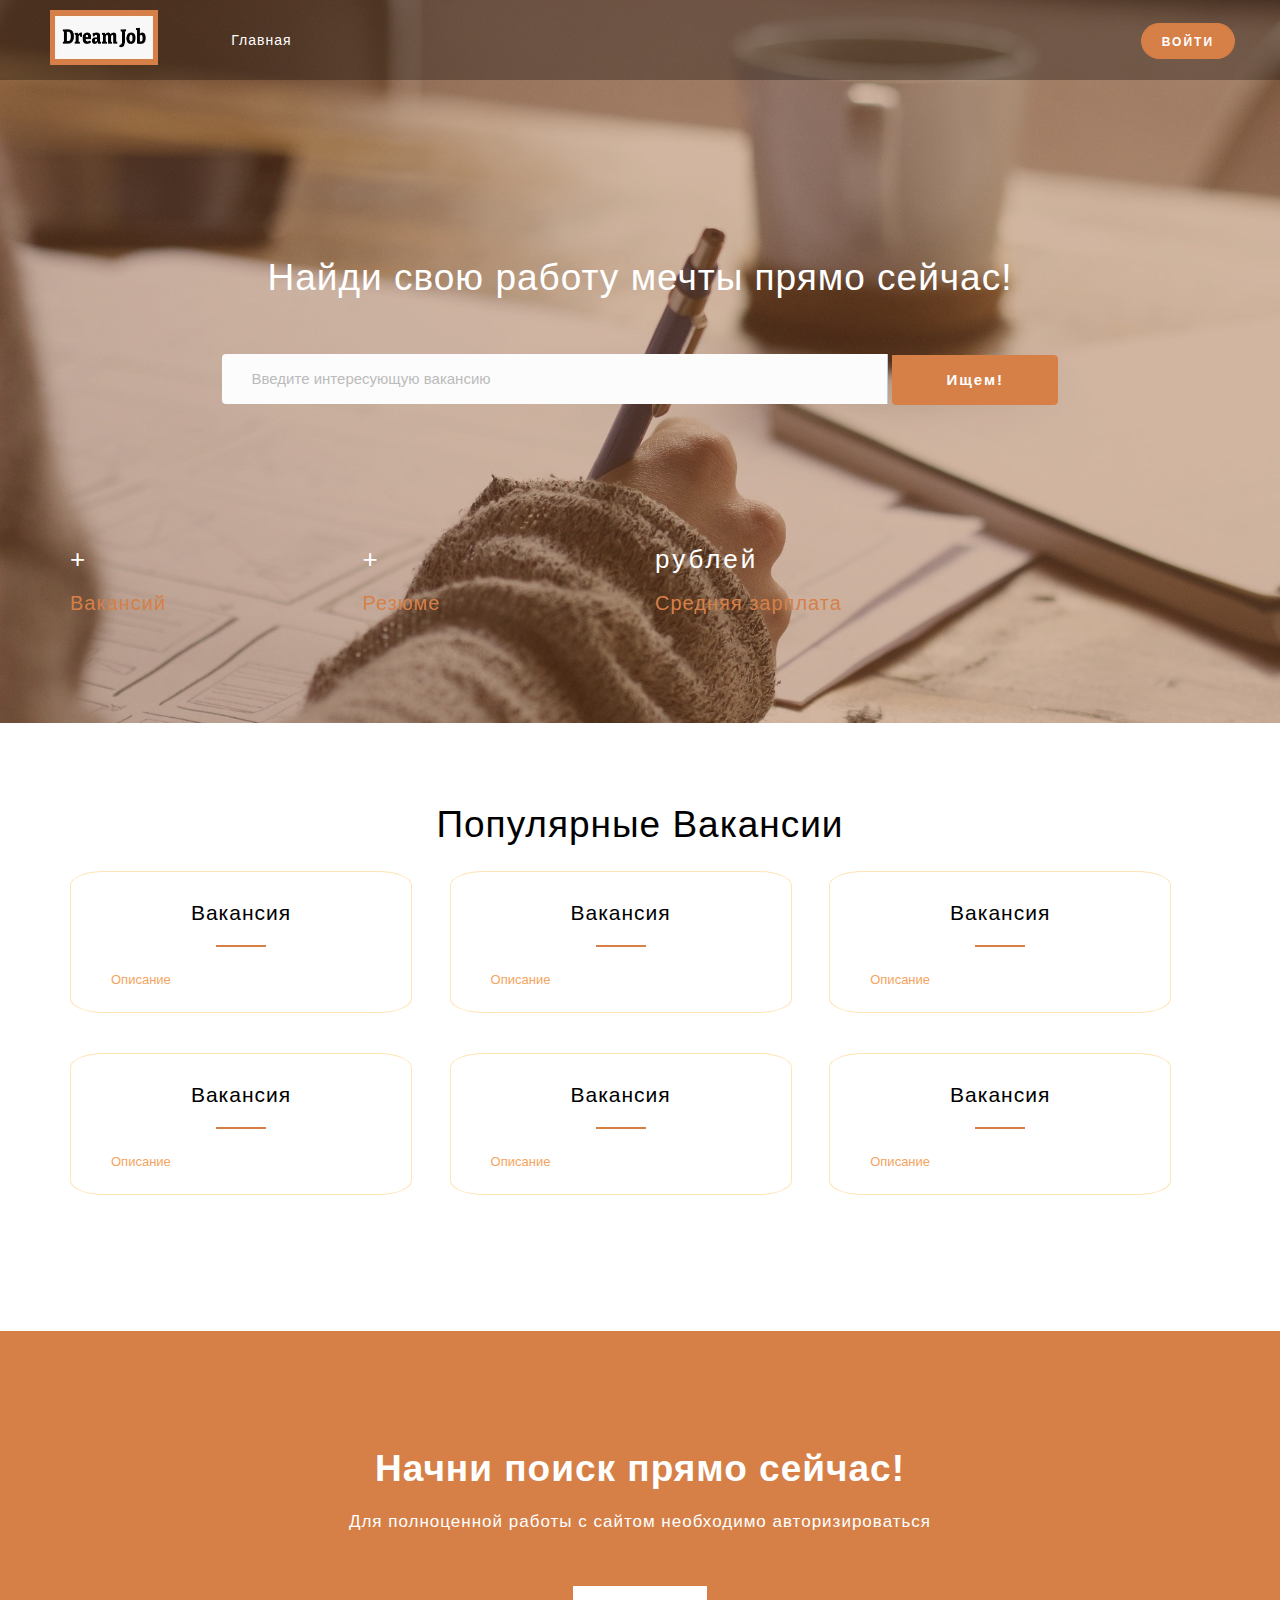
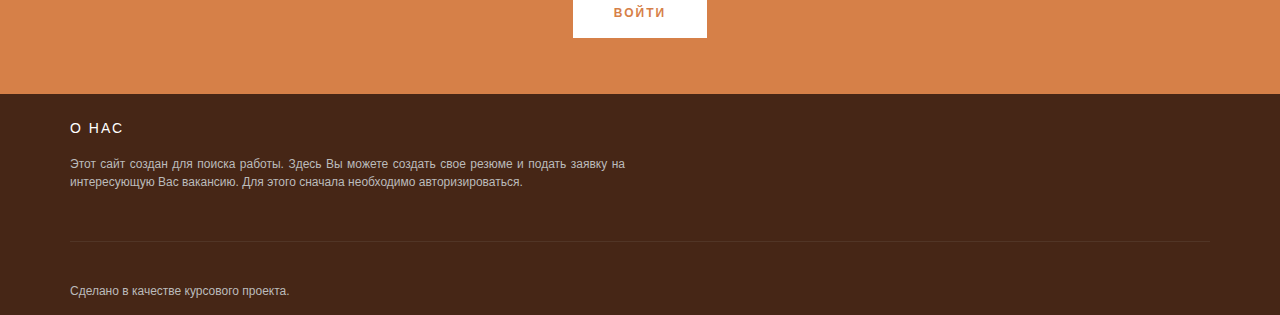
<file: index.html>
<!DOCTYPE html>
<html lang="ru">
  <head>
    <meta charset="utf-8">
    <meta http-equiv="X-UA-Compatible" content="IE=edge">
    <meta name="viewport" content="width=device-width, initial-scale=1">
    <meta name="keywords" content="">

    <title>Dream Job</title>

    <!-- Styles -->
    <link href="css/style.css" rel="stylesheet">

    <!-- Favicons -->
    <link rel="icon" href="img/favicon.png">
  </head>

  <body class="nav-on-header">

    <!-- Navigation bar -->
    <nav class="navbar">
      <div class="container">

        <!-- Logo -->
        <div class="pull-left">
          <div class="logo-wrapper">
            <a class="logo-alt" href="index.html"><img src="img/logo.jpg" alt="logo-alt"></a>
          </div>

        </div>
        <!-- END Logo -->

        <!-- User account -->
        <div class="pull-right user-login">
          <a class="btn btn-sm btn-primary" href="login.html">Войти</a>
        </div>
        <!-- END User account -->

        <!-- Navigation menu -->
        <ul class="nav-menu">
          <li>
            <a class="active" href="index.html">Главная</a>
          </li> 
        <!-- END Navigation menu -->

      </div>
    </nav>
    <!-- END Navigation bar -->


    <!-- Site header -->
    <header class="site-header size-lg text-center" style="background-image: url(img/baner.jpg)">
      <div class="container">
        <div class="col-xs-12">
          <br><br>
          <h2>Найди свою работу мечты прямо сейчас!</h2>
          <br><br><br>
          <form class="header-job-search">
            <div class="input-keyword">
              <input type="text" class="form-control" placeholder="Введите интересующую вакансию">
            </div>

            <div class="btn-search">
              <button class="btn btn-primary" type="submit">Ищем!</button>
            </div>
          </form>
        </div>
		
		<div class="row">
            <div class="counter col-md-3 col-sm-6">
              <p><span data-from="0" data-to="1000"></span>+</p>
              <h6>Вакансий</h6>
            </div>

            <div class="counter col-md-3 col-sm-6">
              <p><span data-from="0" data-to="1000"></span>+</p>
              <h6>Резюме</h6>
            </div>

            <div class="counter col-md-3 col-sm-6">
              <p><span data-from="0" data-to="100000"></span>рублей</p>
              <h6>Средняя зарплата</h6>
            </div>
          </div>
      </div>
    </header>
    <!-- END Site header -->


    <!-- Main container -->
    <main>

<!-- Categories -->
      <section class="bg-alt">
        <div class="container">
          <header class="section-header">
            <h2>Популярные вакансии</h2>
          </header>

          <div class="category-grid">
            <a href="#">
              <h6>Вакансия</h6>
              <p>Описание</p>
            </a>

            <a href="#">
              <h6>Вакансия</h6>
              <p>Описание</p>
            </a>

            <a href="#">
              <h6>Вакансия</h6>
              <p>Описание</p>
            </a>

            <a href="#">
              <h6>Вакансия</h6>
              <p>Описание</p>
            </a>

            <a href="#">
              <h6>Вакансия</h6>
              <p>Описание</p>
            </a>

            <a href="#">
              <h6>Вакансия</h6>
              <p>Описание</p>
            </a> 
          </div>
        </div>
      </section>
      <!-- END Categories -->

      <!-- Newsletter -->
      <section class="bg-img text-center" style="background-color: rgb(214, 128, 72)">
        <div class="container">
          <h2><strong>Начни поиск прямо сейчас!</strong></h2>
          <h6 class="font-alt">Для полноценной работы с сайтом необходимо авторизироваться</h6>
          <br><br>
          <form class="form-enter" action="#">
            <div class="input-group">
              <span class="input-group-btn">
                <a class="btn btn-success btn-lg" href="login.html">Войти</a>
              </span>
            </div>
          </form>
        </div>
      </section>
      <!-- END Newsletter -->


    </main>
    <!-- END Main container -->


    <!-- Site footer -->
    <footer class="site-footer">
      <!-- Top section -->
      <div class="container">
        <div class="row">
          <div class="col-sm-12 col-md-6">
            <h6>О нас</h6>
            <p class="text-justify">Этот сайт создан для поиска работы. Здесь Вы можете создать свое резюме и подать заявку на интересующую Вас вакансию. Для этого сначала необходимо авторизироваться.</p>
          </div>
        </div>

        <hr>
      </div>
      <!-- END Top section -->

      <!-- Bottom section -->
      <div class="container">
        <div class="row">
          <div class="col-md-8 col-sm-6 col-xs-12">
            <p class="copyright-text">Сделано в качестве курсового проекта.</p>
          </div>
        </div>
      </div>
      <!-- END Bottom section -->
    </footer>
    <!-- END Site footer -->


    <!-- Back to top button -->
    <a id="scroll-up" href="#">^</a>
    <!-- END Back to top button -->

    <!-- Scripts -->
    <script src="js/app.min.js"></script>
  </body>
</html>
</file>
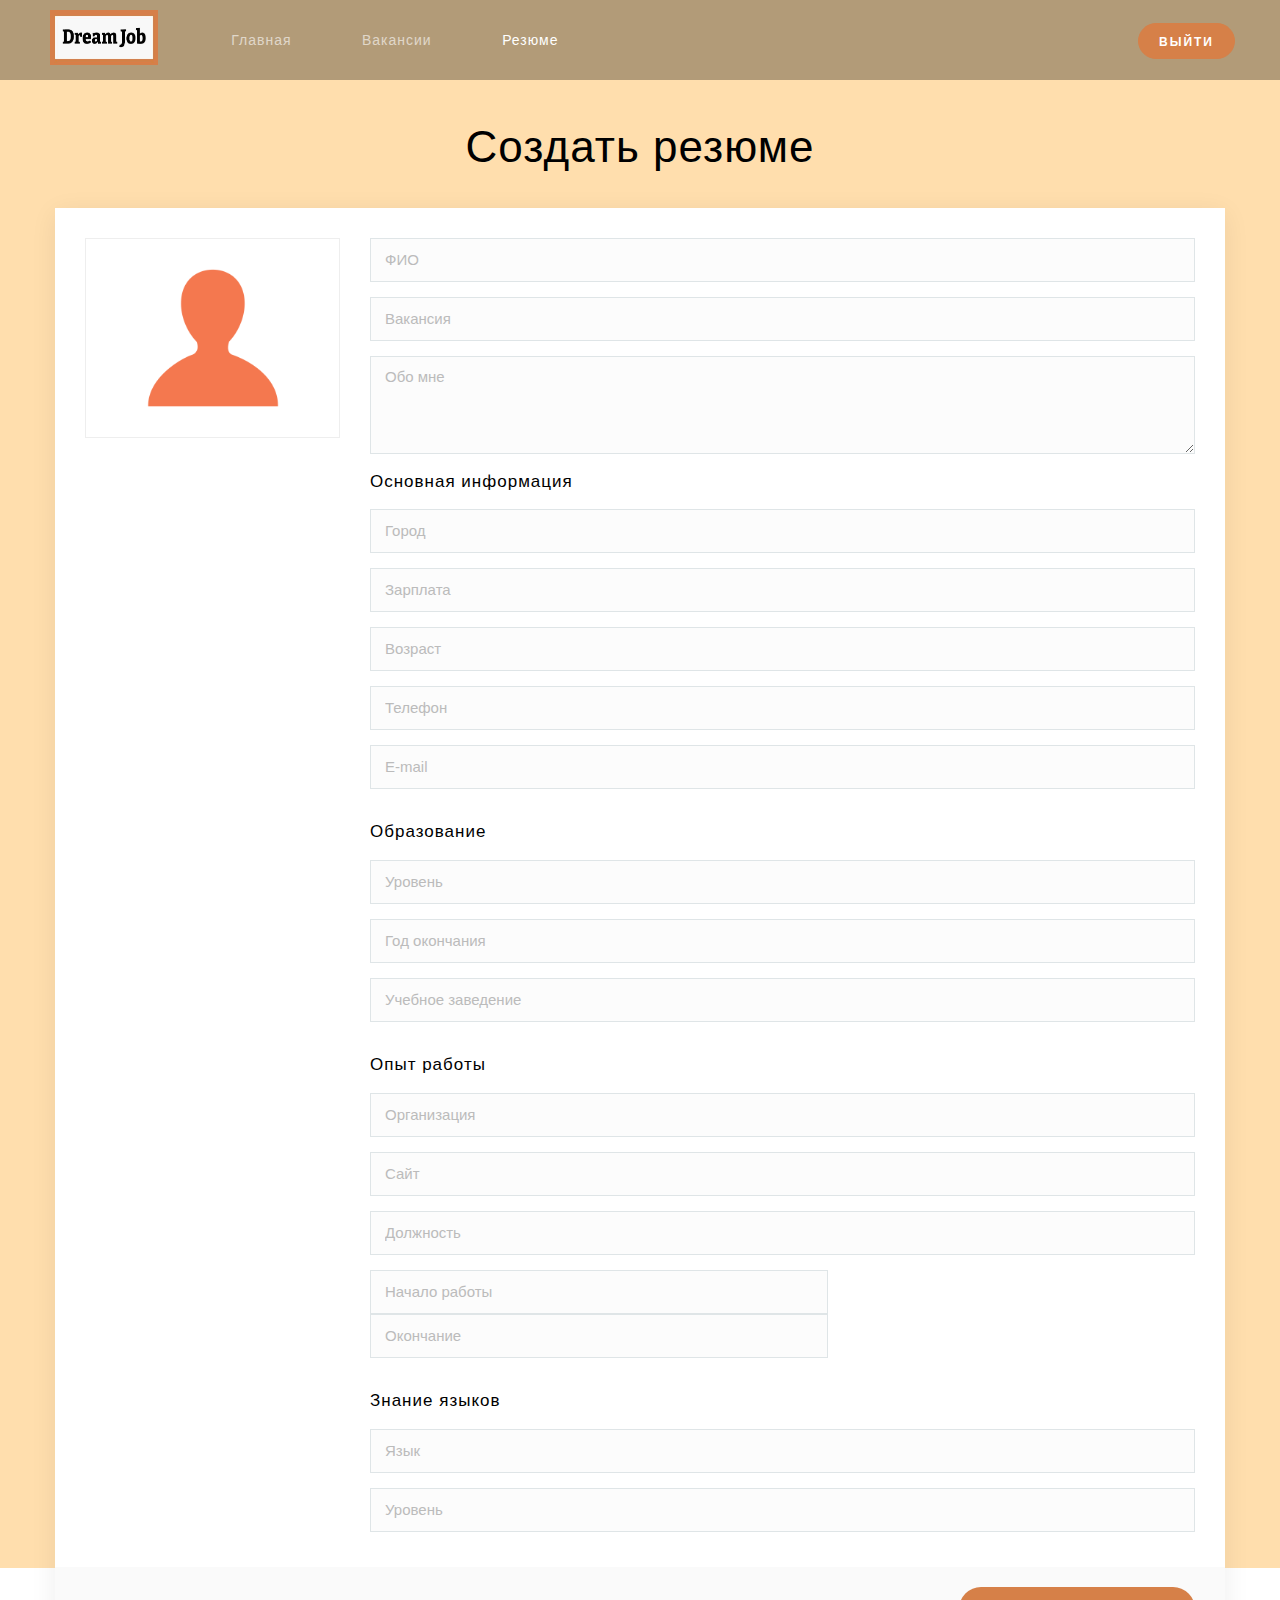
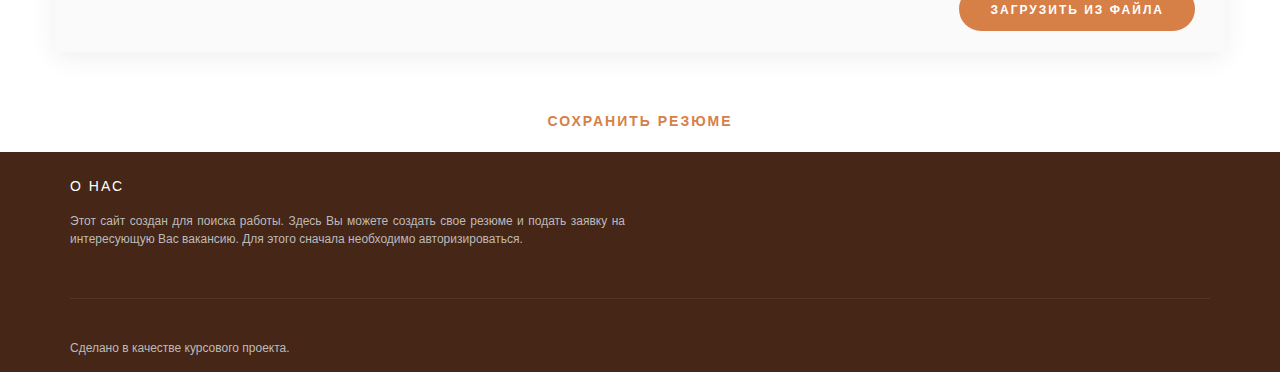
<file: createResume.html>
<!DOCTYPE html>
<html lang="ru">
  <head>
    <meta charset="utf-8">
    <meta http-equiv="X-UA-Compatible" content="IE=edge">
    <meta name="viewport" content="width=device-width, initial-scale=1">
    <meta name="keywords" content="">
	<title>Создать резюме</title>
    <link href="css/style.css" rel="stylesheet">
    <link rel="icon" href="img/favicon.png">
  </head>
  <body class="nav-on-header bg-alt">
    <nav class="navbar">
      <div class="container">
        <div class="pull-left">
          <div class="logo-wrapper">
            <a class="logo-alt" href="index.html"><img src="img/logo.jpg" alt="logo-alt"></a>
          </div>

        </div>
        <div class="pull-right user-login">
          <a class="btn btn-sm btn-primary" href="index.html">Выйти</a>
        </div>
        <ul class="nav-menu">
          <li>
            <a href="index.html">Главная</a>
          </li>
          <li>
            <a href="vacancies.html">Вакансии</a>
          </li>
          <li>
            <a class="active" href="#">Резюме</a>
            <ul>
              <li><a href="createResume.html">Создать резюме</a></li>
              <li><a href="myResume.html">Мои резюме</a></li>
            </ul>
          </li>
      </div>
    </nav>

    <form action="#">
      <header class="page-header">
        <div class="container page-name">
          <h1 class="text-center">Создать резюме</h1>
        </div>

        <div class="container">
          <div class="row">
            <div class="col-xs-12 col-sm-3">
              <div class="form-group">
                <input type="file" class="dropify" data-default-file="img/avatar.png">
              </div>
            </div>

            <div class="col-xs-12 col-sm-9">
              <div class="form-group">
                <input type="text" class="form-control" placeholder="ФИО">
              </div>
              
              <div class="form-group">
                <input type="text" class="form-control" placeholder="Вакансия">
              </div>

              <div class="form-group">
                <textarea class="form-control" rows="3" placeholder="Обо мне"></textarea>
              </div>
              <h6><font color="black">Основная информация</font></h6>
              <div class="row">
                <div class="form-group col-xs-12 ">
                    <input type="text" class="form-control" placeholder="Город">
                </div>
                <div class="form-group col-xs-12">
                    <input type="text" class="form-control" placeholder="Зарплата">
                </div>
                <div class="form-group col-xs-12">
                    <input type="text" class="form-control" placeholder="Возраст">
                </div>
                <div class="form-group col-xs-12">
                    <input type="text" class="form-control" placeholder="Телефон">
                </div>
                <div class="form-group col-xs-12">
                    <input type="text" class="form-control" placeholder="E-mail">
                </div>
              </div>
			  <h6><font color="black">Образование</font></h6>
              <div class="row">
                <div class="form-group col-xs-12 ">
                    <input type="text" class="form-control" placeholder="Уровень">
                </div>
                <div class="form-group col-xs-12">
                    <input type="text" class="form-control" placeholder="Год окончания">
                </div>
                <div class="form-group col-xs-12">
                    <input type="text" class="form-control" placeholder="Учебное заведение">
                </div>
              </div>
			  <h6><font color="black">Опыт работы</font></h6>
              <div class="row">
                <div class="form-group col-xs-12 ">
                    <input type="text" class="form-control" placeholder="Организация">
                </div>
                <div class="form-group col-xs-12">
                    <input type="text" class="form-control" placeholder="Сайт">
                </div>
                <div class="form-group col-xs-12">
                    <input type="text" class="form-control" placeholder="Должность">
                </div>
				<div class="form-group col-xs-12">
                    <div class="input-group">
                        <input type="text" class="form-control" placeholder="Начало работы">
                        <input type="text" class="form-control" placeholder="Окончание">
                    </div>
                </div>
              </div>
			  <h6><font color="black">Знание языков</font></h6>
              <div class="row">
                <div class="form-group col-xs-12 ">
                    <input type="text" class="form-control" placeholder="Язык">
                </div>
                <div class="form-group col-xs-12">
                    <input type="text" class="form-control" placeholder="Уровень">
                </div>
              </div>
            </div>
          </div>
          <div class="button-group">
            <div class="action-buttons">
              <div class="upload-button">
                <button class="btn  btn-download">Загрузить из файла</button>
                <input type="file">
              </div>
            </div>
          </div>
		  
        </div>		
      </header>
	  
      <main>
		<div style='text-align:center'>
			<button class="btn btn-success btn-xl btn-round"><a  style='color:#d68048' href="myResume.html" >Сохранить резюме</a></button>
		</div>
      </main>
    </form>

    <footer class="site-footer">
      <div class="container">
        <div class="row">
          <div class="col-sm-12 col-md-6">
            <h6>О нас</h6>
            <p class="text-justify">Этот сайт создан для поиска работы. Здесь Вы можете создать свое резюме и подать заявку на интересующую Вас вакансию. Для этого сначала необходимо авторизироваться.</p>
          </div>
        </div>

        <hr>
      </div>
      <div class="container">
        <div class="row">
          <div class="col-md-8 col-sm-6 col-xs-12">
            <p class="copyright-text">Сделано в качестве курсового проекта.</p>
          </div>
        </div>
      </div>
    </footer>
    <a id="scroll-up" href="#">^</a>
    <script src="js/app.min.js"></script>
  </body>
</html>
</file>
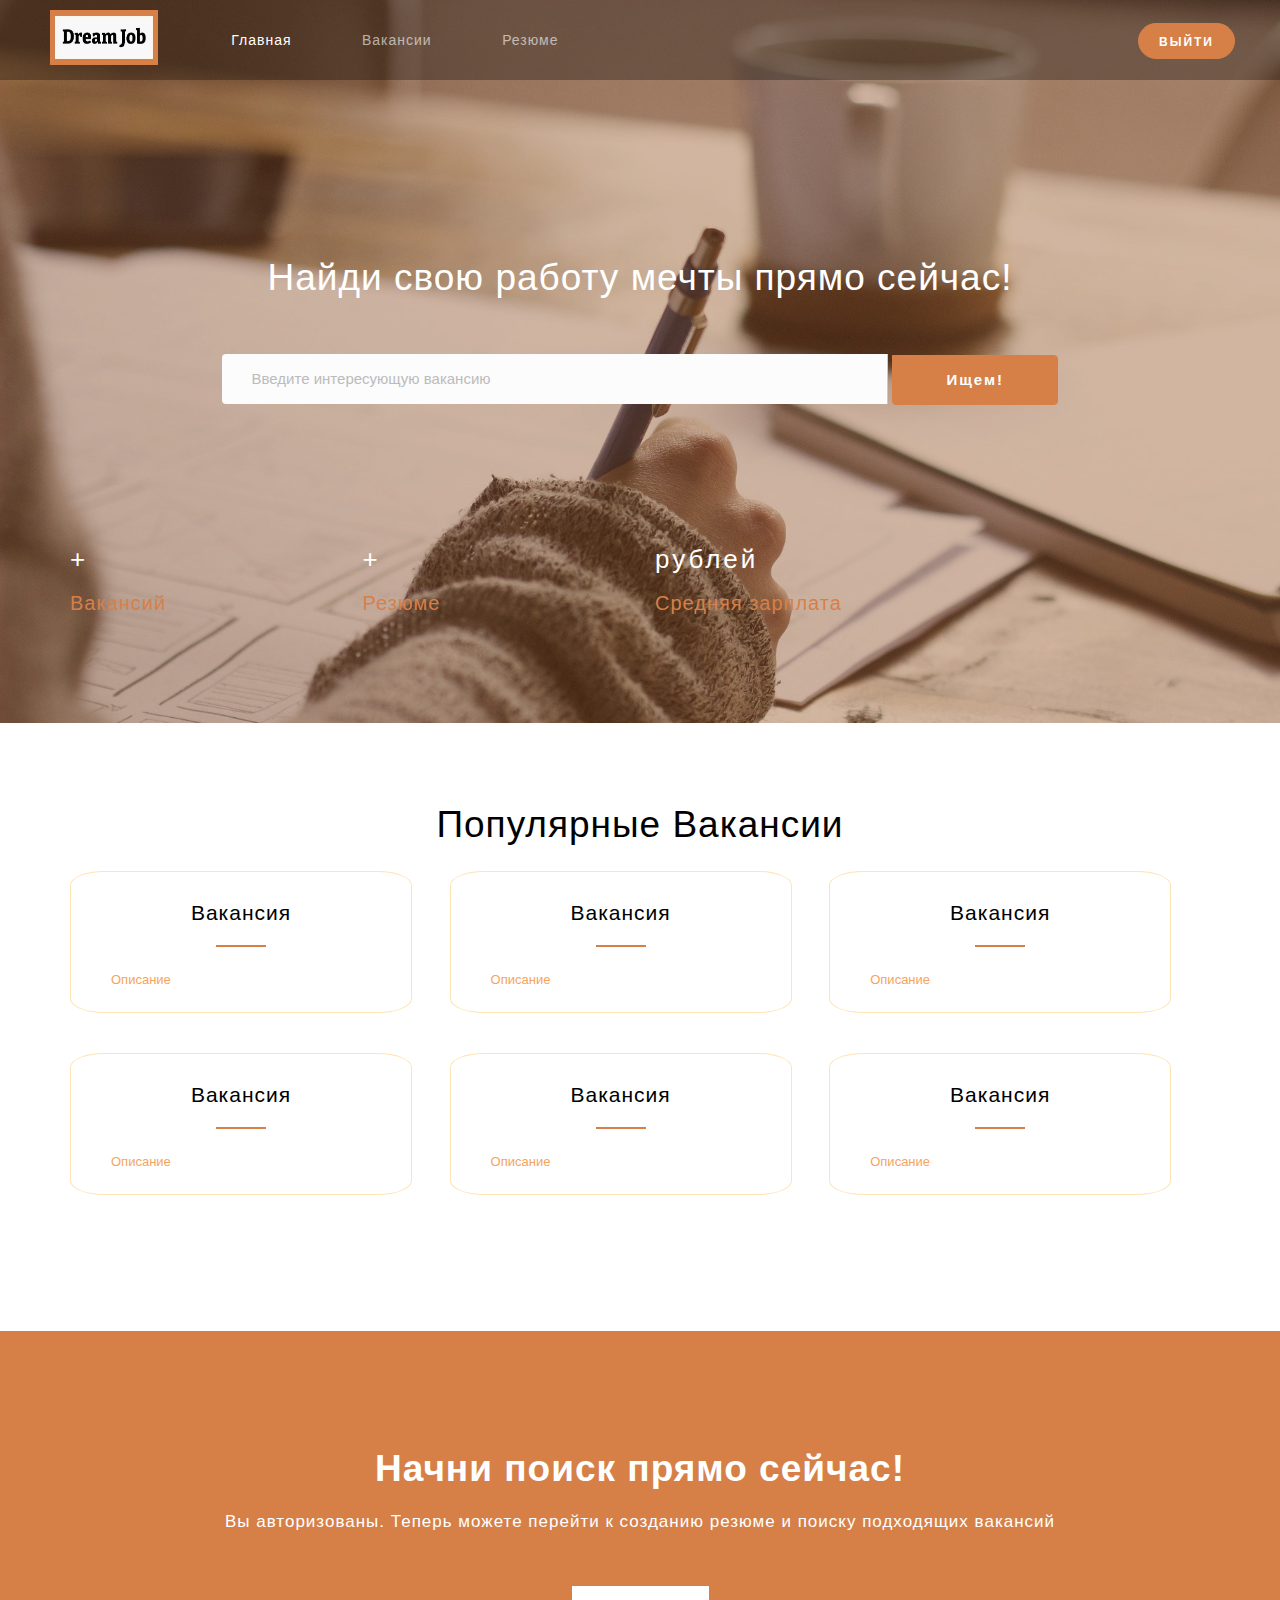
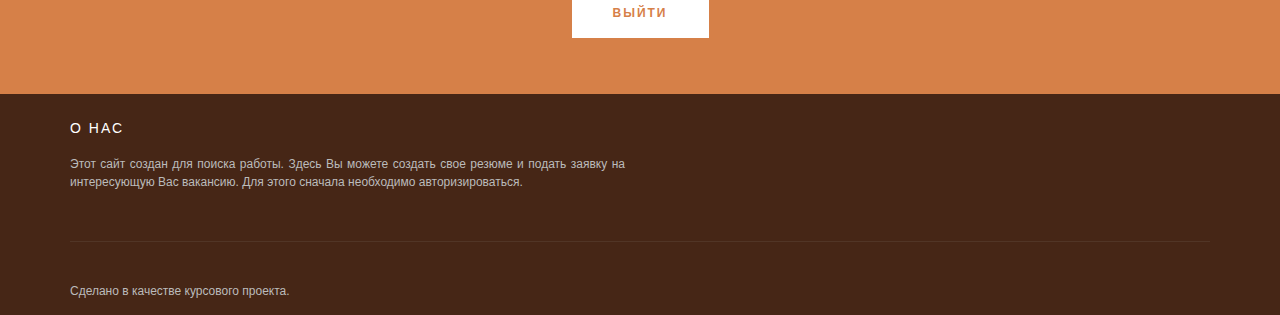
<file: index1.html>
<!DOCTYPE html>
<html lang="ru">
  <head>
    <meta charset="utf-8">
    <meta http-equiv="X-UA-Compatible" content="IE=edge">
    <meta name="viewport" content="width=device-width, initial-scale=1">
    <meta name="keywords" content="">
    <title>Dream Job</title>
    <link href="css/style.css" rel="stylesheet">
    <link rel="icon" href="img/favicon.png">
  </head>

  <body class="nav-on-header">
    <nav class="navbar">
      <div class="container">

        <div class="pull-left">
          <div class="logo-wrapper">
            <a class="logo-alt" href="index.html"><img src="img/logo.jpg" alt="logo-alt"></a>
          </div>
        </div>

        <div class="pull-right user-login">
          <a class="btn btn-sm btn-primary" href="index.html">Выйти</a>
        </div>

        <ul class="nav-menu">
          <li>
            <a class="active" href="index.html">Главная</a>
          </li>
          <li>
            <a href="vacancies.html">Вакансии</a>
          </li>
          <li>
            <a href="#">Резюме</a>
            <ul>
              <li><a href="createResume.html">Создать резюме</a></li>
              <li><a href="myResume.html">Мои резюме</a></li>
            </ul>
          </li>
      </div>
    </nav>

    <header class="site-header size-lg text-center" style="background-image: url(img/baner.jpg)">
      <div class="container">
        <div class="col-xs-12">
          <br><br>
          <h2>Найди свою работу мечты прямо сейчас!</h2>
          <br><br><br>
          <form class="header-job-search">
            <div class="input-keyword">
              <input type="text" class="form-control" placeholder="Введите интересующую вакансию">
            </div>

            <div class="btn-search">
              <button class="btn btn-primary" type="submit">Ищем!</button>
            </div>
          </form>
        </div>
		
		<div class="row">
            <div class="counter col-md-3 col-sm-6">
              <p><span data-from="0" data-to="1000"></span>+</p>
              <h6>Вакансий</h6>
            </div>

            <div class="counter col-md-3 col-sm-6">
              <p><span data-from="0" data-to="100"></span>+</p>
              <h6>Резюме</h6>
            </div>

            <div class="counter col-md-3 col-sm-6">
              <p><span data-from="0" data-to="10000"></span>рублей</p>
              <h6>Средняя зарплата</h6>
            </div>
          </div>
		
      </div>
    </header>
    <main>
      <section class="bg-alt">
        <div class="container">
          <header class="section-header">
            <h2>Популярные вакансии</h2>
          </header>

          <div class="category-grid">
            <a href="#">
              <h6>Вакансия</h6>
              <p>Описание</p>
            </a>

            <a href="#">
              <h6>Вакансия</h6>
              <p>Описание</p>
            </a>

            <a href="#">
              <h6>Вакансия</h6>
              <p>Описание</p>
            </a>

            <a href="#">
              <h6>Вакансия</h6>
              <p>Описание</p>
            </a>

            <a href="#">
              <h6>Вакансия</h6>
              <p>Описание</p>
            </a>

            <a href="#">
              <h6>Вакансия</h6>
              <p>Описание</p>
            </a> 
          </div>

        </div>
      </section>
      <section class="bg-img text-center" style="background-color: rgb(214, 128, 72)">
        <div class="container">
          <h2><strong>Начни поиск прямо сейчас!</strong></h2>
          <h6 class="font-alt">Вы авторизованы. Теперь можете перейти к созданию резюме и поиску подходящих вакансий</h6>
          <br><br>
          <form class="form-enter" action="#">
            <div class="input-group">
              <span class="input-group-btn">
                <a class="btn btn-success btn-lg" href="index.html">Выйти</a>
              </span>
            </div>
          </form>
        </div>
      </section>
    </main>
    <footer class="site-footer">
      <div class="container">
        <div class="row">
          <div class="col-sm-12 col-md-6">
            <h6>О нас</h6>
            <p class="text-justify">Этот сайт создан для поиска работы. Здесь Вы можете создать свое резюме и подать заявку на интересующую Вас вакансию. Для этого сначала необходимо авторизироваться.</p>
          </div>
        </div>

        <hr>
      </div>
      <div class="container">
        <div class="row">
          <div class="col-md-8 col-sm-6 col-xs-12">
            <p class="copyright-text">Сделано в качестве курсового проекта.</p>
          </div>
        </div>
      </div>
    </footer>
    <a id="scroll-up" href="#">^</a>
    <script src="js/app.min.js"></script>
  </body>
</html>
</file>
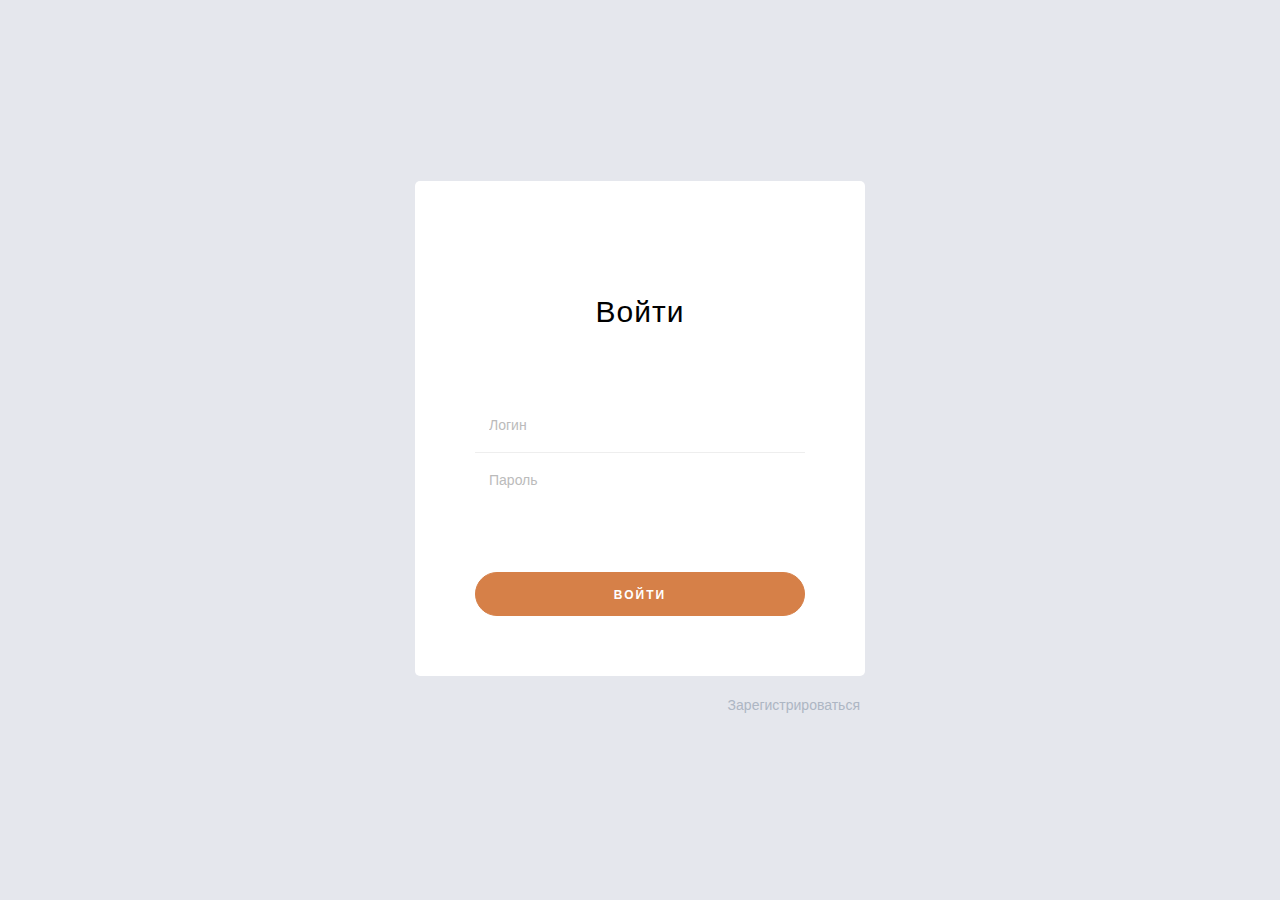
<file: login.html>
<!DOCTYPE html>
<html lang="ru">
  <head>
    <meta charset="utf-8">
    <meta http-equiv="X-UA-Compatible" content="IE=edge">
    <meta name="viewport" content="width=device-width, initial-scale=1">
    <meta name="keywords" content="">
    <title>Вход</title>
    <link href="css/style.css" rel="stylesheet">
    <link rel="icon" href="img/favicon.png">
  </head>
  <body class="login-page">

    <main>
      <div class="login-block">
        <h1>Войти</h1>
        <form action="#">
          <div class="form-group">
            <div class="input-group">
              <input type="text" class="form-control" placeholder="Логин">
            </div>
          </div>
          
          <hr class="hr-xs">
          <div class="form-group">
            <div class="input-group">
              <input type="password" class="form-control" placeholder="Пароль">
            </div>
          </div>
          <a class="btn btn-primary btn-block" href="index1.html">Войти</a>
        </form>
      </div>
      <div class="login-links">
        <a class="pull-right" href="register.html">Зарегистрироваться</a>
      </div>
    </main>
    <script src="js/app.min.js"></script>
  </body>
</html>
</file>
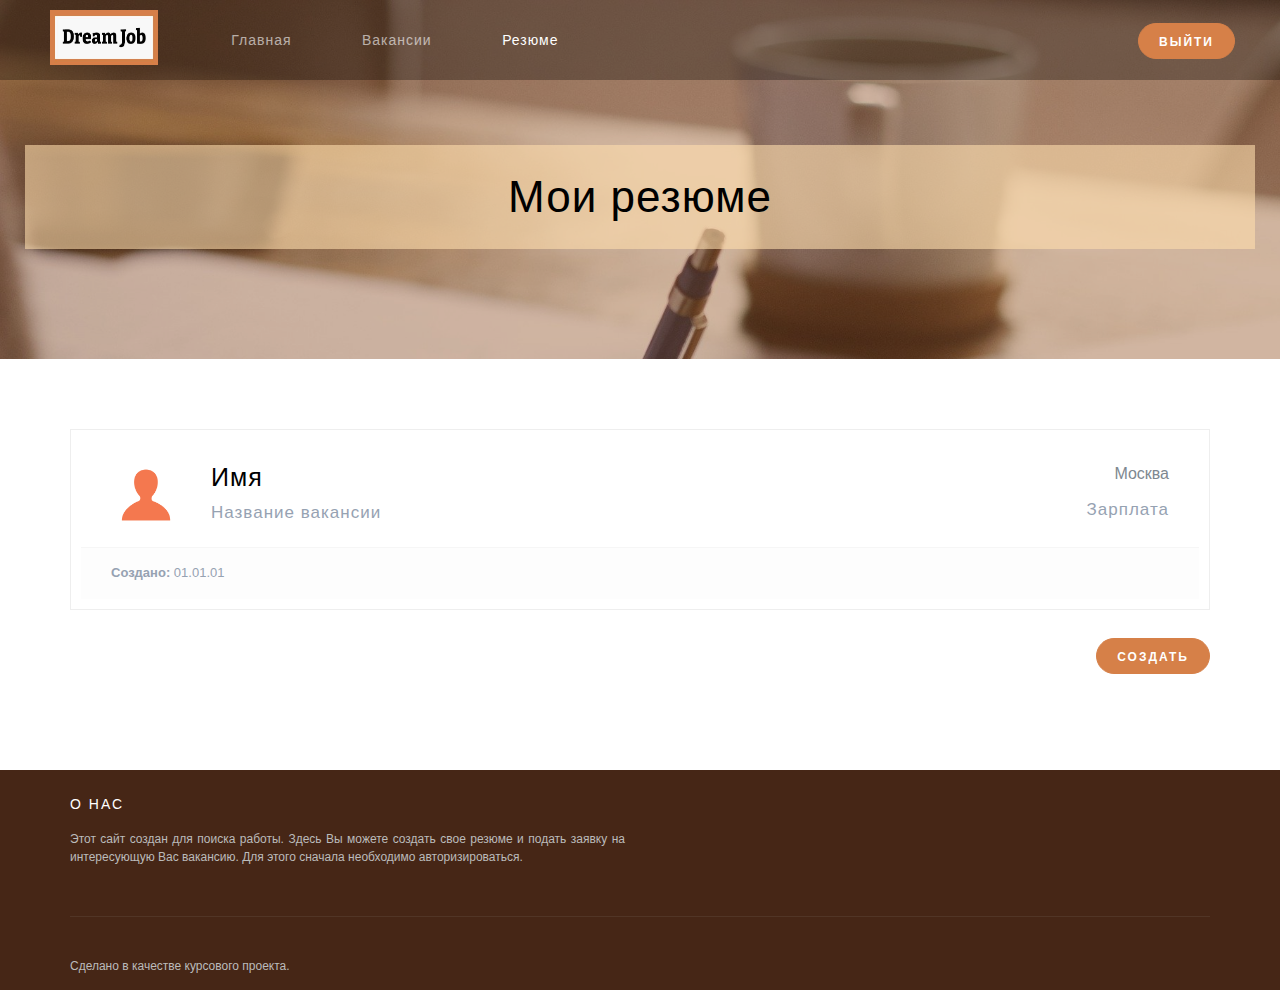
<file: myResume.html>
<!DOCTYPE html>
<html lang="ru">
  <head>
    <meta charset="utf-8">
    <meta http-equiv="X-UA-Compatible" content="IE=edge">
    <meta name="viewport" content="width=device-width, initial-scale=1">
    <meta name="keywords" content="">
    <title>Мои резюме</title>
    <link href="css/style.css" rel="stylesheet">
    <link rel="icon" href="img/favicon.png">
  </head>
  <body class="nav-on-header bg-alt">
    <nav class="navbar">
      <div class="container">

        <div class="pull-left">
          <div class="logo-wrapper">
            <a class="logo-alt" href="index.html"><img src="img/logo.jpg" alt="logo-alt"></a>
          </div>

        </div>

        <div class="pull-right user-login">
          <a class="btn btn-sm btn-primary" href="index.html">Выйти</a>
        </div>

        <ul class="nav-menu">
          <li>
            <a href="index.html">Главная</a>
          </li>
          <li>
            <a href="vacancies.html">Вакансии</a>
          </li>
          <li>
            <a class="active" href="#">Резюме</a>
            <ul>
              <li><a href="createResume.html">Создать резюме</a></li>
              <li><a href="myResume.html">Мои резюме</a></li>
            </ul>
          </li>
      </div>
    </nav>

    <header class="page-header-resume bg-img size-lg" style="background-image: url(img/baner.jpg)">
      <div class="container-resume no-shadow-resume">
        <h1 class="text-center">Мои резюме</h1>
      </div>
    </header>

    <main>
      <section class="no-padding-top bg-alt">
        <div class="container">
          <div class="row">

            <div class="col-xs-12">
              <div class="item-block">
                <header>
                  <a href="#"><img class="resume-avatar" src="img/avatar.png" alt=""></a>
                  <div class="hgroup">
                    <h4>Имя</h4>
                    <h5>Название вакансии</h5>
                  </div>
                  <div class="header-meta">
                    <p>Москва</p>
                    <h5>Зарплата</h5>
                  </div>
                </header>

                <footer>
                  <p class="status"><strong>Создано:</strong> 01.01.01</p>

                  <div class="action-btn">
                    <a class="btn-action" href="#">Скачать</a>
                    <a class="btn-action" href="#">Редактировать</a>
                    <a class="btn-del" href="#">Удалить</a>
                  </div>
                </footer>
              </div>
            </div>			
			
			 <div class="col-xs-12 text-right">
              <br>
              <a class="btn btn-primary btn-sm" href="createResume.html">Создать</a>
            </div>
          </div>
        </div>
      </section>
    </main>

    <footer class="site-footer">
      <div class="container">
        <div class="row">
          <div class="col-sm-12 col-md-6">
            <h6>О нас</h6>
            <p class="text-justify">Этот сайт создан для поиска работы. Здесь Вы можете создать свое резюме и подать заявку на интересующую Вас вакансию. Для этого сначала необходимо авторизироваться.</p>
          </div>
        </div>

        <hr>
      </div>

      <div class="container">
        <div class="row">
          <div class="col-md-8 col-sm-6 col-xs-12">
            <p class="copyright-text">Сделано в качестве курсового проекта.</p>
          </div>
        </div>
      </div>
    </footer>
    <a id="scroll-up" href="#">^</a>
    <script src="js/app.min.js"></script>
  </body>
</html>
</file>
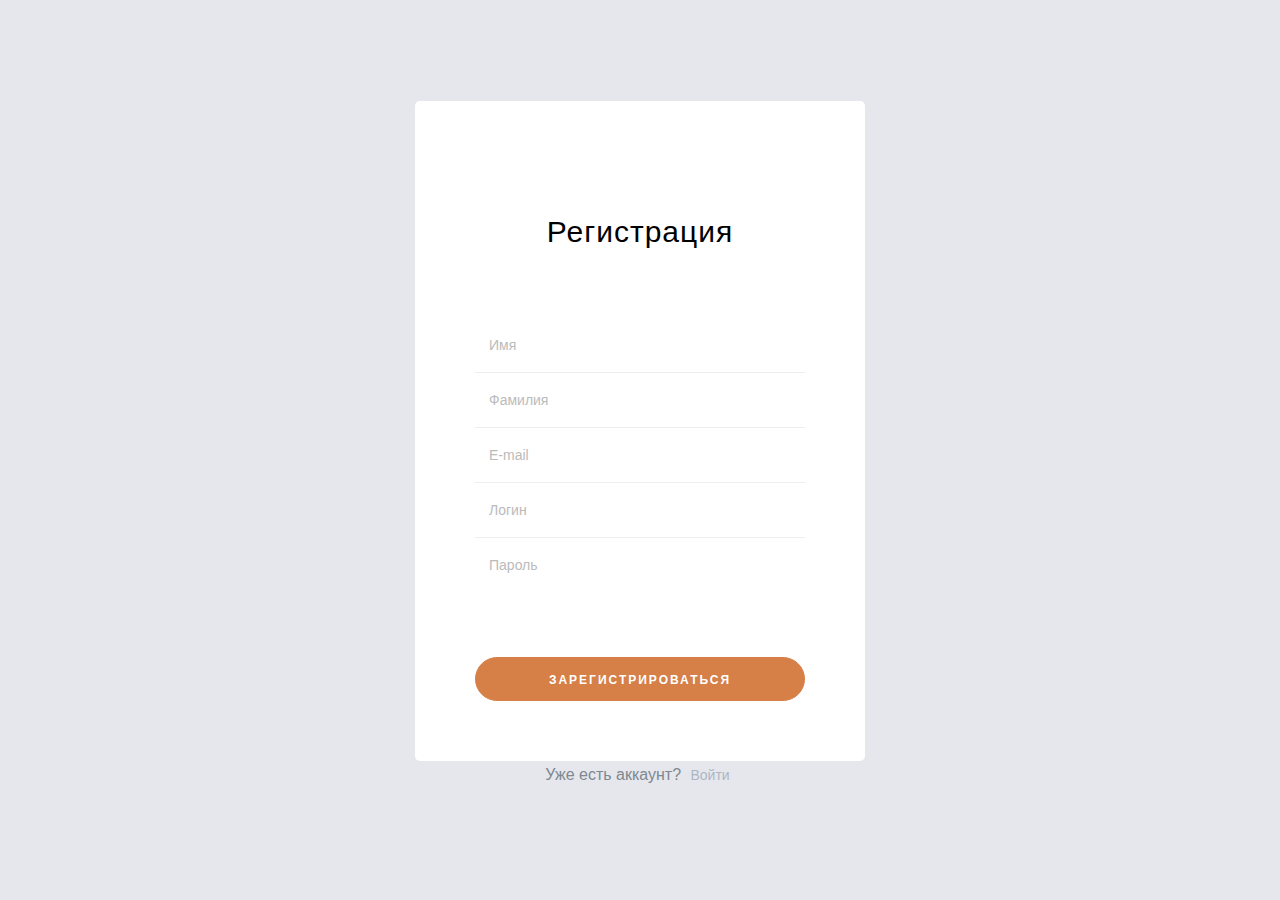
<file: register.html>
<!DOCTYPE html>
<html lang="ru">
  <head>
    <meta charset="utf-8">
    <meta http-equiv="X-UA-Compatible" content="IE=edge">
    <meta name="viewport" content="width=device-width, initial-scale=1">
    <meta name="keywords" content="">

    <title>Регистрация</title>
    <link href="css/style.css" rel="stylesheet">
    <link rel="icon" href="img/favicon.png">
  </head>

  <body class="login-page">
    <main>

      <div class="login-block">
        <h1>Регистрация</h1>

        <form action="#">
          <div class="form-group">
            <div class="input-group">
              <input type="text" class="form-control" placeholder="Имя">
            </div>
          </div>
		  
		  <hr class="hr-xs">
          <div class="form-group">
            <div class="input-group">
              <input type="text" class="form-control" placeholder="Фамилия">
            </div>
          </div>
          
          <hr class="hr-xs">
          <div class="form-group">
            <div class="input-group">
              <input type="text" class="form-control" placeholder="E-mail">
            </div>
          </div>
		  
		  <hr class="hr-xs">
          <div class="form-group">
            <div class="input-group">
              <input type="text" class="form-control" placeholder="Логин">
            </div>
          </div>
          
          <hr class="hr-xs">
          <div class="form-group">
            <div class="input-group">
              <input type="password" class="form-control" placeholder="Пароль">
            </div>
         </div>
          <a class="btn btn-primary btn-block" href="login.html">Зарегистрироваться</a>
        </form>
      </div>
      <div class="login-links">
        <p class="text-center">Уже есть аккаунт? <a class="txt-brand" href="login.html">Войти</a></p>
      </div>
    </main>
    <script src="js/app.min.js"></script>
  </body>
</html>
</file>
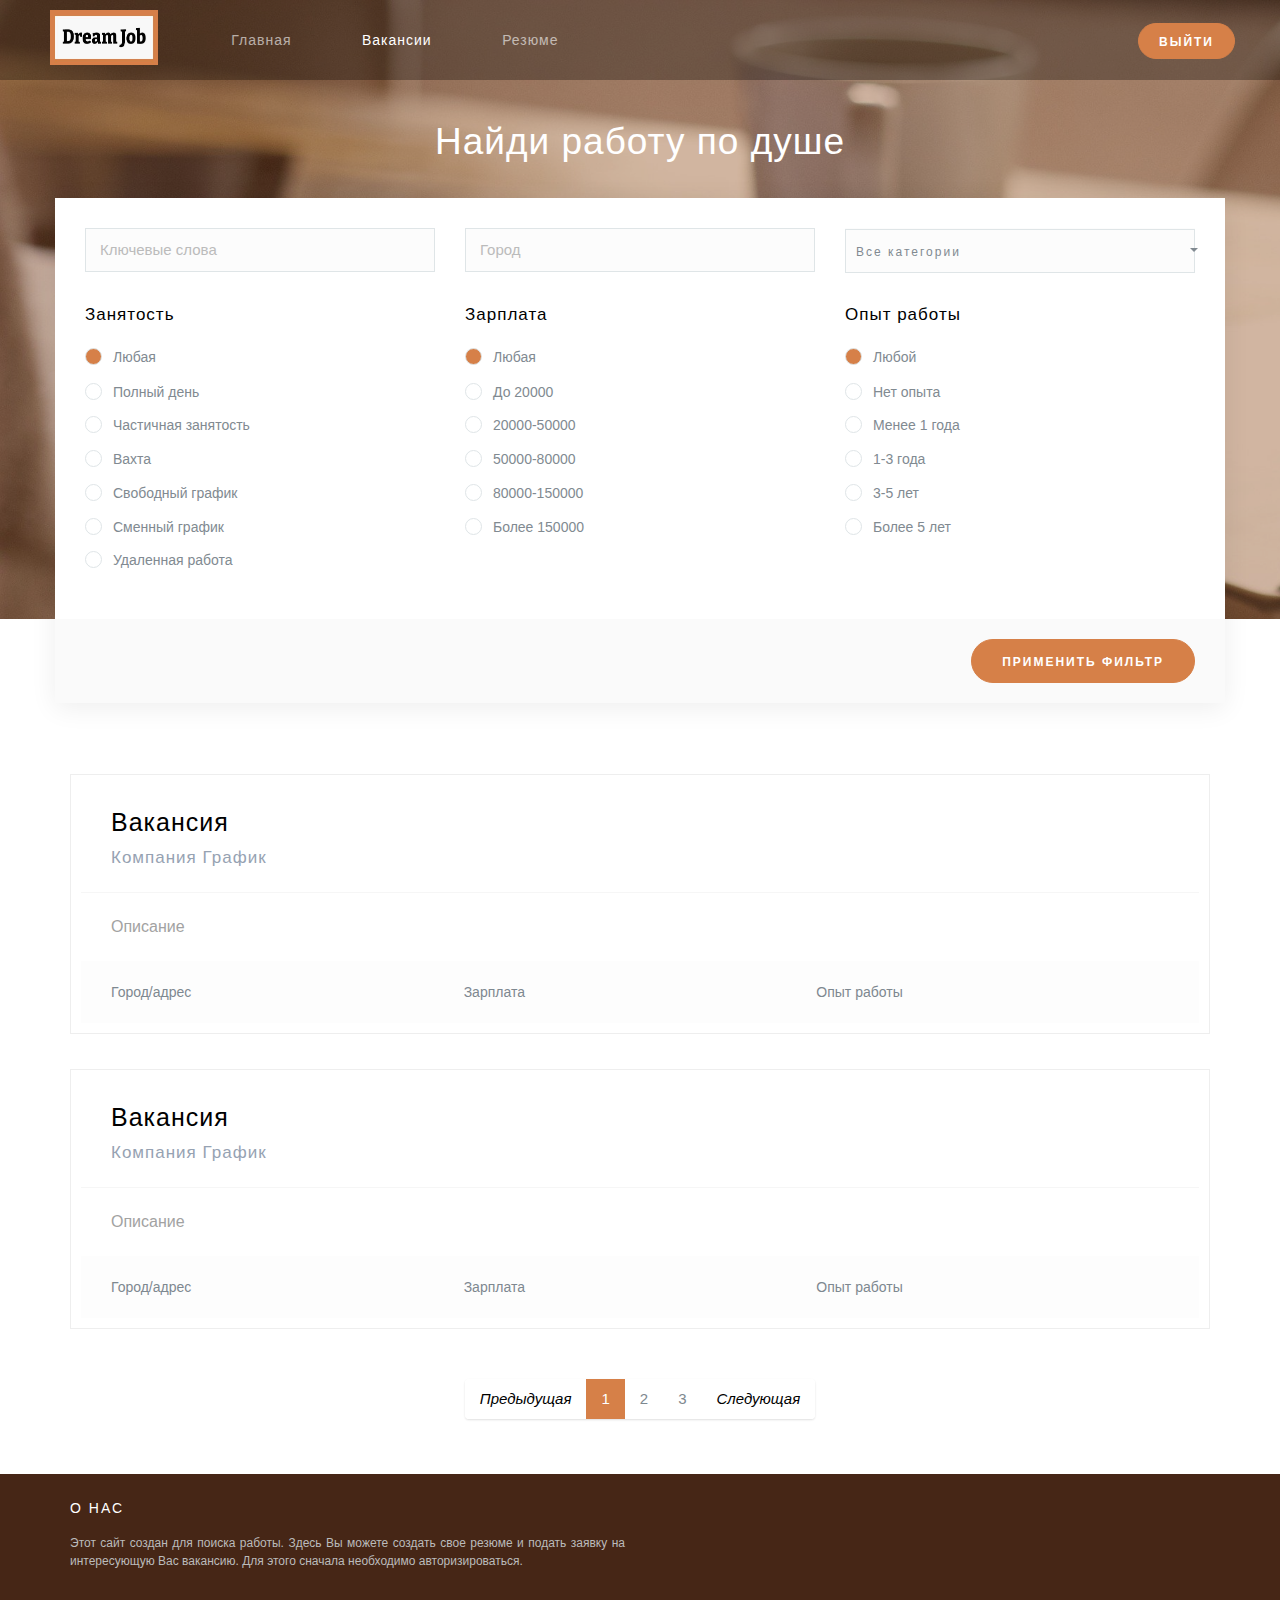
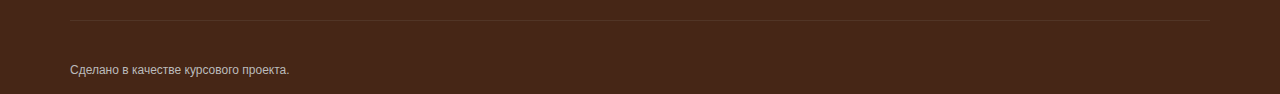
<file: vacancies.html>
<!DOCTYPE html>
<html lang="ru">
  <head>
    <meta charset="utf-8">
    <meta http-equiv="X-UA-Compatible" content="IE=edge">
    <meta name="viewport" content="width=device-width, initial-scale=1">
    <meta name="keywords" content="">
    <title>Поиск работы</title>
    <link href="css/style.css" rel="stylesheet">
    <link rel="icon" href="img/favicon.png">
  </head>
  <body class="nav-on-header bg-alt">
    <nav class="navbar">
      <div class="container">
        <div class="pull-left">
          <div class="logo-wrapper">
            <a class="logo-alt" href="index.html"><img src="img/logo.jpg" alt="logo-alt"></a>
          </div>
        </div>
        <div class="pull-right user-login">
          <a class="btn btn-sm btn-primary" href="index.html">Выйти</a>
        </div>

        <ul class="nav-menu">
          <li>
            <a href="index.html">Главная</a>
          </li>
          <li>
            <a  class="active" href="vacancies.html">Вакансии</a>
          </li>
          <li>
            <a href="#">Резюме</a>
            <ul>
              <li><a href="createResume.html">Создать резюме</a></li>
              <li><a href="myResume.html">Мои резюме</a></li>
            </ul>
          </li>
      </div>
    </nav>

    <header class="page-header bg-img" style="background-image: url(img/baner.jpg);">
      <div class="container page-name">
        <h2 class="text-center" style="color:#fff">Найди работу по душе</h2>
      </div>
      <div class="container">
        <form action="#">
          <div class="row">
            <div class="form-group col-xs-12 col-sm-4">
              <input type="text" class="form-control" placeholder="Ключевые слова">
            </div>
            <div class="form-group col-xs-12 col-sm-4">
              <input type="text" class="form-control" placeholder="Город">
            </div>
            <div class="form-group col-xs-12 col-sm-4">
              <select class="form-control selectpicker" multiple>
                <option selected>Все категории</option>
                <option>Торговля</option>
                <option>Логистика</option>
                <option>IT</option>
                <option>Банки</option>
                <option>Рестораны</option>
                <option>Транспорт</option>
                <option>Туризм</option>
                <option>Медицина</option>
                <option>Недвижимость</option>
				<option>Красота</option>
				<option>Дизайн</option>
				<option>Образование</option>
              </select>
            </div>
			
            <div class="form-group col-xs-12 col-sm-4">
              <h6 style="color:#000000">Занятость</h6>
              <div class="checkall-group">
                <div class="checkbox">
                  <input type="checkbox" id="contract1" name="contract" checked>
                  <label for="contract1">Любая</label>
                </div>
                <div class="checkbox">
                  <input type="checkbox" id="contract2" name="contract">
                  <label for="contract2">Полный день</label>
                </div>
                <div class="checkbox">
                  <input type="checkbox" id="contract3" name="contract">
                  <label for="contract3">Частичная занятость</label>
                </div>
                <div class="checkbox">
                  <input type="checkbox" id="contract4" name="contract">
                  <label for="contract4">Вахта</label>
                </div>
                <div class="checkbox">
                  <input type="checkbox" id="contract5" name="contract">
                  <label for="contract5">Свободный график</label>
                </div>
				<div class="checkbox">
                  <input type="checkbox" id="contract5" name="contract">
                  <label for="contract5">Сменный график</label>
                </div>
				<div class="checkbox">
                  <input type="checkbox" id="contract5" name="contract">
                  <label for="contract5">Удаленная работа</label>
                </div>
              </div>
            </div>

            <div class="form-group col-xs-12 col-sm-4">
              <h6 style="color:#000000">Зарплата</h6>
              <div class="checkall-group">
                <div class="checkbox">
                  <input type="checkbox" id="rate1" name="rate" checked>
                  <label for="rate1">Любая</label>
                </div>
                <div class="checkbox">
                  <input type="checkbox" id="rate2" name="rate">
                  <label for="rate2">До 20000</label>
                </div>
                <div class="checkbox">
                  <input type="checkbox" id="rate3" name="rate">
                  <label for="rate3">20000-50000</label>
                </div>
                <div class="checkbox">
                  <input type="checkbox" id="rate4" name="rate">
                  <label for="rate4">50000-80000</label>
                </div>
                <div class="checkbox">
                  <input type="checkbox" id="rate5" name="rate">
                  <label for="rate5">80000-150000</label>
                </div>
				<div class="checkbox">
                  <input type="checkbox" id="rate5" name="rate">
                  <label for="rate5">Более 150000</label>
                </div>
              </div>
            </div>
			
			<div class="form-group col-xs-12 col-sm-4">
              <h6 style="color:#000000">Опыт работы</h6>
              <div class="checkall-group">
                <div class="checkbox">
                  <input type="checkbox" id="rate1" name="rate" checked>
                  <label for="rate1">Любой</label>
                </div>
                <div class="checkbox">
                  <input type="checkbox" id="rate2" name="rate">
                  <label for="rate2">Нет опыта</label>
                </div>
                <div class="checkbox">
                  <input type="checkbox" id="rate3" name="rate">
                  <label for="rate3">Менее 1 года</label>
                </div>
                <div class="checkbox">
                  <input type="checkbox" id="rate4" name="rate">
                  <label for="rate4">1-3 года</label>
                </div>
                <div class="checkbox">
                  <input type="checkbox" id="rate5" name="rate">
                  <label for="rate5">3-5 лет</label>
                </div>
				<div class="checkbox">
                  <input type="checkbox" id="rate5" name="rate">
                  <label for="rate5">Более 5 лет</label>
                </div>
              </div>
            </div>
          </div>

          <div class="button-group">
            <div class="action-buttons">
              <button class="btn btn-primary">Применить фильтр</button>
            </div>
          </div>
        </form>
      </div>
    </header>

    <main>
      <section class="no-padding-top bg-alt">
        <div class="container">
          <div class="row">
            <div class="col-xs-12">
              <a class="item-block" href="#">
                <header>
                  <div class="hgroup">
                    <h4>Вакансия</h4>
                    <h5>Компания График</h5>
                  </div>
                </header>
                <div class="item-body">
                  <p>Описание</p>
                </div>
                <footer>
                  <ul class="details cols-3">
                    <li>
                      <span>Город/адрес</span>
                    </li>
                    <li>
                      <span>Зарплата</span>
                    </li>
                    <li>
                      <span>Опыт работы</span>
                    </li>
                  </ul>
                </footer>
              </a>
            </div>

            <div class="col-xs-12">
              <a class="item-block" href="#">
                <header>
                  <div class="hgroup">
                    <h4>Вакансия</h4>
                    <h5>Компания График</h5>
                  </div>
                </header>
                <div class="item-body">
                  <p>Описание</p>
                </div>
                <footer>
                  <ul class="details cols-3">
                    <li>
                      <span>Город/адрес</span>
                    </li>
                    <li>
                      <span>Зарплата</span>
                    </li>
                    <li>
                      <span>Опыт работы</span>
                    </li>
                  </ul>
                </footer>
              </a>
            </div>
          </div>

          <nav class="text-center">
            <ul class="pagination">
              <li>
                <a href="#" aria-label="Previous">
                  <i style="color:#000000">Предыдущая</i>
                </a>
              </li>
              <li class="active"><a href="#">1</a></li>
              <li><a href="#">2</a></li>
              <li><a href="#">3</a></li>
              <li>
                <a href="#" aria-label="Next">
                  <i style="color:#000000">Следующая</i>
                </a>
              </li>
            </ul>
          </nav>
        </div>
      </section>
    </main>
	
    <footer class="site-footer">
      <div class="container">
        <div class="row">
          <div class="col-sm-12 col-md-6">
            <h6>О нас</h6>
            <p class="text-justify">Этот сайт создан для поиска работы. Здесь Вы можете создать свое резюме и подать заявку на интересующую Вас вакансию. Для этого сначала необходимо авторизироваться.</p>
          </div>
        </div>
        <hr>
      </div>

      <div class="container">
        <div class="row">
          <div class="col-md-8 col-sm-6 col-xs-12">
            <p class="copyright-text">Сделано в качестве курсового проекта.</p>
          </div>
        </div>
      </div>
    </footer>
    <a id="scroll-up" href="#">^</a>
    <script src="js/app.min.js"></script>
  </body>
</html>
</file>
<file: css/style.css>
html
{
	font-family: sans-serif;
	ms-text-size-adjust: 100%;
	webkit-text-size-adjust: 100%;
}
body
{
	margin: 0;
}
a
{
	background-color: transparent;
}
a:active,a:hover
{
	outline: 0;
}
b,strong
{
	font-weight: 700;
}

h1
{
	font-size: 2em;
	margin: .67em 0;
}

small
{
	font-size: 80%;
}
sub,sup
{
	font-size: 75%;
	line-height: 0;
	position: relative;
	vertical-align: baseline;
}
sup
{
	top: -.5em;
}
sub
{
	bottom: -.25em;
}
img
{
	border: 0;
}
svg:not(:root)
{
	overflow: hidden;
}
figure
{
	margin: 1em 40px;
}
hr
{
	box-sizing: content-box;
	height: 0;
}
pre
{
	overflow: auto;
}

button,input,optgroup,select,textarea
{
	color: inherit;
	font: inherit;
	margin: 0;
}
button
{
	overflow: visible;
}
button,select
{
	text-transform: none;
}
button,html input[type=button],input[type=reset],input[type=submit]
{
	cursor: pointer;
	webkit-appearance: button;
}
button[disabled],html input[disabled]
{
	cursor: default;
}
button::-moz-focus-inner,input::-moz-focus-inner
{
	border: 0;
	padding: 0;
}
input
{
	line-height: normal;
}
input[type=checkbox],input[type=radio]
{
	box-sizing: border-box;
	padding: 0;
}
input[type=number]::-webkit-inner-spin-button,input[type=number]::-webkit-outer-spin-button
{
	height: auto;
}
input[type=search]
{
	box-sizing: content-box;
	webkit-appearance: textfield;
}
input[type=search]::-webkit-search-cancel-button,input[type=search]::-webkit-search-decoration
{
	webkit-appearance: none;
}
fieldset
{
	border: 1px solid silver;
	margin: 0 2px;
	padding: .35em .625em .75em;
}
legend
{
	border: 0;
	padding: 0;
}
textarea
{
	overflow: auto;
}
optgroup
{
	font-weight: 700;
}
table
{
	border-collapse: collapse;
	border-spacing: 0;
}
td,th
{
	padding: 0;
}

*,:after,:before
{
	box-sizing: border-box;
}
html
{
	font-size: 10px;
	webkit-tap-highlight-color: rgba(0,0,0,0);
}
body
{
	background-color: #fff;
	color: #333;
	font-family: Helvetica Neue,Helvetica,Arial,sans-serif;
	font-size: 14px;
	line-height: 1.42857143;
}
button,input,select,textarea
{
	font-family: inherit;
	font-size: inherit;
	line-height: inherit;
}
a
{
	color: #d68048;
	text-decoration: none;
}
.loginAuth
{
	font-color: #ffffff;
}
a:focus,a:hover
{
	color: #d68048;
	text-decoration: underline;
}
a:focus
{
	outline: 5px auto -webkit-focus-ring-color;
	outline: thin dotted;
	outline-offset: -2px;
}
figure
{
	margin: 0;
}
img
{
	vertical-align: middle;
}
.carousel-inner>.item>a>img,.carousel-inner>.item>img,.img-responsive,.thumbnail>img,.thumbnail a>img
{
	display: block;
	height: auto;
	max-width: 100%;
}
hr
{
	border: 0;
	border-top: 1px solid #eee;
	margin-bottom: 20px;
	margin-top: 20px;
}
[role=button]
{
	cursor: pointer;
}
.h1,.h2,.h3,.h4,.h5,.h6,h1,h2,h3,h4,h5,h6
{
	color: inherit;
	font-family: inherit;
	font-weight: 500;
	line-height: 1.1;
}
.h1 .small,.h1 small,.h2 .small,.h2 small,.h3 .small,.h3 small,.h4 .small,.h4 small,.h5 .small,.h5 small,.h6 .small,.h6 small,h1 .small,h1 small,h2 .small,h2 small,h3 .small,h3 small,h4 .small,h4 small,h5 .small,h5 small,h6 .small,h6 small
{
	color: #777;
	font-weight: 400;
	line-height: 1;
}
.h1,.h2,.h3,h1,h2,h3
{
	margin-bottom: 10px;
	margin-top: 20px;
}
.h1 .small,.h1 small,.h2 .small,.h2 small,.h3 .small,.h3 small,h1 .small,h1 small,h2 .small,h2 small,h3 .small,h3 small
{
	font-size: 65%;
}
.h4,.h5,.h6,h4,h5,h6
{
	margin-bottom: 10px;
	margin-top: 10px;
}
.h4 .small,.h4 small,.h5 .small,.h5 small,.h6 .small,.h6 small,h4 .small,h4 small,h5 .small,h5 small,h6 .small,h6 small
{
	font-size: 75%;
}
.h1,h1
{
	font-size: 36px;
}
.h2,h2
{
	font-size: 30px;
}
.h3,h3
{
	font-size: 24px;
}
.h4,h4
{
	font-size: 18px;
}
.h5,h5
{
	font-size: 14px;
}
.h6,h6
{
	font-size: 12px;
}
p
{
	margin: 0 0 10px;
}
.lead
{
	font-size: 16px;
	font-weight: 300;
	line-height: 1.4;
	margin-bottom: 20px;
}
@media (min-width:768px)
{
	.lead
	{
		font-size: 21px;
	}
}
.small,small
{
	font-size: 85%;
}
.text-left
{
	text-align: left;
}
.text-right
{
	text-align: right;
}
.text-center
{
	text-align: center;
}
.text-justify
{
	text-align: justify;
}
.text-lowercase
{
	text-transform: lowercase;
}
.text-uppercase
{
	text-transform: uppercase;
}
.text-muted
{
	color: #777;
}
.text-primary
{
	color: #337ab7;
}
a.text-primary:focus,a.text-primary:hover
{
	color: #286090;
}
.text-success
{
	color: #3c763d;
}
a.text-success:focus,a.text-success:hover
{
	color: #2b542c;
}
.text-info
{
	color: #31708f;
}
a.text-info:focus,a.text-info:hover
{
	color: #245269;
}
.text-warning
{
	color: #8a6d3b;
}
a.text-warning:focus,a.text-warning:hover
{
	color: #66512c;
}
.text-danger
{
	color: #a94442;
}
a.text-danger:focus,a.text-danger:hover
{
	color: #843534;
}
.bg-primary
{
	background-color: #337ab7;
	color: #fff;
}
a.bg-primary:focus,a.bg-primary:hover
{
	background-color: #286090;
}
.bg-success
{
	background-color: #dff0d8;
}
a.bg-success:focus,a.bg-success:hover
{
	background-color: #c1e2b3;
}
.bg-info
{
	background-color: #d9edf7;
}
a.bg-info:focus,a.bg-info:hover
{
	background-color: #afd9ee;
}
.bg-danger
{
	background-color: #f2dede;
}
a.bg-danger:focus,a.bg-danger:hover
{
	background-color: #e4b9b9;
}
.page-header
{
	border-bottom: 1px solid #eee;
	margin: 40px 0 20px;
	padding-bottom: 9px;
}
ol,ul
{
	margin-bottom: 10px;
	margin-top: 0;
}
ol ol,ol ul,ul ol,ul ul
{
	margin-bottom: 0;
}
.list-inline,.list-unstyled
{
	list-style: none;
	padding-left: 0;
}
.list-inline
{
	margin-left: -5px;
}
.list-inline>li
{
	display: inline-block;
	padding-left: 5px;
	padding-right: 5px;
}
@media (min-width:768px)
{
	.dl-horizontal dt
	{
		clear: left;
		float: left;
		overflow: hidden;
		text-align: right;
		text-overflow: ellipsis;
		white-space: nowrap;
		width: 160px;
	}
	.dl-horizontal dd
	{
		margin-left: 180px;
	}
}
abbr[data-original-title],abbr[title]
{
	border-bottom: 1px dotted #777;
	cursor: help;
}
blockquote
{
	border-left: 5px solid #eee;
	font-size: 17.5px;
	margin: 0 0 20px;
	padding: 10px 20px;
}
blockquote ol:last-child,blockquote p:last-child,blockquote ul:last-child
{
	margin-bottom: 0;
}
blockquote .small,blockquote footer,blockquote small
{
	color: #777;
	display: block;
	font-size: 80%;
	line-height: 1.42857143;
}
blockquote .small:before,blockquote footer:before,blockquote small:before
{
	content: '\2014 \00A0';
}
.blockquote-reverse,blockquote.pull-right
{
	border-left: 0;
	border-right: 5px solid #eee;
	padding-left: 0;
	padding-right: 15px;
	text-align: right;
}
.blockquote-reverse .small:before,.blockquote-reverse footer:before,.blockquote-reverse small:before,blockquote.pull-right .small:before,blockquote.pull-right footer:before,blockquote.pull-right small:before
{
	content: '';
}
.blockquote-reverse .small:after,.blockquote-reverse footer:after,.blockquote-reverse small:after,blockquote.pull-right .small:after,blockquote.pull-right footer:after,blockquote.pull-right small:after
{
	content: '\00A0 \2014';
}
pre
{
	background-color: #f5f5f5;
	border: 1px solid #ccc;
	border-radius: 4px;
	color: #333;
	display: block;
	font-size: 13px;
	line-height: 1.42857143;
	margin: 0 0 10px;
	padding: 9.5px;
	word-break: break-all;
	word-wrap: break-word;
}
.container
{
	margin-left: auto;
	margin-right: auto;
	padding-left: 15px;
	padding-right: 15px;
}
@media (min-width:768px)
{
	.container
	{
		width: 750px;
	}
}
@media (min-width:992px)
{
	.container
	{
		width: 970px;
	}
}
@media (min-width:1200px)
{
	.container
	{
		width: 1170px;
	}
}
.row
{
	margin-left: -15px;
	margin-right: -15px;
}
.col-lg-1,.col-lg-2,.col-lg-3,.col-lg-4,.col-lg-5,.col-lg-6,.col-lg-7,.col-lg-8,.col-lg-9,.col-lg-10,.col-lg-11,.col-lg-12,.col-md-1,.col-md-2,.col-md-3,.col-md-4,.col-md-5,.col-md-6,.col-md-7,.col-md-8,.col-md-9,.col-md-10,.col-md-11,.col-md-12,.col-sm-1,.col-sm-2,.col-sm-3,.col-sm-4,.col-sm-5,.col-sm-6,.col-sm-7,.col-sm-8,.col-sm-9,.col-sm-10,.col-sm-11,.col-sm-12,.col-xs-1,.col-xs-2,.col-xs-3,.col-xs-4,.col-xs-5,.col-xs-6,.col-xs-7,.col-xs-8,.col-xs-9,.col-xs-10,.col-xs-11,.col-xs-12
{
	min-height: 1px;
	padding-left: 15px;
	padding-right: 15px;
	position: relative;
}
.col-xs-1,.col-xs-2,.col-xs-3,.col-xs-4,.col-xs-5,.col-xs-6,.col-xs-7,.col-xs-8,.col-xs-9,.col-xs-10,.col-xs-11,.col-xs-12
{
	float: left;
}
.col-xs-12
{
	width: 100%;
}
.col-xs-11
{
	width: 91.66666667%;
}
.col-xs-10
{
	width: 83.33333333%;
}
.col-xs-9
{
	width: 75%;
}
.col-xs-8
{
	width: 66.66666667%;
}
.col-xs-7
{
	width: 58.33333333%;
}
.col-xs-6
{
	width: 50%;
}
.col-xs-5
{
	width: 41.66666667%;
}
.col-xs-4
{
	width: 33.33333333%;
}
.col-xs-3
{
	width: 25%;
}
.col-xs-2
{
	width: 16.66666667%;
}
.col-xs-1
{
	width: 8.33333333%;
}
.col-xs-pull-12
{
	right: 100%;
}
.col-xs-pull-11
{
	right: 91.66666667%;
}
.col-xs-pull-10
{
	right: 83.33333333%;
}
.col-xs-pull-9
{
	right: 75%;
}
.col-xs-pull-8
{
	right: 66.66666667%;
}
.col-xs-pull-7
{
	right: 58.33333333%;
}
.col-xs-pull-6
{
	right: 50%;
}
.col-xs-pull-5
{
	right: 41.66666667%;
}
.col-xs-pull-4
{
	right: 33.33333333%;
}
.col-xs-pull-3
{
	right: 25%;
}
.col-xs-pull-2
{
	right: 16.66666667%;
}
.col-xs-pull-1
{
	right: 8.33333333%;
}
.col-xs-pull-0
{
	right: auto;
}
.col-xs-push-12
{
	left: 100%;
}
.col-xs-push-11
{
	left: 91.66666667%;
}
.col-xs-push-10
{
	left: 83.33333333%;
}
.col-xs-push-9
{
	left: 75%;
}
.col-xs-push-8
{
	left: 66.66666667%;
}
.col-xs-push-7
{
	left: 58.33333333%;
}
.col-xs-push-6
{
	left: 50%;
}
.col-xs-push-5
{
	left: 41.66666667%;
}
.col-xs-push-4
{
	left: 33.33333333%;
}
.col-xs-push-3
{
	left: 25%;
}
.col-xs-push-2
{
	left: 16.66666667%;
}
.col-xs-push-1
{
	left: 8.33333333%;
}
.col-xs-push-0
{
	left: auto;
}
.col-xs-offset-12
{
	margin-left: 100%;
}
.col-xs-offset-11
{
	margin-left: 91.66666667%;
}
.col-xs-offset-10
{
	margin-left: 83.33333333%;
}
.col-xs-offset-9
{
	margin-left: 75%;
}
.col-xs-offset-8
{
	margin-left: 66.66666667%;
}
.col-xs-offset-7
{
	margin-left: 58.33333333%;
}
.col-xs-offset-6
{
	margin-left: 50%;
}
.col-xs-offset-5
{
	margin-left: 41.66666667%;
}
.col-xs-offset-4
{
	margin-left: 33.33333333%;
}
.col-xs-offset-3
{
	margin-left: 25%;
}
.col-xs-offset-2
{
	margin-left: 16.66666667%;
}
.col-xs-offset-1
{
	margin-left: 8.33333333%;
}
.col-xs-offset-0
{
	margin-left: 0;
}
@media (min-width:768px)
{
	.col-sm-1,.col-sm-2,.col-sm-3,.col-sm-4,.col-sm-5,.col-sm-6,.col-sm-7,.col-sm-8,.col-sm-9,.col-sm-10,.col-sm-11,.col-sm-12
	{
		float: left;
	}
	.col-sm-12
	{
		width: 100%;
	}
	.col-sm-11
	{
		width: 91.66666667%;
	}
	.col-sm-10
	{
		width: 83.33333333%;
	}
	.col-sm-9
	{
		width: 75%;
	}
	.col-sm-8
	{
		width: 66.66666667%;
	}
	.col-sm-7
	{
		width: 58.33333333%;
	}
	.col-sm-6
	{
		width: 50%;
	}
	.col-sm-5
	{
		width: 41.66666667%;
	}
	.col-sm-4
	{
		width: 33.33333333%;
	}
	.col-sm-3
	{
		width: 25%;
	}
	.col-sm-2
	{
		width: 16.66666667%;
	}
	.col-sm-1
	{
		width: 8.33333333%;
	}
	.col-sm-pull-12
	{
		right: 100%;
	}
	.col-sm-pull-11
	{
		right: 91.66666667%;
	}
	.col-sm-pull-10
	{
		right: 83.33333333%;
	}
	.col-sm-pull-9
	{
		right: 75%;
	}
	.col-sm-pull-8
	{
		right: 66.66666667%;
	}
	.col-sm-pull-7
	{
		right: 58.33333333%;
	}
	.col-sm-pull-6
	{
		right: 50%;
	}
	.col-sm-pull-5
	{
		right: 41.66666667%;
	}
	.col-sm-pull-4
	{
		right: 33.33333333%;
	}
	.col-sm-pull-3
	{
		right: 25%;
	}
	.col-sm-pull-2
	{
		right: 16.66666667%;
	}
	.col-sm-pull-1
	{
		right: 8.33333333%;
	}
	.col-sm-pull-0
	{
		right: auto;
	}
	.col-sm-push-12
	{
		left: 100%;
	}
	.col-sm-push-11
	{
		left: 91.66666667%;
	}
	.col-sm-push-10
	{
		left: 83.33333333%;
	}
	.col-sm-push-9
	{
		left: 75%;
	}
	.col-sm-push-8
	{
		left: 66.66666667%;
	}
	.col-sm-push-7
	{
		left: 58.33333333%;
	}
	.col-sm-push-6
	{
		left: 50%;
	}
	.col-sm-push-5
	{
		left: 41.66666667%;
	}
	.col-sm-push-4
	{
		left: 33.33333333%;
	}
	.col-sm-push-3
	{
		left: 25%;
	}
	.col-sm-push-2
	{
		left: 16.66666667%;
	}
	.col-sm-push-1
	{
		left: 8.33333333%;
	}
	.col-sm-push-0
	{
		left: auto;
	}
	.col-sm-offset-12
	{
		margin-left: 100%;
	}
	.col-sm-offset-11
	{
		margin-left: 91.66666667%;
	}
	.col-sm-offset-10
	{
		margin-left: 83.33333333%;
	}
	.col-sm-offset-9
	{
		margin-left: 75%;
	}
	.col-sm-offset-8
	{
		margin-left: 66.66666667%;
	}
	.col-sm-offset-7
	{
		margin-left: 58.33333333%;
	}
	.col-sm-offset-6
	{
		margin-left: 50%;
	}
	.col-sm-offset-5
	{
		margin-left: 41.66666667%;
	}
	.col-sm-offset-4
	{
		margin-left: 33.33333333%;
	}
	.col-sm-offset-3
	{
		margin-left: 25%;
	}
	.col-sm-offset-2
	{
		margin-left: 16.66666667%;
	}
	.col-sm-offset-1
	{
		margin-left: 8.33333333%;
	}
	.col-sm-offset-0
	{
		margin-left: 0;
	}
}
@media (min-width:992px)
{
	.col-md-1,.col-md-2,.col-md-3,.col-md-4,.col-md-5,.col-md-6,.col-md-7,.col-md-8,.col-md-9,.col-md-10,.col-md-11,.col-md-12
	{
		float: left;
	}
	.col-md-12
	{
		width: 100%;
	}
	.col-md-11
	{
		width: 91.66666667%;
	}
	.col-md-10
	{
		width: 83.33333333%;
	}
	.col-md-9
	{
		width: 75%;
	}
	.col-md-8
	{
		width: 66.66666667%;
	}
	.col-md-7
	{
		width: 58.33333333%;
	}
	.col-md-6
	{
		width: 50%;
	}
	.col-md-5
	{
		width: 41.66666667%;
	}
	.col-md-4
	{
		width: 33.33333333%;
	}
	.col-md-3
	{
		width: 25%;
	}
	.col-md-2
	{
		width: 16.66666667%;
	}
	.col-md-1
	{
		width: 8.33333333%;
	}
	.col-md-pull-12
	{
		right: 100%;
	}
	.col-md-pull-11
	{
		right: 91.66666667%;
	}
	.col-md-pull-10
	{
		right: 83.33333333%;
	}
	.col-md-pull-9
	{
		right: 75%;
	}
	.col-md-pull-8
	{
		right: 66.66666667%;
	}
	.col-md-pull-7
	{
		right: 58.33333333%;
	}
	.col-md-pull-6
	{
		right: 50%;
	}
	.col-md-pull-5
	{
		right: 41.66666667%;
	}
	.col-md-pull-4
	{
		right: 33.33333333%;
	}
	.col-md-pull-3
	{
		right: 25%;
	}
	.col-md-pull-2
	{
		right: 16.66666667%;
	}
	.col-md-pull-1
	{
		right: 8.33333333%;
	}
	.col-md-pull-0
	{
		right: auto;
	}
	.col-md-push-12
	{
		left: 100%;
	}
	.col-md-push-11
	{
		left: 91.66666667%;
	}
	.col-md-push-10
	{
		left: 83.33333333%;
	}
	.col-md-push-9
	{
		left: 75%;
	}
	.col-md-push-8
	{
		left: 66.66666667%;
	}
	.col-md-push-7
	{
		left: 58.33333333%;
	}
	.col-md-push-6
	{
		left: 50%;
	}
	.col-md-push-5
	{
		left: 41.66666667%;
	}
	.col-md-push-4
	{
		left: 33.33333333%;
	}
	.col-md-push-3
	{
		left: 25%;
	}
	.col-md-push-2
	{
		left: 16.66666667%;
	}
	.col-md-push-1
	{
		left: 8.33333333%;
	}
	.col-md-push-0
	{
		left: auto;
	}
	.col-md-offset-12
	{
		margin-left: 100%;
	}
	.col-md-offset-11
	{
		margin-left: 91.66666667%;
	}
	.col-md-offset-10
	{
		margin-left: 83.33333333%;
	}
	.col-md-offset-9
	{
		margin-left: 75%;
	}
	.col-md-offset-8
	{
		margin-left: 66.66666667%;
	}
	.col-md-offset-7
	{
		margin-left: 58.33333333%;
	}
	.col-md-offset-6
	{
		margin-left: 50%;
	}
	.col-md-offset-5
	{
		margin-left: 41.66666667%;
	}
	.col-md-offset-4
	{
		margin-left: 33.33333333%;
	}
	.col-md-offset-3
	{
		margin-left: 25%;
	}
	.col-md-offset-2
	{
		margin-left: 16.66666667%;
	}
	.col-md-offset-1
	{
		margin-left: 8.33333333%;
	}
	.col-md-offset-0
	{
		margin-left: 0;
	}
}
@media (min-width:1200px)
{
	.col-lg-1,.col-lg-2,.col-lg-3,.col-lg-4,.col-lg-5,.col-lg-6,.col-lg-7,.col-lg-8,.col-lg-9,.col-lg-10,.col-lg-11,.col-lg-12
	{
		float: left;
	}
	.col-lg-12
	{
		width: 100%;
	}
	.col-lg-11
	{
		width: 91.66666667%;
	}
	.col-lg-10
	{
		width: 83.33333333%;
	}
	.col-lg-9
	{
		width: 75%;
	}
	.col-lg-8
	{
		width: 66.66666667%;
	}
	.col-lg-7
	{
		width: 58.33333333%;
	}
	.col-lg-6
	{
		width: 50%;
	}
	.col-lg-5
	{
		width: 41.66666667%;
	}
	.col-lg-4
	{
		width: 33.33333333%;
	}
	.col-lg-3
	{
		width: 25%;
	}
	.col-lg-2
	{
		width: 16.66666667%;
	}
	.col-lg-1
	{
		width: 8.33333333%;
	}
	.col-lg-pull-12
	{
		right: 100%;
	}
	.col-lg-pull-11
	{
		right: 91.66666667%;
	}
	.col-lg-pull-10
	{
		right: 83.33333333%;
	}
	.col-lg-pull-9
	{
		right: 75%;
	}
	.col-lg-pull-8
	{
		right: 66.66666667%;
	}
	.col-lg-pull-7
	{
		right: 58.33333333%;
	}
	.col-lg-pull-6
	{
		right: 50%;
	}
	.col-lg-pull-5
	{
		right: 41.66666667%;
	}
	.col-lg-pull-4
	{
		right: 33.33333333%;
	}
	.col-lg-pull-3
	{
		right: 25%;
	}
	.col-lg-pull-2
	{
		right: 16.66666667%;
	}
	.col-lg-pull-1
	{
		right: 8.33333333%;
	}
	.col-lg-pull-0
	{
		right: auto;
	}
	.col-lg-push-12
	{
		left: 100%;
	}
	.col-lg-push-11
	{
		left: 91.66666667%;
	}
	.col-lg-push-10
	{
		left: 83.33333333%;
	}
	.col-lg-push-9
	{
		left: 75%;
	}
	.col-lg-push-8
	{
		left: 66.66666667%;
	}
	.col-lg-push-7
	{
		left: 58.33333333%;
	}
	.col-lg-push-6
	{
		left: 50%;
	}
	.col-lg-push-5
	{
		left: 41.66666667%;
	}
	.col-lg-push-4
	{
		left: 33.33333333%;
	}
	.col-lg-push-3
	{
		left: 25%;
	}
	.col-lg-push-2
	{
		left: 16.66666667%;
	}
	.col-lg-push-1
	{
		left: 8.33333333%;
	}
	.col-lg-push-0
	{
		left: auto;
	}
	.col-lg-offset-12
	{
		margin-left: 100%;
	}
	.col-lg-offset-11
	{
		margin-left: 91.66666667%;
	}
	.col-lg-offset-10
	{
		margin-left: 83.33333333%;
	}
	.col-lg-offset-9
	{
		margin-left: 75%;
	}
	.col-lg-offset-8
	{
		margin-left: 66.66666667%;
	}
	.col-lg-offset-7
	{
		margin-left: 58.33333333%;
	}
	.col-lg-offset-6
	{
		margin-left: 50%;
	}
	.col-lg-offset-5
	{
		margin-left: 41.66666667%;
	}
	.col-lg-offset-4
	{
		margin-left: 33.33333333%;
	}
	.col-lg-offset-3
	{
		margin-left: 25%;
	}
	.col-lg-offset-2
	{
		margin-left: 16.66666667%;
	}
	.col-lg-offset-1
	{
		margin-left: 8.33333333%;
	}
	.col-lg-offset-0
	{
		margin-left: 0;
	}
}
table
{
	background-color: transparent;
}
caption
{
	color: #777;
	padding-bottom: 8px;
	padding-top: 8px;
}
caption,th
{
	text-align: left;
}
fieldset
{
	margin: 0;
	min-width: 0;
}
fieldset,legend
{
	border: 0;
	padding: 0;
}
legend
{
	border-bottom: 1px solid #e5e5e5;
	color: #333;
	display: block;
	font-size: 21px;
	line-height: inherit;
	margin-bottom: 20px;
	width: 100%;
}
label
{
	display: inline-block;
	font-weight: 700;
	margin-bottom: 5px;
	max-width: 100%;
}
input[type=search]
{
	box-sizing: border-box;
}
input[type=checkbox],input[type=radio]
{
	line-height: normal;
	margin: 4px 0 0;
	margin-top: 1px\9;
}
input[type=file]
{
	display: block;
}
input[type=range]
{
	display: block;
	width: 100%;
}
select[multiple],select[size]
{
	height: auto;
}
input[type=checkbox]:focus,input[type=file]:focus,input[type=radio]:focus
{
	outline: 5px auto -webkit-focus-ring-color;
	outline: thin dotted;
	outline-offset: -2px;
}
output
{
	padding-top: 7px;
}
.form-control,output
{
	color: #555;
	display: block;
	font-size: 14px;
	line-height: 1.42857143;
}
.form-control
{
	background-color: #fff;
	background-image: none;
	border: 1px solid #ccc;
	border-radius: 4px;
	box-shadow: inset 0 1px 1px rgba(0,0,0,.075);
	height: 34px;
	padding: 6px 12px;
	transition: border-color ease-in-out .15s,box-shadow ease-in-out .15s;
	width: 100%;
}
.form-control:focus
{
	border-color: #66afe9;
	box-shadow: inset 0 1px 1px rgba(0,0,0,.075),0 0 8px rgba(102,175,233,.6);
	outline: 0;
}
.form-control::-moz-placeholder
{
	color: #999;
	opacity: 1;
}
.form-control:-ms-input-placeholder
{
	color: #999;
}
.form-control::-webkit-input-placeholder
{
	color: #999;
}
.form-control::-ms-expand
{
	background-color: transparent;
	border: 0;
}
.form-control[disabled],.form-control[readonly],fieldset[disabled] .form-control
{
	background-color: #eee;
	opacity: 1;
}
.form-control[disabled],fieldset[disabled] .form-control
{
	cursor: not-allowed;
}
textarea.form-control
{
	height: auto;
}
input[type=search]
{
	webkit-appearance: none;
}
@media screen and (-webkit-min-device-pixel-ratio:0)
{
	input[type=date].form-control,input[type=datetime-local].form-control,input[type=month].form-control,input[type=time].form-control
	{
		line-height: 34px;
	}
}
.form-group
{
	margin-bottom: 15px;
}
.checkbox,.radio
{
	display: block;
	margin-bottom: 10px;
	margin-top: 10px;
	position: relative;
}
.checkbox label,.radio label
{
	cursor: pointer;
	font-weight: 400;
	margin-bottom: 0;
	min-height: 20px;
	padding-left: 20px;
}
.checkbox input[type=checkbox],.radio input[type=radio]
{
	margin-left: -20px;
	margin-top: 4px\9;
	position: absolute;
}
.checkbox+.checkbox,.radio+.radio
{
	margin-top: -5px;
}
.has-error .checkbox,.has-error.checkbox label,.has-error .control-label
{
	color: #a94442;
}
.has-error .form-control
{
	border-color: #a94442;
	box-shadow: inset 0 1px 1px rgba(0,0,0,.075);
}
.has-error .form-control:focus
{
	border-color: #843534;
	box-shadow: inset 0 1px 1px rgba(0,0,0,.075),0 0 6px #ce8483;
}
.btn
{
	background-image: none;
	border: 1px solid transparent;
	border-radius: 4px;
	cursor: pointer;
	display: inline-block;
	font-size: 14px;
	font-weight: 400;
	line-height: 1.42857143;
	margin-bottom: 0;
	moz-user-select: none;
	ms-touch-action: manipulation;
	ms-user-select: none;
	padding: 6px 12px;
	text-align: center;
	touch-action: manipulation;
	user-select: none;
	vertical-align: middle;
	webkit-user-select: none;
	white-space: nowrap;
}
.btn.active.focus,.btn.active:focus,.btn.focus,.btn:active.focus,.btn:active:focus,.btn:focus
{
	outline: 5px auto -webkit-focus-ring-color;
	outline: thin dotted;
	outline-offset: -2px;
}
.btn.focus,.btn:focus,.btn:hover
{
	color: #333;
	text-decoration: none;
}
.btn.active,.btn:active
{
	background-image: none;
	box-shadow: inset 0 3px 5px rgba(0,0,0,.125);
	outline: 0;
}
.btn.disabled,.btn[disabled],fieldset[disabled] .btn
{
	box-shadow: none;
	cursor: not-allowed;
	filter: alpha(opacity=65);
	opacity: .65;
}
a.btn.disabled,fieldset[disabled] a.btn
{
	pointer-events: none;
}
.btn-default
{
	background-color: #fff;
	border-color: #ccc;
	color: #333;
}
.btn-default.focus,.btn-default:focus
{
	background-color: #e6e6e6;
	border-color: #8c8c8c;
	color: #333;
}
.btn-default.active,.btn-default:active,.btn-default:hover,.open>.dropdown-toggle.btn-default
{
	background-color: #e6e6e6;
	border-color: #adadad;
	color: #333;
}
.btn-default.active.focus,.btn-default.active:focus,.btn-default.active:hover,.btn-default:active.focus,.btn-default:active:focus,.btn-default:active:hover,.open>.dropdown-toggle.btn-default.focus,.open>.dropdown-toggle.btn-default:focus,.open>.dropdown-toggle.btn-default:hover
{
	background-color: #d4d4d4;
	border-color: #8c8c8c;
	color: #333;
}
.btn-default.active,.btn-default:active,.open>.dropdown-toggle.btn-default
{
	background-image: none;
}
.btn-default.disabled.focus,.btn-default.disabled:focus,.btn-default.disabled:hover,.btn-default[disabled].focus,.btn-default[disabled]:focus,.btn-default[disabled]:hover,fieldset[disabled] .btn-default.focus,fieldset[disabled] .btn-default:focus,fieldset[disabled] .btn-default:hover
{
	background-color: #fff;
	border-color: #ccc;
}
.btn-default .badge
{
	background-color: #333;
	color: #fff;
}
.btn-primary
{
	background-color: #d68048;
	color: #fff;
}
.btn-primary.focus,.btn-primary:focus
{
	background-color: #fff;
	border-color: #d68048;
	color: #d68048;
}
.btn-primary.active,.btn-primary:active,.btn-primary:hover,.open>.dropdown-toggle.btn-primary
{
	background-color: #fff;
	border-color: #d68048;
	color: #d68048;
}
.btn-primary.active.focus,.btn-primary.active:focus,.btn-primary.active:hover,.btn-primary:active.focus,.btn-primary:active:focus,.btn-primary:active:hover,.open>.dropdown-toggle.btn-primary.focus,.open>.dropdown-toggle.btn-primary:focus,.open>.dropdown-toggle.btn-primary:hover
{
	background-color: #fff;
	border-color: #d68048;
	color: #d68048;
}
.btn-primary.active,.btn-primary:active,.open>.dropdown-toggle.btn-primary
{
	background-image: none;
}
.btn-primary.disabled.focus,.btn-primary.disabled:focus,.btn-primary.disabled:hover,.btn-primary[disabled].focus,.btn-primary[disabled]:focus,.btn-primary[disabled]:hover,fieldset[disabled] .btn-primary.focus,fieldset[disabled] .btn-primary:focus,fieldset[disabled] .btn-primary:hover
{
	background-color: #fff;
	border-color: #d68048;
}
.btn-primary .badge
{
	background-color: #fff;
	border-color: #d68048;
}
.btn-success
{
	background-color: #fff;
	color: #d68048;
}
.btn-success.focus,.btn-success:focus
{
	background-color: #fff;
	color: #d68048;
}
.btn-success.active,.btn-success:active,.btn-success:hover,.open>.dropdown-toggle.btn-success
{
	background-color: #fff;
	color: #d68048;
}
.btn-success.active.focus,.btn-success.active:focus,.btn-success.active:hover,.btn-success:active.focus,.btn-success:active:focus,.btn-success:active:hover,.open>.dropdown-toggle.btn-success.focus,.open>.dropdown-toggle.btn-success:focus,.open>.dropdown-toggle.btn-success:hover
{
	background-color: #fff;
	color: #d68048;
}
.btn-success.active,.btn-success:active,.open>.dropdown-toggle.btn-success
{
	background-image: none;
}
.btn-success.disabled.focus,.btn-success.disabled:focus,.btn-success.disabled:hover,.btn-success[disabled].focus,.btn-success[disabled]:focus,.btn-success[disabled]:hover,fieldset[disabled] .btn-success.focus,fieldset[disabled] .btn-success:focus,fieldset[disabled] .btn-success:hover
{
	background-color: #fff;
	color: #d68048;
}
.btn-success .badge
{
	background-color: #fff;
	color: #d68048;
}
.btn-danger
{
	background-color: #d9534f;
	border-color: #d43f3a;
	color: #fff;
}
.btn-danger.focus,.btn-danger:focus
{
	background-color: #c9302c;
	border-color: #761c19;
	color: #fff;
}
.btn-danger.active,.btn-danger:active,.btn-danger:hover,.open>.dropdown-toggle.btn-danger
{
	background-color: #c9302c;
	border-color: #ac2925;
	color: #fff;
}
.btn-danger.active.focus,.btn-danger.active:focus,.btn-danger.active:hover,.btn-danger:active.focus,.btn-danger:active:focus,.btn-danger:active:hover,.open>.dropdown-toggle.btn-danger.focus,.open>.dropdown-toggle.btn-danger:focus,.open>.dropdown-toggle.btn-danger:hover
{
	background-color: #ac2925;
	border-color: #761c19;
	color: #fff;
}
.btn-danger.active,.btn-danger:active,.open>.dropdown-toggle.btn-danger
{
	background-image: none;
}
.btn-danger.disabled.focus,.btn-danger.disabled:focus,.btn-danger.disabled:hover,.btn-danger[disabled].focus,.btn-danger[disabled]:focus,.btn-danger[disabled]:hover,fieldset[disabled] .btn-danger.focus,fieldset[disabled] .btn-danger:focus,fieldset[disabled] .btn-danger:hover
{
	background-color: #d9534f;
	border-color: #d43f3a;
}
.btn-danger .badge
{
	background-color: #fff;
	color: #d9534f;
}
.btn-group-sm>.btn,.btn-sm
{
	border-radius: 3px;
	font-size: 12px;
	line-height: 1.5;
	padding: 5px 10px;
}
.btn-block
{
	display: block;
	width: 100%;
}
.btn-block+.btn-block
{
	margin-top: 5px;
}
input[type=button].btn-block,input[type=reset].btn-block,input[type=submit].btn-block
{
	width: 100%;
}
.fade
{
	opacity: 0;
	transition: opacity .15s linear;
}
.fade.in
{
	opacity: 1;
}
.collapse
{
	display: none;
}
.collapse.in
{
	display: block;
}
tr.collapse.in
{
	display: table-row;
}
tbody.collapse.in
{
	display: table-row-group;
}
.collapsing
{
	height: 0;
	overflow: hidden;
	position: relative;
	transition-duration: .35s;
	transition-property: height,visibility;
	transition-timing-function: ease;
}
.caret
{
	border-left: 4px solid transparent;
	border-right: 4px solid transparent;
	border-top: 4px dashed;
	border-top: 4px solid\9;
	display: inline-block;
	height: 0;
	margin-left: 2px;
	vertical-align: middle;
	width: 0;
}
.dropdown,.dropup
{
	position: relative;
}
.dropdown-toggle:focus
{
	outline: 0;
}
.dropdown-menu
{
	background-clip: padding-box;
	background-color: #fff;
	border: 1px solid #ccc;
	border: 1px solid rgba(0,0,0,.15);
	border-radius: 4px;
	box-shadow: 0 6px 12px rgba(0,0,0,.175);
	display: none;
	float: left;
	font-size: 14px;
	left: 0;
	list-style: none;
	margin: 2px 0 0;
	min-width: 160px;
	padding: 5px 0;
	position: absolute;
	text-align: left;
	top: 100%;
	z-index: 1000;
}
.dropdown-menu.pull-right
{
	left: auto;
	right: 0;
}
.dropdown-menu .divider
{
	background-color: #e5e5e5;
	height: 1px;
	margin: 9px 0;
	overflow: hidden;
}
.dropdown-menu>li>a
{
	clear: both;
	color: #333;
	display: block;
	font-weight: 400;
	line-height: 1.42857143;
	padding: 3px 20px;
	white-space: nowrap;
}
.dropdown-menu>li>a:focus,.dropdown-menu>li>a:hover
{
	background-color: #f5f5f5;
	color: #262626;
	text-decoration: none;
}
.dropdown-menu>.active>a,.dropdown-menu>.active>a:focus,.dropdown-menu>.active>a:hover
{
	background-color: #337ab7;
	color: #fff;
	outline: 0;
	text-decoration: none;
}
.dropdown-menu>.disabled>a,.dropdown-menu>.disabled>a:focus,.dropdown-menu>.disabled>a:hover
{
	color: #777;
}
.dropdown-menu>.disabled>a:focus,.dropdown-menu>.disabled>a:hover
{
	background-color: transparent;
	background-image: none;
	cursor: not-allowed;
	filter: progid:DXImageTransform.Microsoft.gradient(enabled=false);
	text-decoration: none;
}
.open>.dropdown-menu
{
	display: block;
}
.open>a
{
	outline: 0;
}
.dropdown-menu-right
{
	left: auto;
	right: 0;
}
.dropdown-menu-left
{
	left: 0;
	right: auto;
}
.dropdown-header
{
	color: #777;
	display: block;
	font-size: 12px;
	line-height: 1.42857143;
	padding: 3px 20px;
	white-space: nowrap;
}
.dropdown-backdrop
{
	bottom: 0;
	left: 0;
	position: fixed;
	right: 0;
	top: 0;
	z-index: 990;
}
.pull-right>.dropdown-menu
{
	left: auto;
	right: 0;
}
.dropup .caret,.navbar-fixed-bottom .dropdown .caret
{
	border-bottom: 4px dashed;
	border-bottom: 4px solid\9;
	border-top: 0;
	content: "";
}
.dropup .dropdown-menu,.navbar-fixed-bottom .dropdown .dropdown-menu
{
	bottom: 100%;
	margin-bottom: 2px;
	top: auto;
}
@media (min-width:768px)
{
	.navbar-right .dropdown-menu
	{
		left: auto;
		right: 0;
	}
	.navbar-right .dropdown-menu-left
	{
		left: 0;
		right: auto;
	}
}
.btn .caret
{
	margin-left: 0;
}
.btn-lg .caret
{
	border-bottom-width: 0;
	border-width: 5px 5px 0;
}
.dropup .btn-lg .caret
{
	border-width: 0 5px 5px;
}
.input-group
{
	border-collapse: separate;
	display: table;
	position: relative;
}
.input-group[class*=col-]
{
	float: none;
	padding-left: 0;
	padding-right: 0;
}
.input-group .form-control
{
	float: left;
	margin-bottom: 0;
	position: relative;
	width: 100%;
	z-index: 2;
}
.input-group .form-control:focus
{
	z-index: 3;
}
.input-group-lg>.form-control,.input-group-lg>.input-group-addon,.input-group-lg>.input-group-btn>.btn
{
	border-radius: 6px;
	font-size: 18px;
	height: 46px;
	line-height: 1.3333333;
	padding: 10px 16px;
}
select.input-group-lg>.form-control,select.input-group-lg>.input-group-addon,select.input-group-lg>.input-group-btn>.btn
{
	height: 46px;
	line-height: 46px;
}
select[multiple].input-group-lg>.form-control,select[multiple].input-group-lg>.input-group-addon,select[multiple].input-group-lg>.input-group-btn>.btn,textarea.input-group-lg>.form-control,textarea.input-group-lg>.input-group-addon,textarea.input-group-lg>.input-group-btn>.btn
{
	height: auto;
}
.input-group-sm>.form-control,.input-group-sm>.input-group-addon,.input-group-sm>.input-group-btn>.btn
{
	border-radius: 3px;
	font-size: 12px;
	height: 30px;
	line-height: 1.5;
	padding: 5px 10px;
}
select.input-group-sm>.form-control,select.input-group-sm>.input-group-addon,select.input-group-sm>.input-group-btn>.btn
{
	height: 30px;
	line-height: 30px;
}
select[multiple].input-group-sm>.form-control,select[multiple].input-group-sm>.input-group-addon,select[multiple].input-group-sm>.input-group-btn>.btn,textarea.input-group-sm>.form-control,textarea.input-group-sm>.input-group-addon,textarea.input-group-sm>.input-group-btn>.btn
{
	height: auto;
}
.input-group-addon,.input-group-btn,.input-group .form-control
{
	display: table-cell;
}
.input-group-addon:not(:first-child):not(:last-child),.input-group-btn:not(:first-child):not(:last-child),.input-group .form-control:not(:first-child):not(:last-child)
{
	border-radius: 0;
}
.input-group-addon,.input-group-btn
{
	vertical-align: middle;
	white-space: nowrap;
	width: 1%;
}
.input-group-addon
{
	background-color: #eee;
	border: 1px solid #ccc;
	border-radius: 4px;
	color: #555;
	font-size: 14px;
	font-weight: 400;
	line-height: 1;
	padding: 6px 12px;
	text-align: center;
}
.input-group-addon.input-sm
{
	border-radius: 3px;
	font-size: 12px;
	padding: 5px 10px;
}
.input-group-addon.input-lg
{
	border-radius: 6px;
	font-size: 18px;
	padding: 10px 16px;
}
.input-group-addon input[type=checkbox],.input-group-addon input[type=radio]
{
	margin-top: 0;
}
.input-group-addon:first-child,.input-group-btn:first-child>.btn,.input-group-btn:first-child>.btn-group>.btn,.input-group-btn:first-child>.dropdown-toggle,.input-group-btn:last-child>.btn-group:not(:last-child)>.btn,.input-group-btn:last-child>.btn:not(:last-child):not(.dropdown-toggle),.input-group .form-control:first-child
{
	border-bottom-right-radius: 0;
	border-top-right-radius: 0;
}
.input-group-addon:first-child
{
	border-right: 0;
}
.input-group-addon:last-child,.input-group-btn:first-child>.btn-group:not(:first-child)>.btn,.input-group-btn:first-child>.btn:not(:first-child),.input-group-btn:last-child>.btn,.input-group-btn:last-child>.btn-group>.btn,.input-group-btn:last-child>.dropdown-toggle,.input-group .form-control:last-child
{
	border-bottom-left-radius: 0;
	border-top-left-radius: 0;
}
.input-group-addon:last-child
{
	border-left: 0;
}
.input-group-btn
{
	font-size: 0;
	white-space: nowrap;
}
.input-group-btn,.input-group-btn>.btn
{
	position: relative;
}
.input-group-btn>.btn+.btn
{
	margin-left: -1px;
}
.input-group-btn>.btn:active,.input-group-btn>.btn:focus,.input-group-btn>.btn:hover
{
	z-index: 2;
}
.input-group-btn:first-child>.btn,.input-group-btn:first-child>.btn-group
{
	margin-right: -1px;
}
.input-group-btn:last-child>.btn,.input-group-btn:last-child>.btn-group
{
	margin-left: -1px;
	z-index: 2;
}
.nav
{
	list-style: none;
	margin-bottom: 0;
	padding-left: 0;
}
.nav>li,.nav>li>a
{
	display: block;
	position: relative;
}
.nav>li>a
{
	padding: 10px 15px;
}
.nav>li>a:focus,.nav>li>a:hover
{
	background-color: #eee;
	text-decoration: none;
}
.nav>li.disabled>a
{
	color: #777;
}
.nav>li.disabled>a:focus,.nav>li.disabled>a:hover
{
	background-color: transparent;
	color: #777;
	cursor: not-allowed;
	text-decoration: none;
}
.nav .open>a,.nav .open>a:focus,.nav .open>a:hover
{
	background-color: #eee;
	border-color: #337ab7;
}
.nav .nav-divider
{
	background-color: #e5e5e5;
	height: 1px;
	margin: 9px 0;
	overflow: hidden;
}
.nav>li>a>img
{
	max-width: none;
}
.nav-tabs
{
	border-bottom: 1px solid #ddd;
}
.nav-tabs>li
{
	float: left;
	margin-bottom: -1px;
}
.nav-tabs>li>a
{
	border: 1px solid transparent;
	border-radius: 4px 4px 0 0;
	line-height: 1.42857143;
	margin-right: 2px;
}
.nav-tabs>li>a:hover
{
	border-color: #eee #eee #ddd;
}
.nav-tabs>li.active>a,.nav-tabs>li.active>a:focus,.nav-tabs>li.active>a:hover
{
	background-color: #fff;
	border: 1px solid #ddd;
	border-bottom-color: transparent;
	color: #555;
	cursor: default;
}
.nav-tabs.nav-justified
{
	border-bottom: 0;
	width: 100%;
}
.nav-tabs.nav-justified>li
{
	float: none;
}
.nav-tabs.nav-justified>li>a
{
	margin-bottom: 5px;
	text-align: center;
}
.nav-tabs.nav-justified>.dropdown .dropdown-menu
{
	left: auto;
	top: auto;
}
@media (min-width:768px)
{
	.nav-tabs.nav-justified>li
	{
		display: table-cell;
		width: 1%;
	}
	.nav-tabs.nav-justified>li>a
	{
		margin-bottom: 0;
	}
}
.nav-tabs.nav-justified>li>a
{
	border-radius: 4px;
	margin-right: 0;
}
.nav-tabs.nav-justified>.active>a,.nav-tabs.nav-justified>.active>a:focus,.nav-tabs.nav-justified>.active>a:hover
{
	border: 1px solid #ddd;
}
@media (min-width:768px)
{
	.nav-tabs.nav-justified>li>a
	{
		border-bottom: 1px solid #ddd;
		border-radius: 4px 4px 0 0;
	}
	.nav-tabs.nav-justified>.active>a,.nav-tabs.nav-justified>.active>a:focus,.nav-tabs.nav-justified>.active>a:hover
	{
		border-bottom-color: #fff;
	}
}
.nav-pills>li
{
	float: left;
}
.nav-pills>li>a
{
	border-radius: 4px;
}
.nav-pills>li+li
{
	margin-left: 2px;
}
.nav-pills>li.active>a,.nav-pills>li.active>a:focus,.nav-pills>li.active>a:hover
{
	background-color: #337ab7;
	color: #fff;
}
.nav-stacked>li
{
	float: none;
}
.nav-stacked>li+li
{
	margin-left: 0;
	margin-top: 2px;
}
.nav-justified
{
	width: 100%;
}
.nav-justified>li
{
	float: none;
}
.nav-justified>li>a
{
	margin-bottom: 5px;
	text-align: center;
}
.nav-justified>.dropdown .dropdown-menu
{
	left: auto;
	top: auto;
}
@media (min-width:768px)
{
	.nav-justified>li
	{
		display: table-cell;
		width: 1%;
	}
	.nav-justified>li>a
	{
		margin-bottom: 0;
	}
}
.nav-tabs-justified
{
	border-bottom: 0;
}
.nav-tabs-justified>li>a
{
	border-radius: 4px;
	margin-right: 0;
}
.nav-tabs-justified>.active>a,.nav-tabs-justified>.active>a:focus,.nav-tabs-justified>.active>a:hover
{
	border: 1px solid #ddd;
}
@media (min-width:768px)
{
	.nav-tabs-justified>li>a
	{
		border-bottom: 1px solid #ddd;
		border-radius: 4px 4px 0 0;
	}
	.nav-tabs-justified>.active>a,.nav-tabs-justified>.active>a:focus,.nav-tabs-justified>.active>a:hover
	{
		border-bottom-color: #fff;
	}
}
.tab-content>.tab-pane
{
	display: none;
}
.tab-content>.active
{
	display: block;
}
.nav-tabs .dropdown-menu
{
	border-top-left-radius: 0;
	border-top-right-radius: 0;
	margin-top: -1px;
}
.navbar
{
	border: 1px solid transparent;
	margin-bottom: 20px;
	min-height: 50px;
	position: relative;
}
@media (min-width:768px)
{
	.navbar
	{
		border-radius: 4px;
	}
}
@media (min-width:768px)
{
	.navbar-header
	{
		float: left;
	}
}
.navbar-collapse
{
	border-top: 1px solid transparent;
	box-shadow: inset 0 1px 0 hsla(0,0%,100%,.1);
	overflow-x: visible;
	padding-left: 15px;
	padding-right: 15px;
	webkit-overflow-scrolling: touch;
}
.navbar-collapse.in
{
	overflow-y: auto;
}
----------------------@media (min-width:768px)
{
	.navbar-collapse
	{
		border-top: 0;
		box-shadow: none;
		width: auto;
	}
	.navbar-collapse.collapse
	{
		display: block!important;
		height: auto!important;
		overflow: visible!important;
		padding-bottom: 0;
	}
	.navbar-collapse.in
	{
		overflow-y: visible;
	}
	.navbar-fixed-bottom .navbar-collapse,.navbar-fixed-top .navbar-collapse,.navbar-static-top .navbar-collapse
	{
		padding-left: 0;
		padding-right: 0;
	}
}
.navbar-fixed-bottom .navbar-collapse,.navbar-fixed-top .navbar-collapse
{
	max-height: 340px;
}
@media (max-device-width:480px) and (orientation:landscape)
{
	.navbar-fixed-bottom .navbar-collapse,.navbar-fixed-top .navbar-collapse
	{
		max-height: 200px;
	}
}
.container-fluid>.navbar-collapse,.container-fluid>.navbar-header,.container>.navbar-collapse,.container>.navbar-header
{
	margin-left: -15px;
	margin-right: -15px;
}
@media (min-width:768px)
{
	.container-fluid>.navbar-collapse,.container-fluid>.navbar-header,.container>.navbar-collapse,.container>.navbar-header
	{
		margin-left: 0;
		margin-right: 0;
	}
}
.navbar-static-top
{
	border-width: 0 0 1px;
	z-index: 1000;
}
@media (min-width:768px)
{
	.navbar-static-top
	{
		border-radius: 0;
	}
}
.navbar-fixed-bottom,.navbar-fixed-top
{
	left: 0;
	position: fixed;
	right: 0;
	z-index: 1030;
}
@media (min-width:768px)
{
	.navbar-fixed-bottom,.navbar-fixed-top
	{
		border-radius: 0;
	}
}
.navbar-fixed-top
{
	border-width: 0 0 1px;
	top: 0;
}
.navbar-fixed-bottom
{
	border-width: 1px 0 0;
	bottom: 0;
	margin-bottom: 0;
}
.navbar-brand
{
	float: left;
	font-size: 18px;
	height: 50px;
	line-height: 20px;
	padding: 15px;
}
.navbar-brand:focus,.navbar-brand:hover
{
	text-decoration: none;
}
.navbar-brand>img
{
	display: block;
}
@media (min-width:768px)
{
	.navbar>.container-fluid .navbar-brand,.navbar>.container .navbar-brand
	{
		margin-left: -15px;
	}
}
.navbar-toggle
{
	background-color: transparent;
	background-image: none;
	border: 1px solid transparent;
	border-radius: 4px;
	float: right;
	margin-bottom: 8px;
	margin-right: 15px;
	margin-top: 8px;
	padding: 9px 10px;
	position: relative;
}
.navbar-toggle:focus
{
	outline: 0;
}
.navbar-toggle .icon-bar
{
	border-radius: 1px;
	display: block;
	height: 2px;
	width: 22px;
}
.navbar-toggle .icon-bar+.icon-bar
{
	margin-top: 4px;
}
@media (min-width:768px)
{
	.navbar-toggle
	{
		display: none;
	}
}
.navbar-nav
{
	margin: 7.5px -15px;
}
.navbar-nav>li>a
{
	line-height: 20px;
	padding-bottom: 10px;
	padding-top: 10px;
}
@media (max-width:767px)
{
	.navbar-nav .open .dropdown-menu
	{
		background-color: transparent;
		border: 0;
		box-shadow: none;
		float: none;
		margin-top: 0;
		position: static;
		width: auto;
	}
	.navbar-nav .open .dropdown-menu .dropdown-header,.navbar-nav .open .dropdown-menu>li>a
	{
		padding: 5px 15px 5px 25px;
	}
	.navbar-nav .open .dropdown-menu>li>a
	{
		line-height: 20px;
	}
	.navbar-nav .open .dropdown-menu>li>a:focus,.navbar-nav .open .dropdown-menu>li>a:hover
	{
		background-image: none;
	}
}
@media (min-width:768px)
{
	.navbar-nav
	{
		float: left;
		margin: 0;
	}
	.navbar-nav>li
	{
		float: left;
	}
	.navbar-nav>li>a
	{
		padding-bottom: 15px;
		padding-top: 15px;
	}
}
.navbar-form
{
	border-bottom: 1px solid transparent;
	border-top: 1px solid transparent;
	box-shadow: inset 0 1px 0 hsla(0,0%,100%,.1),0 1px 0 hsla(0,0%,100%,.1);
	margin: 8px -15px;
	padding: 10px 15px;
}
@media (min-width:768px)
{
	.navbar-form .form-group
	{
		display: inline-block;
		margin-bottom: 0;
		vertical-align: middle;
	}
	.navbar-form .form-control
	{
		display: inline-block;
		vertical-align: middle;
		width: auto;
	}
	.navbar-form .form-control-static
	{
		display: inline-block;
	}
	.navbar-form .input-group
	{
		display: inline-table;
		vertical-align: middle;
	}
	.navbar-form .input-group .form-control,.navbar-form .input-group .input-group-addon,.navbar-form .input-group .input-group-btn
	{
		width: auto;
	}
	.navbar-form .input-group>.form-control
	{
		width: 100%;
	}
	.navbar-form .control-label
	{
		margin-bottom: 0;
		vertical-align: middle;
	}
	.navbar-form .checkbox,.navbar-form .radio
	{
		display: inline-block;
		margin-bottom: 0;
		margin-top: 0;
		vertical-align: middle;
	}
	.navbar-form .checkbox label,.navbar-form .radio label
	{
		padding-left: 0;
	}
	.navbar-form .checkbox input[type=checkbox],.navbar-form .radio input[type=radio]
	{
		margin-left: 0;
		position: relative;
	}
	.navbar-form .has-feedback .form-control-feedback
	{
		top: 0;
	}
}
@media (max-width:767px)
{
	.navbar-form .form-group
	{
		margin-bottom: 5px;
	}
	.navbar-form .form-group:last-child
	{
		margin-bottom: 0;
	}
}
@media (min-width:768px)
{
	.navbar-form
	{
		border: 0;
		box-shadow: none;
		margin-left: 0;
		margin-right: 0;
		padding-bottom: 0;
		padding-top: 0;
		width: auto;
	}
}
.navbar-nav>li>.dropdown-menu
{
	border-top-left-radius: 0;
	border-top-right-radius: 0;
	margin-top: 0;
}
.navbar-fixed-bottom .navbar-nav>li>.dropdown-menu
{
	border-bottom-left-radius: 0;
	border-bottom-right-radius: 0;
	border-top-left-radius: 4px;
	border-top-right-radius: 4px;
	margin-bottom: 0;
}
.navbar-btn
{
	margin-bottom: 8px;
	margin-top: 8px;
}
.navbar-btn.btn-sm
{
	margin-bottom: 10px;
	margin-top: 10px;
}
.navbar-btn.btn-xs
{
	margin-bottom: 14px;
	margin-top: 14px;
}
.navbar-text
{
	margin-bottom: 15px;
	margin-top: 15px;
}
@media (min-width:768px)
{
	.navbar-text
	{
		float: left;
		margin-left: 15px;
		margin-right: 15px;
	}
}
@media (min-width:768px)
{
	.navbar-left
	{
		float: left!important;
	}
	.navbar-right
	{
		float: right!important;
		margin-right: -15px;
	}
	.navbar-right~.navbar-right
	{
		margin-right: 0;
	}
}
.navbar-default
{
	background-color: #f8f8f8;
	border-color: #e7e7e7;
}
.navbar-default .navbar-brand
{
	color: #777;
}
.navbar-default .navbar-brand:focus,.navbar-default .navbar-brand:hover
{
	background-color: transparent;
	color: #5e5e5e;
}
.navbar-default .navbar-nav>li>a,.navbar-default .navbar-text
{
	color: #777;
}
.navbar-default .navbar-nav>li>a:focus,.navbar-default .navbar-nav>li>a:hover
{
	background-color: transparent;
	color: #333;
}
.navbar-default .navbar-nav>.active>a,.navbar-default .navbar-nav>.active>a:focus,.navbar-default .navbar-nav>.active>a:hover
{
	background-color: #e7e7e7;
	color: #555;
}
.navbar-default .navbar-nav>.disabled>a,.navbar-default .navbar-nav>.disabled>a:focus,.navbar-default .navbar-nav>.disabled>a:hover
{
	background-color: transparent;
	color: #ccc;
}
.navbar-default .navbar-toggle
{
	border-color: #ddd;
}
.navbar-default .navbar-toggle:focus,.navbar-default .navbar-toggle:hover
{
	background-color: #ddd;
}
.navbar-default .navbar-toggle .icon-bar
{
	background-color: #888;
}
.navbar-default .navbar-collapse,.navbar-default .navbar-form
{
	border-color: #e7e7e7;
}
.navbar-default .navbar-nav>.open>a,.navbar-default .navbar-nav>.open>a:focus,.navbar-default .navbar-nav>.open>a:hover
{
	background-color: #e7e7e7;
	color: #555;
}
@media (max-width:767px)
{
	.navbar-default .navbar-nav .open .dropdown-menu>li>a
	{
		color: #777;
	}
	.navbar-default .navbar-nav .open .dropdown-menu>li>a:focus,.navbar-default .navbar-nav .open .dropdown-menu>li>a:hover
	{
		background-color: transparent;
		color: #333;
	}
	.navbar-default .navbar-nav .open .dropdown-menu>.active>a,.navbar-default .navbar-nav .open .dropdown-menu>.active>a:focus,.navbar-default .navbar-nav .open .dropdown-menu>.active>a:hover
	{
		background-color: #e7e7e7;
		color: #555;
	}
	.navbar-default .navbar-nav .open .dropdown-menu>.disabled>a,.navbar-default .navbar-nav .open .dropdown-menu>.disabled>a:focus,.navbar-default .navbar-nav .open .dropdown-menu>.disabled>a:hover
	{
		background-color: transparent;
		color: #ccc;
	}
}
.navbar-default .navbar-link
{
	color: #777;
}
.navbar-default .navbar-link:hover
{
	color: #333;
}
.navbar-default .btn-link
{
	color: #777;
}
.navbar-default .btn-link:focus,.navbar-default .btn-link:hover
{
	color: #333;
}
.navbar-default .btn-link[disabled]:focus,.navbar-default .btn-link[disabled]:hover,fieldset[disabled] .navbar-default .btn-link:focus,fieldset[disabled] .navbar-default .btn-link:hover
{
	color: #ccc;
}
.navbar-inverse
{
	background-color: #222;
	border-color: #080808;
}
.navbar-inverse .navbar-brand
{
	color: #9d9d9d;
}
.navbar-inverse .navbar-brand:focus,.navbar-inverse .navbar-brand:hover
{
	background-color: transparent;
	color: #fff;
}
.navbar-inverse .navbar-nav>li>a,.navbar-inverse .navbar-text
{
	color: #9d9d9d;
}
.navbar-inverse .navbar-nav>li>a:focus,.navbar-inverse .navbar-nav>li>a:hover
{
	background-color: transparent;
	color: #fff;
}
.navbar-inverse .navbar-nav>.active>a,.navbar-inverse .navbar-nav>.active>a:focus,.navbar-inverse .navbar-nav>.active>a:hover
{
	background-color: #080808;
	color: #fff;
}
.navbar-inverse .navbar-nav>.disabled>a,.navbar-inverse .navbar-nav>.disabled>a:focus,.navbar-inverse .navbar-nav>.disabled>a:hover
{
	background-color: transparent;
	color: #444;
}
.navbar-inverse .navbar-toggle
{
	border-color: #333;
}
.navbar-inverse .navbar-toggle:focus,.navbar-inverse .navbar-toggle:hover
{
	background-color: #333;
}
.navbar-inverse .navbar-toggle .icon-bar
{
	background-color: #fff;
}
.navbar-inverse .navbar-collapse,.navbar-inverse .navbar-form
{
	border-color: #101010;
}
.navbar-inverse .navbar-nav>.open>a,.navbar-inverse .navbar-nav>.open>a:focus,.navbar-inverse .navbar-nav>.open>a:hover
{
	background-color: #080808;
	color: #fff;
}
@media (max-width:767px)
{
	.navbar-inverse .navbar-nav .open .dropdown-menu>.dropdown-header
	{
		border-color: #080808;
	}
	.navbar-inverse .navbar-nav .open .dropdown-menu .divider
	{
		background-color: #080808;
	}
	.navbar-inverse .navbar-nav .open .dropdown-menu>li>a
	{
		color: #9d9d9d;
	}
	.navbar-inverse .navbar-nav .open .dropdown-menu>li>a:focus,.navbar-inverse .navbar-nav .open .dropdown-menu>li>a:hover
	{
		background-color: transparent;
		color: #fff;
	}
	.navbar-inverse .navbar-nav .open .dropdown-menu>.active>a,.navbar-inverse .navbar-nav .open .dropdown-menu>.active>a:focus,.navbar-inverse .navbar-nav .open .dropdown-menu>.active>a:hover
	{
		background-color: #080808;
		color: #fff;
	}
	.navbar-inverse .navbar-nav .open .dropdown-menu>.disabled>a,.navbar-inverse .navbar-nav .open .dropdown-menu>.disabled>a:focus,.navbar-inverse .navbar-nav .open .dropdown-menu>.disabled>a:hover
	{
		background-color: transparent;
		color: #444;
	}
}
.navbar-inverse .navbar-link
{
	color: #9d9d9d;
}
.navbar-inverse .navbar-link:hover
{
	color: #fff;
}
.navbar-inverse .btn-link
{
	color: #9d9d9d;
}
.navbar-inverse .btn-link:focus,.navbar-inverse .btn-link:hover
{
	color: #fff;
}
.navbar-inverse .btn-link[disabled]:focus,.navbar-inverse .btn-link[disabled]:hover,fieldset[disabled] .navbar-inverse .btn-link:focus,fieldset[disabled] .navbar-inverse .btn-link:hover
{
	color: #444;
}
.breadcrumb
{
	background-color: #f5f5f5;
	border-radius: 4px;
	list-style: none;
	margin-bottom: 20px;
	padding: 8px 15px;
}
.breadcrumb>li
{
	display: inline-block;
}
.breadcrumb>li+li:before
{
	color: #ccc;
	content: "/\00a0";
	padding: 0 5px;
}
.breadcrumb>.active
{
	color: #777;
}
.pagination
{
	border-radius: 4px;
	display: inline-block;
	margin: 20px 0;
	padding-left: 0;
}
.pagination>li
{
	display: inline;
}
.pagination>li>a,.pagination>li>span
{
	background-color: #fff;
	border: 1px solid #ddd;
	color: #337ab7;
	float: left;
	line-height: 1.42857143;
	margin-left: -1px;
	padding: 6px 12px;
	position: relative;
	text-decoration: none;
}
.pagination>li:first-child>a,.pagination>li:first-child>span
{
	border-bottom-left-radius: 4px;
	border-top-left-radius: 4px;
	margin-left: 0;
}
.pagination>li:last-child>a,.pagination>li:last-child>span
{
	border-bottom-right-radius: 4px;
	border-top-right-radius: 4px;
}
.pagination>li>a:focus,.pagination>li>a:hover,.pagination>li>span:focus,.pagination>li>span:hover
{
	background-color: #eee;
	border-color: #ddd;
	color: #23527c;
	z-index: 2;
}
.pagination>.active>a,.pagination>.active>a:focus,.pagination>.active>a:hover,.pagination>.active>span,.pagination>.active>span:focus,.pagination>.active>span:hover
{
	background-color: #337ab7;
	border-color: #337ab7;
	color: #fff;
	cursor: default;
	z-index: 3;
}
.pagination>.disabled>a,.pagination>.disabled>a:focus,.pagination>.disabled>a:hover,.pagination>.disabled>span,.pagination>.disabled>span:focus,.pagination>.disabled>span:hover
{
	background-color: #fff;
	border-color: #ddd;
	color: #777;
	cursor: not-allowed;
}
.pagination-lg>li>a,.pagination-lg>li>span
{
	font-size: 18px;
	line-height: 1.3333333;
	padding: 10px 16px;
}
.pagination-lg>li:first-child>a,.pagination-lg>li:first-child>span
{
	border-bottom-left-radius: 6px;
	border-top-left-radius: 6px;
}
.pagination-lg>li:last-child>a,.pagination-lg>li:last-child>span
{
	border-bottom-right-radius: 6px;
	border-top-right-radius: 6px;
}
.pagination-sm>li>a,.pagination-sm>li>span
{
	font-size: 12px;
	line-height: 1.5;
	padding: 5px 10px;
}
.pagination-sm>li:first-child>a,.pagination-sm>li:first-child>span
{
	border-bottom-left-radius: 3px;
	border-top-left-radius: 3px;
}
.pagination-sm>li:last-child>a,.pagination-sm>li:last-child>span
{
	border-bottom-right-radius: 3px;
	border-top-right-radius: 3px;
}
.pager
{
	list-style: none;
	margin: 20px 0;
	padding-left: 0;
	text-align: center;
}
.pager li
{
	display: inline;
}
.pager li>a,.pager li>span
{
	background-color: #fff;
	border: 1px solid #ddd;
	border-radius: 15px;
	display: inline-block;
	padding: 5px 14px;
}
.pager li>a:focus,.pager li>a:hover
{
	background-color: #eee;
	text-decoration: none;
}
.pager .next>a,.pager .next>span
{
	float: right;
}
.pager .previous>a,.pager .previous>span
{
	float: left;
}
.pager .disabled>a,.pager .disabled>a:focus,.pager .disabled>a:hover,.pager .disabled>span
{
	background-color: #fff;
	color: #777;
	cursor: not-allowed;
}
.label
{
	border-radius: .25em;
	color: #fff;
	display: inline;
	font-size: 75%;
	font-weight: 700;
	line-height: 1;
	padding: .2em .6em .3em;
	text-align: center;
	vertical-align: baseline;
	white-space: nowrap;
}
a.label:focus,a.label:hover
{
	color: #fff;
	cursor: pointer;
	text-decoration: none;
}
.label:empty
{
	display: none;
}
.btn .label
{
	position: relative;
	top: -1px;
}
.label-default
{
	background-color: #777;
}
.label-default[href]:focus,.label-default[href]:hover
{
	background-color: #5e5e5e;
}
.label-primary
{
	background-color: #337ab7;
}
.label-primary[href]:focus,.label-primary[href]:hover
{
	background-color: #286090;
}
.label-success
{
	background-color: #5cb85c;
}
.label-success[href]:focus,.label-success[href]:hover
{
	background-color: #449d44;
}
.label-info
{
	background-color: #5bc0de;
}
.label-info[href]:focus,.label-info[href]:hover
{
	background-color: #31b0d5;
}
.label-warning
{
	background-color: #f0ad4e;
}
.label-warning[href]:focus,.label-warning[href]:hover
{
	background-color: #ec971f;
}
.label-danger
{
	background-color: #d9534f;
}
.label-danger[href]:focus,.label-danger[href]:hover
{
	background-color: #c9302c;
}
.badge
{
	background-color: #777;
	border-radius: 10px;
	color: #fff;
	display: inline-block;
	font-size: 12px;
	font-weight: 700;
	line-height: 1;
	min-width: 10px;
	padding: 3px 7px;
	text-align: center;
	vertical-align: middle;
	white-space: nowrap;
}
.badge:empty
{
	display: none;
}
.btn .badge
{
	position: relative;
	top: -1px;
}
.btn-group-xs>.btn .badge,.btn-xs .badge
{
	padding: 1px 5px;
	top: 0;
}
a.badge:focus,a.badge:hover
{
	color: #fff;
	cursor: pointer;
	text-decoration: none;
}
.list-group-item.active>.badge,.nav-pills>.active>a>.badge
{
	background-color: #fff;
	color: #337ab7;
}
.list-group-item>.badge
{
	float: right;
}
.list-group-item>.badge+.badge
{
	margin-right: 5px;
}
.nav-pills>li>a>.badge
{
	margin-left: 3px;
}
.jumbotron
{
	background-color: #eee;
	margin-bottom: 30px;
	padding-bottom: 30px;
	padding-top: 30px;
}
.jumbotron,.jumbotron .h1,.jumbotron h1
{
	color: inherit;
}
.jumbotron p
{
	font-size: 21px;
	font-weight: 200;
	margin-bottom: 15px;
}
.jumbotron>hr
{
	border-top-color: #d5d5d5;
}
.container-fluid .jumbotron,.container .jumbotron
{
	border-radius: 6px;
	padding-left: 15px;
	padding-right: 15px;
}
.jumbotron .container
{
	max-width: 100%;
}
@media screen and (min-width:768px)
{
	.jumbotron
	{
		padding-bottom: 48px;
		padding-top: 48px;
	}
	.container-fluid .jumbotron,.container .jumbotron
	{
		padding-left: 60px;
		padding-right: 60px;
	}
	.jumbotron .h1,.jumbotron h1
	{
		font-size: 63px;
	}
}
.thumbnail
{
	background-color: #fff;
	border: 1px solid #ddd;
	border-radius: 4px;
	display: block;
	line-height: 1.42857143;
	margin-bottom: 20px;
	padding: 4px;
	transition: border .2s ease-in-out;
}
.thumbnail>img,.thumbnail a>img
{
	margin-left: auto;
	margin-right: auto;
}
a.thumbnail.active,a.thumbnail:focus,a.thumbnail:hover
{
	border-color: #337ab7;
}
.thumbnail .caption
{
	color: #333;
	padding: 9px;
}
.alert
{
	border: 1px solid transparent;
	border-radius: 4px;
	margin-bottom: 20px;
	padding: 15px;
}
.alert h4
{
	color: inherit;
	margin-top: 0;
}
.alert .alert-link
{
	font-weight: 700;
}
.alert>p,.alert>ul
{
	margin-bottom: 0;
}
.alert>p+p
{
	margin-top: 5px;
}
.alert-dismissable,.alert-dismissible
{
	padding-right: 35px;
}
.alert-dismissable .close,.alert-dismissible .close
{
	color: inherit;
	position: relative;
	right: -21px;
	top: -2px;
}
.alert-success
{
	background-color: #dff0d8;
	border-color: #d6e9c6;
	color: #3c763d;
}
.alert-success hr
{
	border-top-color: #c9e2b3;
}
.alert-success .alert-link
{
	color: #2b542c;
}
.alert-info
{
	background-color: #d9edf7;
	border-color: #bce8f1;
	color: #31708f;
}
.alert-info hr
{
	border-top-color: #a6e1ec;
}
.alert-info .alert-link
{
	color: #245269;
}
.alert-warning
{
	background-color: #fcf8e3;
	border-color: #faebcc;
	color: #8a6d3b;
}
.alert-warning hr
{
	border-top-color: #f7e1b5;
}
.alert-warning .alert-link
{
	color: #66512c;
}
.alert-danger
{
	background-color: #f2dede;
	border-color: #ebccd1;
	color: #a94442;
}
.alert-danger hr
{
	border-top-color: #e4b9c0;
}
.alert-danger .alert-link
{
	color: #843534;
}
@-webkit-keyframes a
{
	0%
	{
		background-position: 40px 0;
	}
	to
	{
		background-position: 0 0;
	}
}
@keyframes a
{
	0%
	{
		background-position: 40px 0;
	}
	to
	{
		background-position: 0 0;
	}
}
.progress
{
	background-color: #f5f5f5;
	border-radius: 4px;
	box-shadow: inset 0 1px 2px rgba(0,0,0,.1);
	height: 20px;
	margin-bottom: 20px;
	overflow: hidden;
}
.progress-bar
{
	background-color: #337ab7;
	box-shadow: inset 0 -1px 0 rgba(0,0,0,.15);
	color: #fff;
	float: left;
	font-size: 12px;
	height: 100%;
	line-height: 20px;
	text-align: center;
	transition: width .6s ease;
	width: 0;
}
.progress-bar-striped,.progress-striped .progress-bar
{
	background-image: linear-gradient(45deg,hsla(0,0%,100%,.15) 25%,transparent 0,transparent 50%,hsla(0,0%,100%,.15) 0,hsla(0,0%,100%,.15) 75%,transparent 0,transparent);
	background-size: 40px 40px;
}
.progress-bar.active,.progress.active .progress-bar
{
	animation: a 2s linear infinite;
	webkit-animation: a 2s linear infinite;
}
.progress-bar-success
{
	background-color: #5cb85c;
}
.progress-striped .progress-bar-success
{
	background-image: linear-gradient(45deg,hsla(0,0%,100%,.15) 25%,transparent 0,transparent 50%,hsla(0,0%,100%,.15) 0,hsla(0,0%,100%,.15) 75%,transparent 0,transparent);
}
.progress-bar-info
{
	background-color: #5bc0de;
}
.progress-striped .progress-bar-info
{
	background-image: linear-gradient(45deg,hsla(0,0%,100%,.15) 25%,transparent 0,transparent 50%,hsla(0,0%,100%,.15) 0,hsla(0,0%,100%,.15) 75%,transparent 0,transparent);
}
.progress-bar-warning
{
	background-color: #f0ad4e;
}
.progress-striped .progress-bar-warning
{
	background-image: linear-gradient(45deg,hsla(0,0%,100%,.15) 25%,transparent 0,transparent 50%,hsla(0,0%,100%,.15) 0,hsla(0,0%,100%,.15) 75%,transparent 0,transparent);
}
.progress-bar-danger
{
	background-color: #d9534f;
}
.progress-striped .progress-bar-danger
{
	background-image: linear-gradient(45deg,hsla(0,0%,100%,.15) 25%,transparent 0,transparent 50%,hsla(0,0%,100%,.15) 0,hsla(0,0%,100%,.15) 75%,transparent 0,transparent);
}
.media
{
	margin-top: 15px;
}
.media:first-child
{
	margin-top: 0;
}
.media,.media-body
{
	overflow: hidden;
	zoom: 1;
}
.media-body
{
	width: 10000px;
}
.media-object
{
	display: block;
}
.media-object.img-thumbnail
{
	max-width: none;
}
.media-right,.media>.pull-right
{
	padding-left: 10px;
}
.media-left,.media>.pull-left
{
	padding-right: 10px;
}
.media-body,.media-left,.media-right
{
	display: table-cell;
	vertical-align: top;
}
.media-middle
{
	vertical-align: middle;
}
.media-bottom
{
	vertical-align: bottom;
}
.media-heading
{
	margin-bottom: 5px;
	margin-top: 0;
}
.media-list
{
	list-style: none;
	padding-left: 0;
}
.list-group
{
	margin-bottom: 20px;
	padding-left: 0;
}
.list-group-item
{
	background-color: #fff;
	border: 1px solid #ddd;
	display: block;
	margin-bottom: -1px;
	padding: 10px 15px;
	position: relative;
}
.list-group-item:first-child
{
	border-top-left-radius: 4px;
	border-top-right-radius: 4px;
}
.list-group-item:last-child
{
	border-bottom-left-radius: 4px;
	border-bottom-right-radius: 4px;
	margin-bottom: 0;
}
a.list-group-item,button.list-group-item
{
	color: #555;
}
a.list-group-item .list-group-item-heading,button.list-group-item .list-group-item-heading
{
	color: #333;
}
a.list-group-item:focus,a.list-group-item:hover,button.list-group-item:focus,button.list-group-item:hover
{
	background-color: #f5f5f5;
	color: #555;
	text-decoration: none;
}
button.list-group-item
{
	text-align: left;
	width: 100%;
}
.list-group-item.disabled,.list-group-item.disabled:focus,.list-group-item.disabled:hover
{
	background-color: #eee;
	color: #777;
	cursor: not-allowed;
}
.list-group-item.disabled .list-group-item-heading,.list-group-item.disabled:focus .list-group-item-heading,.list-group-item.disabled:hover .list-group-item-heading
{
	color: inherit;
}
.list-group-item.disabled .list-group-item-text,.list-group-item.disabled:focus .list-group-item-text,.list-group-item.disabled:hover .list-group-item-text
{
	color: #777;
}
.list-group-item.active,.list-group-item.active:focus,.list-group-item.active:hover
{
	background-color: #337ab7;
	border-color: #337ab7;
	color: #fff;
	z-index: 2;
}
.list-group-item.active .list-group-item-heading,.list-group-item.active .list-group-item-heading>.small,.list-group-item.active .list-group-item-heading>small,.list-group-item.active:focus .list-group-item-heading,.list-group-item.active:focus .list-group-item-heading>.small,.list-group-item.active:focus .list-group-item-heading>small,.list-group-item.active:hover .list-group-item-heading,.list-group-item.active:hover .list-group-item-heading>.small,.list-group-item.active:hover .list-group-item-heading>small
{
	color: inherit;
}
.list-group-item.active .list-group-item-text,.list-group-item.active:focus .list-group-item-text,.list-group-item.active:hover .list-group-item-text
{
	color: #c7ddef;
}
.list-group-item-success
{
	background-color: #dff0d8;
	color: #3c763d;
}
a.list-group-item-success,button.list-group-item-success
{
	color: #3c763d;
}
a.list-group-item-success .list-group-item-heading,button.list-group-item-success .list-group-item-heading
{
	color: inherit;
}
a.list-group-item-success:focus,a.list-group-item-success:hover,button.list-group-item-success:focus,button.list-group-item-success:hover
{
	background-color: #d0e9c6;
	color: #3c763d;
}
a.list-group-item-success.active,a.list-group-item-success.active:focus,a.list-group-item-success.active:hover,button.list-group-item-success.active,button.list-group-item-success.active:focus,button.list-group-item-success.active:hover
{
	background-color: #3c763d;
	border-color: #3c763d;
	color: #fff;
}
.list-group-item-info
{
	background-color: #d9edf7;
	color: #31708f;
}
a.list-group-item-info,button.list-group-item-info
{
	color: #31708f;
}
a.list-group-item-info .list-group-item-heading,button.list-group-item-info .list-group-item-heading
{
	color: inherit;
}
a.list-group-item-info:focus,a.list-group-item-info:hover,button.list-group-item-info:focus,button.list-group-item-info:hover
{
	background-color: #c4e3f3;
	color: #31708f;
}
a.list-group-item-info.active,a.list-group-item-info.active:focus,a.list-group-item-info.active:hover,button.list-group-item-info.active,button.list-group-item-info.active:focus,button.list-group-item-info.active:hover
{
	background-color: #31708f;
	border-color: #31708f;
	color: #fff;
}
.list-group-item-warning
{
	background-color: #fcf8e3;
	color: #8a6d3b;
}
a.list-group-item-warning,button.list-group-item-warning
{
	color: #8a6d3b;
}
a.list-group-item-warning .list-group-item-heading,button.list-group-item-warning .list-group-item-heading
{
	color: inherit;
}
a.list-group-item-warning:focus,a.list-group-item-warning:hover,button.list-group-item-warning:focus,button.list-group-item-warning:hover
{
	background-color: #faf2cc;
	color: #8a6d3b;
}
a.list-group-item-warning.active,a.list-group-item-warning.active:focus,a.list-group-item-warning.active:hover,button.list-group-item-warning.active,button.list-group-item-warning.active:focus,button.list-group-item-warning.active:hover
{
	background-color: #8a6d3b;
	border-color: #8a6d3b;
	color: #fff;
}
.list-group-item-danger
{
	background-color: #f2dede;
	color: #a94442;
}
a.list-group-item-danger,button.list-group-item-danger
{
	color: #a94442;
}
a.list-group-item-danger .list-group-item-heading,button.list-group-item-danger .list-group-item-heading
{
	color: inherit;
}
a.list-group-item-danger:focus,a.list-group-item-danger:hover,button.list-group-item-danger:focus,button.list-group-item-danger:hover
{
	background-color: #ebcccc;
	color: #a94442;
}
a.list-group-item-danger.active,a.list-group-item-danger.active:focus,a.list-group-item-danger.active:hover,button.list-group-item-danger.active,button.list-group-item-danger.active:focus,button.list-group-item-danger.active:hover
{
	background-color: #a94442;
	border-color: #a94442;
	color: #fff;
}
.list-group-item-heading
{
	margin-bottom: 5px;
	margin-top: 0;
}
.list-group-item-text
{
	line-height: 1.3;
	margin-bottom: 0;
}
.panel
{
	background-color: #fff;
	border: 1px solid transparent;
	border-radius: 4px;
	box-shadow: 0 1px 1px rgba(0,0,0,.05);
	margin-bottom: 20px;
}
.panel-body
{
	padding: 15px;
}
.panel-heading
{
	border-bottom: 1px solid transparent;
	border-top-left-radius: 3px;
	border-top-right-radius: 3px;
	padding: 10px 15px;
}
.panel-heading>.dropdown .dropdown-toggle,.panel-title
{
	color: inherit;
}
.panel-title
{
	font-size: 16px;
	margin-bottom: 0;
	margin-top: 0;
}
.panel-title>.small,.panel-title>.small>a,.panel-title>a,.panel-title>small,.panel-title>small>a
{
	color: inherit;
}
.panel-footer
{
	background-color: #f5f5f5;
	border-bottom-left-radius: 3px;
	border-bottom-right-radius: 3px;
	border-top: 1px solid #ddd;
	padding: 10px 15px;
}
.panel>.list-group,.panel>.panel-collapse>.list-group
{
	margin-bottom: 0;
}
.panel>.list-group .list-group-item,.panel>.panel-collapse>.list-group .list-group-item
{
	border-radius: 0;
	border-width: 1px 0;
}
.panel>.list-group:first-child .list-group-item:first-child,.panel>.panel-collapse>.list-group:first-child .list-group-item:first-child
{
	border-top: 0;
	border-top-left-radius: 3px;
	border-top-right-radius: 3px;
}
.panel>.list-group:last-child .list-group-item:last-child,.panel>.panel-collapse>.list-group:last-child .list-group-item:last-child
{
	border-bottom: 0;
	border-bottom-left-radius: 3px;
	border-bottom-right-radius: 3px;
}
.panel>.panel-heading+.panel-collapse>.list-group .list-group-item:first-child
{
	border-top-left-radius: 0;
	border-top-right-radius: 0;
}
.list-group+.panel-footer,.panel-heading+.list-group .list-group-item:first-child
{
	border-top-width: 0;
}
.panel>.panel-collapse>.table,.panel>.table,.panel>.table-responsive>.table
{
	margin-bottom: 0;
}
.panel>.panel-collapse>.table caption,.panel>.table-responsive>.table caption,.panel>.table caption
{
	padding-left: 15px;
	padding-right: 15px;
}
.panel>.table-responsive:first-child>.table:first-child,.panel>.table-responsive:first-child>.table:first-child>tbody:first-child>tr:first-child,.panel>.table-responsive:first-child>.table:first-child>thead:first-child>tr:first-child,.panel>.table:first-child,.panel>.table:first-child>tbody:first-child>tr:first-child,.panel>.table:first-child>thead:first-child>tr:first-child
{
	border-top-left-radius: 3px;
	border-top-right-radius: 3px;
}
.panel>.table-responsive:first-child>.table:first-child>tbody:first-child>tr:first-child td:first-child,.panel>.table-responsive:first-child>.table:first-child>tbody:first-child>tr:first-child th:first-child,.panel>.table-responsive:first-child>.table:first-child>thead:first-child>tr:first-child td:first-child,.panel>.table-responsive:first-child>.table:first-child>thead:first-child>tr:first-child th:first-child,.panel>.table:first-child>tbody:first-child>tr:first-child td:first-child,.panel>.table:first-child>tbody:first-child>tr:first-child th:first-child,.panel>.table:first-child>thead:first-child>tr:first-child td:first-child,.panel>.table:first-child>thead:first-child>tr:first-child th:first-child
{
	border-top-left-radius: 3px;
}
.panel>.table-responsive:first-child>.table:first-child>tbody:first-child>tr:first-child td:last-child,.panel>.table-responsive:first-child>.table:first-child>tbody:first-child>tr:first-child th:last-child,.panel>.table-responsive:first-child>.table:first-child>thead:first-child>tr:first-child td:last-child,.panel>.table-responsive:first-child>.table:first-child>thead:first-child>tr:first-child th:last-child,.panel>.table:first-child>tbody:first-child>tr:first-child td:last-child,.panel>.table:first-child>tbody:first-child>tr:first-child th:last-child,.panel>.table:first-child>thead:first-child>tr:first-child td:last-child,.panel>.table:first-child>thead:first-child>tr:first-child th:last-child
{
	border-top-right-radius: 3px;
}
.panel>.table-responsive:last-child>.table:last-child,.panel>.table-responsive:last-child>.table:last-child>tbody:last-child>tr:last-child,.panel>.table-responsive:last-child>.table:last-child>tfoot:last-child>tr:last-child,.panel>.table:last-child,.panel>.table:last-child>tbody:last-child>tr:last-child,.panel>.table:last-child>tfoot:last-child>tr:last-child
{
	border-bottom-left-radius: 3px;
	border-bottom-right-radius: 3px;
}
.panel>.table-responsive:last-child>.table:last-child>tbody:last-child>tr:last-child td:first-child,.panel>.table-responsive:last-child>.table:last-child>tbody:last-child>tr:last-child th:first-child,.panel>.table-responsive:last-child>.table:last-child>tfoot:last-child>tr:last-child td:first-child,.panel>.table-responsive:last-child>.table:last-child>tfoot:last-child>tr:last-child th:first-child,.panel>.table:last-child>tbody:last-child>tr:last-child td:first-child,.panel>.table:last-child>tbody:last-child>tr:last-child th:first-child,.panel>.table:last-child>tfoot:last-child>tr:last-child td:first-child,.panel>.table:last-child>tfoot:last-child>tr:last-child th:first-child
{
	border-bottom-left-radius: 3px;
}
.panel>.table-responsive:last-child>.table:last-child>tbody:last-child>tr:last-child td:last-child,.panel>.table-responsive:last-child>.table:last-child>tbody:last-child>tr:last-child th:last-child,.panel>.table-responsive:last-child>.table:last-child>tfoot:last-child>tr:last-child td:last-child,.panel>.table-responsive:last-child>.table:last-child>tfoot:last-child>tr:last-child th:last-child,.panel>.table:last-child>tbody:last-child>tr:last-child td:last-child,.panel>.table:last-child>tbody:last-child>tr:last-child th:last-child,.panel>.table:last-child>tfoot:last-child>tr:last-child td:last-child,.panel>.table:last-child>tfoot:last-child>tr:last-child th:last-child
{
	border-bottom-right-radius: 3px;
}
.panel>.panel-body+.table,.panel>.panel-body+.table-responsive,.panel>.table+.panel-body,.panel>.table-responsive+.panel-body
{
	border-top: 1px solid #ddd;
}
.panel>.table>tbody:first-child>tr:first-child td,.panel>.table>tbody:first-child>tr:first-child th
{
	border-top: 0;
}
.panel>.table-bordered,.panel>.table-responsive>.table-bordered
{
	border: 0;
}
.panel>.table-bordered>tbody>tr>td:first-child,.panel>.table-bordered>tbody>tr>th:first-child,.panel>.table-bordered>tfoot>tr>td:first-child,.panel>.table-bordered>tfoot>tr>th:first-child,.panel>.table-bordered>thead>tr>td:first-child,.panel>.table-bordered>thead>tr>th:first-child,.panel>.table-responsive>.table-bordered>tbody>tr>td:first-child,.panel>.table-responsive>.table-bordered>tbody>tr>th:first-child,.panel>.table-responsive>.table-bordered>tfoot>tr>td:first-child,.panel>.table-responsive>.table-bordered>tfoot>tr>th:first-child,.panel>.table-responsive>.table-bordered>thead>tr>td:first-child,.panel>.table-responsive>.table-bordered>thead>tr>th:first-child
{
	border-left: 0;
}
.panel>.table-bordered>tbody>tr>td:last-child,.panel>.table-bordered>tbody>tr>th:last-child,.panel>.table-bordered>tfoot>tr>td:last-child,.panel>.table-bordered>tfoot>tr>th:last-child,.panel>.table-bordered>thead>tr>td:last-child,.panel>.table-bordered>thead>tr>th:last-child,.panel>.table-responsive>.table-bordered>tbody>tr>td:last-child,.panel>.table-responsive>.table-bordered>tbody>tr>th:last-child,.panel>.table-responsive>.table-bordered>tfoot>tr>td:last-child,.panel>.table-responsive>.table-bordered>tfoot>tr>th:last-child,.panel>.table-responsive>.table-bordered>thead>tr>td:last-child,.panel>.table-responsive>.table-bordered>thead>tr>th:last-child
{
	border-right: 0;
}
.panel>.table-bordered>tbody>tr:first-child>td,.panel>.table-bordered>tbody>tr:first-child>th,.panel>.table-bordered>tbody>tr:last-child>td,.panel>.table-bordered>tbody>tr:last-child>th,.panel>.table-bordered>tfoot>tr:last-child>td,.panel>.table-bordered>tfoot>tr:last-child>th,.panel>.table-bordered>thead>tr:first-child>td,.panel>.table-bordered>thead>tr:first-child>th,.panel>.table-responsive>.table-bordered>tbody>tr:first-child>td,.panel>.table-responsive>.table-bordered>tbody>tr:first-child>th,.panel>.table-responsive>.table-bordered>tbody>tr:last-child>td,.panel>.table-responsive>.table-bordered>tbody>tr:last-child>th,.panel>.table-responsive>.table-bordered>tfoot>tr:last-child>td,.panel>.table-responsive>.table-bordered>tfoot>tr:last-child>th,.panel>.table-responsive>.table-bordered>thead>tr:first-child>td,.panel>.table-responsive>.table-bordered>thead>tr:first-child>th
{
	border-bottom: 0;
}
.panel>.table-responsive
{
	border: 0;
	margin-bottom: 0;
}
.panel-group
{
	margin-bottom: 20px;
}
.panel-group .panel
{
	border-radius: 4px;
	margin-bottom: 0;
}
.panel-group .panel+.panel
{
	margin-top: 5px;
}
.panel-group .panel-heading
{
	border-bottom: 0;
}
.panel-group .panel-heading+.panel-collapse>.list-group,.panel-group .panel-heading+.panel-collapse>.panel-body
{
	border-top: 1px solid #ddd;
}
.panel-group .panel-footer
{
	border-top: 0;
}
.panel-group .panel-footer+.panel-collapse .panel-body
{
	border-bottom: 1px solid #ddd;
}
.panel-default
{
	border-color: #ddd;
}
.panel-default>.panel-heading
{
	background-color: #f5f5f5;
	border-color: #ddd;
	color: #333;
}
.panel-default>.panel-heading+.panel-collapse>.panel-body
{
	border-top-color: #ddd;
}
.panel-default>.panel-heading .badge
{
	background-color: #333;
	color: #f5f5f5;
}
.panel-default>.panel-footer+.panel-collapse>.panel-body
{
	border-bottom-color: #ddd;
}
.panel-primary
{
	border-color: #337ab7;
}
.panel-primary>.panel-heading
{
	background-color: #337ab7;
	border-color: #337ab7;
	color: #fff;
}
.panel-primary>.panel-heading+.panel-collapse>.panel-body
{
	border-top-color: #337ab7;
}
.panel-primary>.panel-heading .badge
{
	background-color: #fff;
	color: #337ab7;
}
.panel-primary>.panel-footer+.panel-collapse>.panel-body
{
	border-bottom-color: #337ab7;
}
.panel-success
{
	border-color: #d6e9c6;
}
.panel-success>.panel-heading
{
	background-color: #dff0d8;
	border-color: #d6e9c6;
	color: #3c763d;
}
.panel-success>.panel-heading+.panel-collapse>.panel-body
{
	border-top-color: #d6e9c6;
}
.panel-success>.panel-heading .badge
{
	background-color: #3c763d;
	color: #dff0d8;
}
.panel-success>.panel-footer+.panel-collapse>.panel-body
{
	border-bottom-color: #d6e9c6;
}
.panel-info
{
	border-color: #bce8f1;
}
.panel-info>.panel-heading
{
	background-color: #d9edf7;
	border-color: #bce8f1;
	color: #31708f;
}
.panel-info>.panel-heading+.panel-collapse>.panel-body
{
	border-top-color: #bce8f1;
}
.panel-info>.panel-heading .badge
{
	background-color: #31708f;
	color: #d9edf7;
}
.panel-info>.panel-footer+.panel-collapse>.panel-body
{
	border-bottom-color: #bce8f1;
}
.panel-warning
{
	border-color: #faebcc;
}
.panel-warning>.panel-heading
{
	background-color: #fcf8e3;
	border-color: #faebcc;
	color: #8a6d3b;
}
.panel-warning>.panel-heading+.panel-collapse>.panel-body
{
	border-top-color: #faebcc;
}
.panel-warning>.panel-heading .badge
{
	background-color: #8a6d3b;
	color: #fcf8e3;
}
.panel-warning>.panel-footer+.panel-collapse>.panel-body
{
	border-bottom-color: #faebcc;
}
.panel-danger
{
	border-color: #ebccd1;
}
.panel-danger>.panel-heading
{
	background-color: #f2dede;
	border-color: #ebccd1;
	color: #a94442;
}
.panel-danger>.panel-heading+.panel-collapse>.panel-body
{
	border-top-color: #ebccd1;
}
.panel-danger>.panel-heading .badge
{
	background-color: #a94442;
	color: #f2dede;
}
.panel-danger>.panel-footer+.panel-collapse>.panel-body
{
	border-bottom-color: #ebccd1;
}
.embed-responsive
{
	display: block;
	height: 0;
	overflow: hidden;
	padding: 0;
	position: relative;
}
.embed-responsive .embed-responsive-item,.embed-responsive embed,.embed-responsive iframe,.embed-responsive object,.embed-responsive video
{
	border: 0;
	bottom: 0;
	height: 100%;
	left: 0;
	position: absolute;
	top: 0;
	width: 100%;
}
.embed-responsive-16by9
{
	padding-bottom: 56.25%;
}
.embed-responsive-4by3
{
	padding-bottom: 75%;
}
.well
{
	background-color: #f5f5f5;
	border: 1px solid #e3e3e3;
	border-radius: 4px;
	box-shadow: inset 0 1px 1px rgba(0,0,0,.05);
	margin-bottom: 20px;
	min-height: 20px;
	padding: 19px;
}
.well blockquote
{
	border-color: #ddd;
	border-color: rgba(0,0,0,.15);
}
.well-lg
{
	border-radius: 6px;
	padding: 24px;
}
.well-sm
{
	border-radius: 3px;
	padding: 9px;
}
.close
{
	color: #000;
	filter: alpha(opacity=20);
	float: right;
	font-size: 21px;
	font-weight: 700;
	line-height: 1;
	opacity: .2;
	text-shadow: 0 1px 0 #fff;
}
.close:focus,.close:hover
{
	color: #000;
	cursor: pointer;
	filter: alpha(opacity=50);
	opacity: .5;
	text-decoration: none;
}
button.close
{
	background: 0 0;
	border: 0;
	cursor: pointer;
	padding: 0;
	webkit-appearance: none;
}
.modal,.modal-open
{
	overflow: hidden;
}
.modal
{
	bottom: 0;
	display: none;
	left: 0;
	outline: 0;
	position: fixed;
	right: 0;
	top: 0;
	webkit-overflow-scrolling: touch;
	z-index: 1050;
}
.modal.fade .modal-dialog
{
	transform: translateY(-25%);
	transition: transform .3s ease-out,-webkit-transform .3s ease-out;
	transition: transform .3s ease-out;
	transition: -webkit-transform .3s ease-out;
	webkit-transform: translateY(-25%);
}
.modal.in .modal-dialog
{
	transform: translate(0);
	webkit-transform: translate(0);
}
.modal-open .modal
{
	overflow-x: hidden;
	overflow-y: auto;
}
.modal-dialog
{
	margin: 10px;
	position: relative;
	width: auto;
}
.modal-content
{
	background-clip: padding-box;
	background-color: #fff;
	border: 1px solid #999;
	border: 1px solid rgba(0,0,0,.2);
	border-radius: 6px;
	box-shadow: 0 3px 9px rgba(0,0,0,.5);
	outline: 0;
	position: relative;
}
.modal-backdrop
{
	background-color: #000;
	bottom: 0;
	left: 0;
	position: fixed;
	right: 0;
	top: 0;
	z-index: 1040;
}
.modal-backdrop.fade
{
	filter: alpha(opacity=0);
	opacity: 0;
}
.modal-backdrop.in
{
	filter: alpha(opacity=50);
	opacity: .5;
}
.modal-header
{
	border-bottom: 1px solid #e5e5e5;
	padding: 15px;
}
.modal-header .close
{
	margin-top: -2px;
}
.modal-title
{
	line-height: 1.42857143;
	margin: 0;
}
.modal-body
{
	padding: 15px;
	position: relative;
}
.modal-footer
{
	border-top: 1px solid #e5e5e5;
	padding: 15px;
	text-align: right;
}
.modal-footer .btn+.btn
{
	margin-bottom: 0;
	margin-left: 5px;
}
.modal-footer .btn-group .btn+.btn
{
	margin-left: -1px;
}
.modal-footer .btn-block+.btn-block
{
	margin-left: 0;
}
.modal-scrollbar-measure
{
	height: 50px;
	overflow: scroll;
	position: absolute;
	top: -9999px;
	width: 50px;
}
@media (min-width:768px)
{
	.modal-dialog
	{
		margin: 30px auto;
		width: 600px;
	}
	.modal-content
	{
		box-shadow: 0 5px 15px rgba(0,0,0,.5);
	}
	.modal-sm
	{
		width: 300px;
	}
}
@media (min-width:992px)
{
	.modal-lg
	{
		width: 900px;
	}
}
.tooltip
{
	display: block;
	filter: alpha(opacity=0);
	font-family: Helvetica Neue,Helvetica,Arial,sans-serif;
	font-size: 12px;
	font-style: normal;
	font-weight: 400;
	letter-spacing: normal;
	line-break: auto;
	line-height: 1.42857143;
	opacity: 0;
	position: absolute;
	text-align: left;
	text-align: start;
	text-decoration: none;
	text-shadow: none;
	text-transform: none;
	white-space: normal;
	word-break: normal;
	word-spacing: normal;
	word-wrap: normal;
	z-index: 1070;
}
.tooltip.in
{
	filter: alpha(opacity=90);
	opacity: .9;
}
.tooltip.top
{
	margin-top: -3px;
	padding: 5px 0;
}
.tooltip.right
{
	margin-left: 3px;
	padding: 0 5px;
}
.tooltip.bottom
{
	margin-top: 3px;
	padding: 5px 0;
}
.tooltip.left
{
	margin-left: -3px;
	padding: 0 5px;
}
.tooltip-inner
{
	background-color: #000;
	border-radius: 4px;
	color: #fff;
	max-width: 200px;
	padding: 3px 8px;
	text-align: center;
}
.tooltip-arrow
{
	border-color: transparent;
	border-style: solid;
	height: 0;
	position: absolute;
	width: 0;
}
.tooltip.top .tooltip-arrow
{
	border-top-color: #000;
	border-width: 5px 5px 0;
	bottom: 0;
	left: 50%;
	margin-left: -5px;
}
.tooltip.top-left .tooltip-arrow
{
	right: 5px;
}
.tooltip.top-left .tooltip-arrow,.tooltip.top-right .tooltip-arrow
{
	border-top-color: #000;
	border-width: 5px 5px 0;
	bottom: 0;
	margin-bottom: -5px;
}
.tooltip.top-right .tooltip-arrow
{
	left: 5px;
}
.tooltip.right .tooltip-arrow
{
	border-right-color: #000;
	border-width: 5px 5px 5px 0;
	left: 0;
	margin-top: -5px;
	top: 50%;
}
.tooltip.left .tooltip-arrow
{
	border-left-color: #000;
	border-width: 5px 0 5px 5px;
	margin-top: -5px;
	right: 0;
	top: 50%;
}
.tooltip.bottom .tooltip-arrow
{
	border-bottom-color: #000;
	border-width: 0 5px 5px;
	left: 50%;
	margin-left: -5px;
	top: 0;
}
.tooltip.bottom-left .tooltip-arrow
{
	border-bottom-color: #000;
	border-width: 0 5px 5px;
	margin-top: -5px;
	right: 5px;
	top: 0;
}
.tooltip.bottom-right .tooltip-arrow
{
	border-bottom-color: #000;
	border-width: 0 5px 5px;
	left: 5px;
	margin-top: -5px;
	top: 0;
}
.popover
{
	background-clip: padding-box;
	background-color: #fff;
	border: 1px solid #ccc;
	border: 1px solid rgba(0,0,0,.2);
	border-radius: 6px;
	box-shadow: 0 5px 10px rgba(0,0,0,.2);
	display: none;
	font-family: Helvetica Neue,Helvetica,Arial,sans-serif;
	font-size: 14px;
	font-style: normal;
	font-weight: 400;
	left: 0;
	letter-spacing: normal;
	line-break: auto;
	line-height: 1.42857143;
	max-width: 276px;
	padding: 1px;
	position: absolute;
	text-align: left;
	text-align: start;
	text-decoration: none;
	text-shadow: none;
	text-transform: none;
	top: 0;
	white-space: normal;
	word-break: normal;
	word-spacing: normal;
	word-wrap: normal;
	z-index: 1060;
}
.popover.top
{
	margin-top: -10px;
}
.popover.right
{
	margin-left: 10px;
}
.popover.bottom
{
	margin-top: 10px;
}
.popover.left
{
	margin-left: -10px;
}
.popover-title
{
	background-color: #f7f7f7;
	border-bottom: 1px solid #ebebeb;
	border-radius: 5px 5px 0 0;
	font-size: 14px;
	margin: 0;
	padding: 8px 14px;
}
.popover-content
{
	padding: 9px 14px;
}
.popover>.arrow,.popover>.arrow:after
{
	border-color: transparent;
	border-style: solid;
	display: block;
	height: 0;
	position: absolute;
	width: 0;
}
.popover>.arrow
{
	border-width: 11px;
}
.popover>.arrow:after
{
	border-width: 10px;
	content: "";
}
.popover.top>.arrow
{
	border-bottom-width: 0;
	border-top-color: #999;
	border-top-color: rgba(0,0,0,.25);
	bottom: -11px;
	left: 50%;
	margin-left: -11px;
}
.popover.top>.arrow:after
{
	border-bottom-width: 0;
	border-top-color: #fff;
	bottom: 1px;
	content: " ";
	margin-left: -10px;
}
.popover.right>.arrow
{
	border-left-width: 0;
	border-right-color: #999;
	border-right-color: rgba(0,0,0,.25);
	left: -11px;
	margin-top: -11px;
	top: 50%;
}
.popover.right>.arrow:after
{
	border-left-width: 0;
	border-right-color: #fff;
	bottom: -10px;
	content: " ";
	left: 1px;
}
.popover.bottom>.arrow
{
	border-bottom-color: #999;
	border-bottom-color: rgba(0,0,0,.25);
	border-top-width: 0;
	left: 50%;
	margin-left: -11px;
	top: -11px;
}
.popover.bottom>.arrow:after
{
	border-bottom-color: #fff;
	border-top-width: 0;
	content: " ";
	margin-left: -10px;
	top: 1px;
}
.popover.left>.arrow
{
	border-left-color: #999;
	border-left-color: rgba(0,0,0,.25);
	border-right-width: 0;
	margin-top: -11px;
	right: -11px;
	top: 50%;
}
.popover.left>.arrow:after
{
	border-left-color: #fff;
	border-right-width: 0;
	bottom: -10px;
	content: " ";
	right: 1px;
}
.carousel,.carousel-inner
{
	position: relative;
}
.carousel-inner
{
	overflow: hidden;
	width: 100%;
}
.carousel-inner>.item
{
	display: none;
	position: relative;
	transition: .6s ease-in-out left;
}
.carousel-inner>.item>a>img,.carousel-inner>.item>img
{
	line-height: 1;
}
@media (-webkit-transform-3d),all and (transform-3d)
{
	.carousel-inner>.item
	{
		backface-visibility: hidden;
		perspective: 1000px;
		transition: transform .6s ease-in-out,-webkit-transform .6s ease-in-out;
		transition: transform .6s ease-in-out;
		transition: -webkit-transform .6s ease-in-out;
		webkit-backface-visibility: hidden;
		webkit-perspective: 1000px;
	}
	.carousel-inner>.item.active.right,.carousel-inner>.item.next
	{
		left: 0;
		transform: translate3d(100%,0,0);
		webkit-transform: translate3d(100%,0,0);
	}
	.carousel-inner>.item.active.left,.carousel-inner>.item.prev
	{
		left: 0;
		transform: translate3d(-100%,0,0);
		webkit-transform: translate3d(-100%,0,0);
	}
	.carousel-inner>.item.active,.carousel-inner>.item.next.left,.carousel-inner>.item.prev.right
	{
		left: 0;
		transform: translateZ(0);
		webkit-transform: translateZ(0);
	}
}
.carousel-inner>.active,.carousel-inner>.next,.carousel-inner>.prev
{
	display: block;
}
.carousel-inner>.active
{
	left: 0;
}
.carousel-inner>.next,.carousel-inner>.prev
{
	position: absolute;
	top: 0;
	width: 100%;
}
.carousel-inner>.next
{
	left: 100%;
}
.carousel-inner>.prev
{
	left: -100%;
}
.carousel-inner>.next.left,.carousel-inner>.prev.right
{
	left: 0;
}
.carousel-inner>.active.left
{
	left: -100%;
}
.carousel-inner>.active.right
{
	left: 100%;
}
.carousel-control
{
	background-color: transparent;
	bottom: 0;
	color: #fff;
	filter: alpha(opacity=50);
	font-size: 20px;
	left: 0;
	opacity: .5;
	position: absolute;
	text-align: center;
	text-shadow: 0 1px 2px rgba(0,0,0,.6);
	top: 0;
	width: 15%;
}
.carousel-control.left
{
	background-image: linear-gradient(90deg,rgba(0,0,0,.5) 0,rgba(0,0,0,.0001));
	background-repeat: repeat-x;
	filter: progid:DXImageTransform.Microsoft.gradient(startColorstr='#80000000',endColorstr='#00000000',GradientType=1);
}
.carousel-control.right
{
	background-image: linear-gradient(90deg,rgba(0,0,0,.0001) 0,rgba(0,0,0,.5));
	background-repeat: repeat-x;
	filter: progid:DXImageTransform.Microsoft.gradient(startColorstr='#00000000',endColorstr='#80000000',GradientType=1);
	left: auto;
	right: 0;
}
.carousel-control:focus,.carousel-control:hover
{
	color: #fff;
	filter: alpha(opacity=90);
	opacity: .9;
	outline: 0;
	text-decoration: none;
}
.carousel-control .glyphicon-chevron-left,.carousel-control .glyphicon-chevron-right,.carousel-control .icon-next,.carousel-control .icon-prev
{
	display: inline-block;
	margin-top: -10px;
	position: absolute;
	top: 50%;
	z-index: 5;
}
.carousel-control .glyphicon-chevron-left,.carousel-control .icon-prev
{
	left: 50%;
	margin-left: -10px;
}
.carousel-control .glyphicon-chevron-right,.carousel-control .icon-next
{
	margin-right: -10px;
	right: 50%;
}
.carousel-control .icon-next,.carousel-control .icon-prev
{
	font-family: serif;
	height: 20px;
	line-height: 1;
	width: 20px;
}
.carousel-control .icon-prev:before
{
	content: '\2039';
}
.carousel-control .icon-next:before
{
	content: '\203a';
}
.carousel-indicators
{
	bottom: 10px;
	left: 50%;
	list-style: none;
	margin-left: -30%;
	padding-left: 0;
	position: absolute;
	text-align: center;
	width: 60%;
	z-index: 15;
}
.carousel-indicators li
{
	background-color: #000\9;
	background-color: transparent;
	border: 1px solid #fff;
	border-radius: 10px;
	cursor: pointer;
	display: inline-block;
	height: 10px;
	margin: 1px;
	text-indent: -999px;
	width: 10px;
}
.carousel-indicators .active
{
	background-color: #fff;
	height: 12px;
	margin: 0;
	width: 12px;
}
.carousel-caption
{
	bottom: 20px;
	color: #fff;
	left: 15%;
	padding-bottom: 20px;
	padding-top: 20px;
	position: absolute;
	right: 15%;
	text-align: center;
	text-shadow: 0 1px 2px rgba(0,0,0,.6);
	z-index: 10;
}
.carousel-caption .btn
{
	text-shadow: none;
}
@media screen and (min-width:768px)
{
	.carousel-control .glyphicon-chevron-left,.carousel-control .glyphicon-chevron-right,.carousel-control .icon-next,.carousel-control .icon-prev
	{
		font-size: 30px;
		height: 30px;
		margin-top: -10px;
		width: 30px;
	}
	.carousel-control .glyphicon-chevron-left,.carousel-control .icon-prev
	{
		margin-left: -10px;
	}
	.carousel-control .glyphicon-chevron-right,.carousel-control .icon-next
	{
		margin-right: -10px;
	}
	.carousel-caption
	{
		left: 20%;
		padding-bottom: 30px;
		right: 20%;
	}
	.carousel-indicators
	{
		bottom: 20px;
	}
}
.btn-group-vertical>.btn-group:after,.btn-group-vertical>.btn-group:before,.btn-toolbar:after,.btn-toolbar:before,.clearfix:after,.clearfix:before,.container-fluid:after,.container-fluid:before,.container:after,.container:before,.dl-horizontal dd:after,.dl-horizontal dd:before,.form-horizontal .form-group:after,.form-horizontal .form-group:before,.modal-footer:after,.modal-footer:before,.modal-header:after,.modal-header:before,.nav:after,.nav:before,.navbar-collapse:after,.navbar-collapse:before,.navbar-header:after,.navbar-header:before,.navbar:after,.navbar:before,.pager:after,.pager:before,.panel-body:after,.panel-body:before,.row:after,.row:before
{
	content: " ";
	display: table;
}
.btn-group-vertical>.btn-group:after,.btn-toolbar:after,.clearfix:after,.container-fluid:after,.container:after,.dl-horizontal dd:after,.form-horizontal .form-group:after,.modal-footer:after,.modal-header:after,.nav:after,.navbar-collapse:after,.navbar-header:after,.navbar:after,.pager:after,.panel-body:after,.row:after
{
	clear: both;
}
.center-block
{
	display: block;
	margin-left: auto;
	margin-right: auto;
}
.pull-right
{
	float: right!important;
}
.pull-left
{
	float: left!important;
}
.hide
{
	display: none!important;
}
.show
{
	display: block!important;
}
.invisible
{
	visibility: hidden;
}
.text-hide
{
	background-color: transparent;
	border: 0;
	color: transparent;
	font: 0/0 a;
	text-shadow: none;
}
.hidden
{
	display: none!important;
}
.affix
{
	position: fixed;
}
@-ms-viewport
{
	width: device-width;
}
.visible-lg,.visible-lg-block,.visible-lg-inline,.visible-lg-inline-block,.visible-md,.visible-md-block,.visible-md-inline,.visible-md-inline-block,.visible-sm,.visible-sm-block,.visible-sm-inline,.visible-sm-inline-block,.visible-xs,.visible-xs-block,.visible-xs-inline,.visible-xs-inline-block
{
	display: none!important;
}
@media (max-width:767px)
{
	.visible-xs
	{
		display: block!important;
	}
	table.visible-xs
	{
		display: table!important;
	}
	tr.visible-xs
	{
		display: table-row!important;
	}
	td.visible-xs,th.visible-xs
	{
		display: table-cell!important;
	}
}
@media (max-width:767px)
{
	.visible-xs-block
	{
		display: block!important;
	}
}
@media (max-width:767px)
{
	.visible-xs-inline
	{
		display: inline!important;
	}
}
@media (max-width:767px)
{
	.visible-xs-inline-block
	{
		display: inline-block!important;
	}
}
@media (min-width:768px) and (max-width:991px)
{
	.visible-sm
	{
		display: block!important;
	}
	table.visible-sm
	{
		display: table!important;
	}
	tr.visible-sm
	{
		display: table-row!important;
	}
	td.visible-sm,th.visible-sm
	{
		display: table-cell!important;
	}
}
@media (min-width:768px) and (max-width:991px)
{
	.visible-sm-block
	{
		display: block!important;
	}
}
@media (min-width:768px) and (max-width:991px)
{
	.visible-sm-inline
	{
		display: inline!important;
	}
}
@media (min-width:768px) and (max-width:991px)
{
	.visible-sm-inline-block
	{
		display: inline-block!important;
	}
}
@media (min-width:992px) and (max-width:1199px)
{
	.visible-md
	{
		display: block!important;
	}
	table.visible-md
	{
		display: table!important;
	}
	tr.visible-md
	{
		display: table-row!important;
	}
	td.visible-md,th.visible-md
	{
		display: table-cell!important;
	}
}
@media (min-width:992px) and (max-width:1199px)
{
	.visible-md-block
	{
		display: block!important;
	}
}
@media (min-width:992px) and (max-width:1199px)
{
	.visible-md-inline
	{
		display: inline!important;
	}
}
@media (min-width:992px) and (max-width:1199px)
{
	.visible-md-inline-block
	{
		display: inline-block!important;
	}
}
@media (min-width:1200px)
{
	.visible-lg
	{
		display: block!important;
	}
	table.visible-lg
	{
		display: table!important;
	}
	tr.visible-lg
	{
		display: table-row!important;
	}
	td.visible-lg,th.visible-lg
	{
		display: table-cell!important;
	}
}
@media (min-width:1200px)
{
	.visible-lg-block
	{
		display: block!important;
	}
}
@media (min-width:1200px)
{
	.visible-lg-inline
	{
		display: inline!important;
	}
}
@media (min-width:1200px)
{
	.visible-lg-inline-block
	{
		display: inline-block!important;
	}
}
@media (max-width:767px)
{
	.hidden-xs
	{
		display: none!important;
	}
}
@media (min-width:768px) and (max-width:991px)
{
	.hidden-sm
	{
		display: none!important;
	}
}
@media (min-width:992px) and (max-width:1199px)
{
	.hidden-md
	{
		display: none!important;
	}
}
@media (min-width:1200px)
{
	.hidden-lg
	{
		display: none!important;
	}
}
.visible-print
{
	display: none!important;
}

.visible-print-block
{
	display: none!important;
}

.switchery
{
	background-clip: content-box;
	background-color: #fff;
	border: 1px solid #dfdfdf;
	border-radius: 20px;
	box-sizing: content-box;
	cursor: pointer;
	display: inline-block;
	height: 30px;
	moz-user-select: none;
	ms-user-select: none;
	position: relative;
	user-select: none;
	vertical-align: middle;
	webkit-user-select: none;
	width: 50px;
}
.switchery>small
{
	background: #fff;
	border-radius: 100%;
	box-shadow: 0 1px 3px rgba(0,0,0,.4);
	height: 30px;
	position: absolute;
	top: 0;
	width: 30px;
}
.switchery-small
{
	border-radius: 20px;
	height: 20px;
	width: 33px;
}
.switchery-small>small
{
	height: 20px;
	width: 20px;
}
.switchery-large
{
	border-radius: 40px;
	height: 40px;
	width: 66px;
}
.switchery-large>small
{
	height: 40px;
	width: 40px;
}
.lity
{
	background: #0b0b0b;
	background: rgba(0,0,0,.9);
	bottom: 0;
	left: 0;
	opacity: 0;
	outline: none!important;
	position: fixed;
	right: 0;
	top: 0;
	transition: opacity .3s ease;
	white-space: nowrap;
	z-index: 9990;
}
.lity.lity-opened
{
	opacity: 1;
}
.lity.lity-closed
{
	opacity: 0;
}
.lity *
{
	box-sizing: border-box;
}
.lity-wrap
{
	bottom: 0;
	left: 0;
	outline: none!important;
	position: fixed;
	right: 0;
	text-align: center;
	top: 0;
	z-index: 9990;
}
.lity-wrap:before
{
	content: '';
	display: inline-block;
	height: 100%;
	margin-right: -.25em;
	vertical-align: middle;
}
.lity-loader
{
	color: #fff;
	font-family: Arial,Helvetica,sans-serif;
	font-size: 14px;
	margin-top: -.8em;
	opacity: 0;
	position: absolute;
	text-align: center;
	top: 50%;
	transition: opacity .3s ease;
	width: 100%;
	z-index: 9991;
}
.lity-loading .lity-loader
{
	opacity: 1;
}
.lity-container
{
	display: inline-block;
	max-height: 100%;
	max-width: 100%;
	outline: none!important;
	position: relative;
	text-align: left;
	vertical-align: middle;
	white-space: normal;
	z-index: 9992;
}
.lity-content
{
	transform: scale(1);
	transition: transform .3s ease,-webkit-transform .3s ease;
	transition: transform .3s ease;
	transition: -webkit-transform .3s ease;
	webkit-transform: scale(1);
	width: 100%;
	z-index: 9993;
}
.lity-closed .lity-content,.lity-loading .lity-content
{
	transform: scale(.8);
	webkit-transform: scale(.8);
}
.lity-content:after
{
	bottom: 0;
	box-shadow: 0 0 8px rgba(0,0,0,.6);
	content: '';
	display: block;
	height: auto;
	left: 0;
	position: absolute;
	right: 0;
	top: 0;
	width: auto;
	z-index: -1;
}
.lity-close
{
	background: none;
	border: 0;
	box-shadow: none;
	color: #fff;
	cursor: pointer;
	font-family: Arial,Baskerville,monospace;
	font-size: 35px;
	font-style: normal;
	height: 35px;
	line-height: 35px;
	outline: none;
	padding: 0;
	position: fixed;
	right: 0;
	text-align: center;
	text-decoration: none;
	text-shadow: 0 1px 2px rgba(0,0,0,.6);
	top: 0;
	webkit-appearance: none;
	width: 35px;
	z-index: 9994;
}
.lity-close::-moz-focus-inner
{
	border: 0;
	padding: 0;
}
.lity-close:active,.lity-close:focus,.lity-close:hover,.lity-close:visited
{
	background: none;
	border: 0;
	box-shadow: none;
	color: #fff;
	font-family: Arial,Baskerville,monospace;
	font-size: 35px;
	font-style: normal;
	line-height: 35px;
	outline: none;
	padding: 0;
	text-align: center;
	text-decoration: none;
	text-shadow: 0 1px 2px rgba(0,0,0,.6);
}
.lity-close:active
{
	top: 1px;
}
.lity-image img
{
	border: 0;
	display: block;
	line-height: 0;
	max-width: 100%;
}
.lity-iframe .lity-container
{
	max-width: 964px;
	width: 100%;
}
.lity-iframe-container
{
	height: 0;
	overflow: hidden;
	padding-top: 56.25%;
	width: 100%;
}
.lity-iframe-container iframe
{
	background: #000;
	box-shadow: 0 0 8px rgba(0,0,0,.6);
	display: block;
	height: 100%;
	left: 0;
	position: absolute;
	top: 0;
	width: 100%;
}
.lity-hide
{
	display: none;
}
@font-face
{
	font-family: dropify;
	font-style: normal;
	font-weight: 400;
	src: url(../fonts/dropify.eot#iefix) format("embedded-opentype"),url(../fonts/dropify.woff) format("woff"),url(../fonts/dropify.ttf) format("truetype"),url(../fonts/dropify.svg#dropify) format("svg");
	src: url(../fonts/dropify.eot);
}
.dropify-font:before,.dropify-wrapper .dropify-message span.file-icon:before,.dropify-wrapper .dropify-preview .dropify-infos .dropify-infos-inner p.dropify-filename span.file-icon:before,[class*=" dropify-font-"]:before,[class^=dropify-font-]:before
{
	display: inline-block;
	font-family: dropify;
	font-style: normal;
	font-variant: normal;
	font-weight: 400;
	line-height: 1em;
	margin-left: .2em;
	margin-right: .2em;
	speak: none;
	text-align: center;
	text-decoration: inherit;
	text-transform: none;
	width: 1em;
}
.dropify-wrapper,.dropify-wrapper .dropify-clear
{
	font-family: Roboto, Arial;
}
.dropify-wrapper.has-error .dropify-message .dropify-error,.dropify-wrapper.has-preview .dropify-clear
{
	display: block;
}
.dropify-font-upload:before,.dropify-wrapper .dropify-message span.file-icon:before
{
	content: '\e800';
}
.dropify-font-file:before
{
	content: '\e801';
}
.dropify-wrapper
{
	background-color: #fff;
	background-image: none;
	border: 2px solid #e5e5e5;
	color: #777;
	cursor: pointer;
	display: block;
	font-size: 12px;
	height: 200px;
	line-height: 22px;
	max-width: 100%;
	overflow: hidden;
	padding: 5px 10px;
	position: relative;
	text-align: center;
	transition: border-color .15s linear;
	width: 100%;
}
.dropify-wrapper:hover
{
	animation: c 2s linear infinite;
	background-image: linear-gradient(-45deg,#f6f6f6 25%,transparent 0,transparent 50%,#f6f6f6 0,#f6f6f6 75%,transparent 0,transparent);
	background-size: 30px 30px;
	webkit-animation: c 2s linear infinite;
}
.dropify-wrapper.has-error
{
	border-color: #f34141;
}
.dropify-wrapper.has-error:hover .dropify-errors-container
{
	opacity: 1;
	transition-delay: 0s;
	visibility: visible;
}
.dropify-wrapper.disabled input
{
	cursor: not-allowed;
}
.dropify-wrapper.disabled:hover
{
	animation: none;
	background-image: none;
	webkit-animation: none;
}
.dropify-wrapper.disabled .dropify-message
{
	opacity: .5;
	text-decoration: line-through;
}
.dropify-wrapper.disabled .dropify-infos-message
{
	display: none;
}
.dropify-wrapper input
{
	bottom: 0;
	cursor: pointer;
	height: 100%;
	left: 0;
	opacity: 0;
	position: absolute;
	right: 0;
	top: 0;
	width: 100%;
	z-index: 5;
}
.dropify-wrapper .dropify-message
{
	position: relative;
	top: 50%;
	transform: translateY(-50%);
	webkit-transform: translateY(-50%);
}
.dropify-wrapper .dropify-message span.file-icon
{
	color: #ccc;
	font-size: 45px;
}
.dropify-wrapper .dropify-message p
{
	margin: 5px 0 0;
}
.dropify-wrapper .dropify-message p.dropify-error
{
	color: #f34141;
	display: none;
	font-weight: 700;
}
.dropify-wrapper .dropify-clear
{
	background: 0 0;
	border: 2px solid #fff;
	color: #fff;
	display: none;
	font-size: 9px;
	font-weight: 700;
	opacity: 0;
	padding: 4px 8px;
	position: absolute;
	right: 10px;
	text-transform: uppercase;
	top: 10px;
	transition: all .15s linear;
	z-index: 7;
}
.dropify-wrapper .dropify-clear:hover
{
	background: hsla(0,0%,100%,.2);
}
.dropify-wrapper .dropify-preview
{
	background-color: #fff;
	bottom: 0;
	display: none;
	height: 100%;
	left: 0;
	overflow: hidden;
	padding: 5px;
	position: absolute;
	right: 0;
	text-align: center;
	top: 0;
	width: 100%;
	z-index: 1;
}
.dropify-wrapper .dropify-preview .dropify-render img
{
	background-color: #fff;
	max-height: 100%;
	max-width: 100%;
	position: relative;
	top: 50%;
	transform: translateY(-50%);
	transition: border-color .15s linear;
	webkit-transform: translateY(-50%);
}
.dropify-wrapper .dropify-preview .dropify-render i
{
	color: #777;
	font-size: 70px;
	left: 50%;
	position: absolute;
	top: 50%;
	transform: translate(-50%,-50%);
	webkit-transform: translate(-50%,-50%);
}
.dropify-wrapper .dropify-preview .dropify-render .dropify-extension
{
	font-size: 13px;
	font-weight: 900;
	left: 50%;
	letter-spacing: -.03em;
	margin-top: 10px;
	overflow: hidden;
	position: absolute;
	text-overflow: ellipsis;
	text-transform: uppercase;
	top: 50%;
	transform: translate(-50%,-50%);
	webkit-transform: translate(-50%,-50%);
	white-space: nowrap;
	width: 42px;
}
.dropify-wrapper .dropify-preview .dropify-infos
{
	background: rgba(0,0,0,.7);
	bottom: 0;
	left: 0;
	opacity: 0;
	position: absolute;
	right: 0;
	top: 0;
	transition: opacity .15s linear;
	z-index: 3;
}
.dropify-wrapper .dropify-preview .dropify-infos .dropify-infos-inner
{
	backface-visibility: hidden;
	padding: 0 20px;
	position: absolute;
	top: 50%;
	transform: translateY(-40%);
	transition: all .2s ease;
	webkit-backface-visibility: hidden;
	webkit-transform: translateY(-40%);
	width: 100%;
}
.dropify-wrapper .dropify-preview .dropify-infos .dropify-infos-inner p
{
	color: #fff;
	font-weight: 700;
	line-height: 25px;
	margin: 0;
	overflow: hidden;
	padding: 0;
	position: relative;
	text-align: center;
	text-overflow: ellipsis;
	white-space: nowrap;
	width: 100%;
}
.dropify-wrapper .dropify-preview .dropify-infos .dropify-infos-inner p.dropify-filename span.file-icon
{
	margin-right: 2px;
}
.dropify-wrapper .dropify-preview .dropify-infos .dropify-infos-inner p.dropify-infos-message
{
	font-size: 12px;
	margin-top: 15px;
	opacity: .5;
	padding-top: 15px;
	position: relative;
}
.dropify-wrapper .dropify-preview .dropify-infos .dropify-infos-inner p.dropify-infos-message:before
{
	background: #fff;
	content: '';
	height: 2px;
	left: 50%;
	position: absolute;
	top: 0;
	transform: translate(-50%);
	webkit-transform: translate(-50%);
	width: 30px;
}
.dropify-wrapper:hover .dropify-clear,.dropify-wrapper:hover .dropify-preview .dropify-infos
{
	opacity: 1;
}
.dropify-wrapper:hover .dropify-preview .dropify-infos .dropify-infos-inner
{
	margin-top: -5px;
}
.dropify-wrapper.touch-fallback
{
	height: auto!important;
}
.dropify-wrapper.touch-fallback:hover
{
	animation: none;
	background-image: none;
	webkit-animation: none;
}
.dropify-wrapper.touch-fallback .dropify-preview
{
	padding: 0;
	position: relative;
}
.dropify-wrapper.touch-fallback .dropify-preview .dropify-render
{
	display: block;
	position: relative;
}
.dropify-wrapper.touch-fallback .dropify-preview .dropify-infos .dropify-infos-inner p.dropify-infos-message:before,.dropify-wrapper.touch-fallback.has-preview .dropify-message
{
	display: none;
}
.dropify-wrapper.touch-fallback .dropify-preview .dropify-render .dropify-font-file
{
	left: 0;
	position: relative;
	top: 0;
	transform: translate(0);
	webkit-transform: translate(0);
}
.dropify-wrapper.touch-fallback .dropify-preview .dropify-render .dropify-font-file:before
{
	margin-bottom: 30px;
	margin-top: 30px;
}
.dropify-wrapper.touch-fallback .dropify-preview .dropify-render img
{
	position: relative;
	transform: translate(0);
	webkit-transform: translate(0);
}
.dropify-wrapper.touch-fallback .dropify-preview .dropify-infos
{
	background: 0 0;
	opacity: 1;
	position: relative;
}
.dropify-wrapper.touch-fallback .dropify-preview .dropify-infos .dropify-infos-inner
{
	padding: 5px 90px 5px 0;
	position: relative;
	top: 0;
	transform: translate(0);
	webkit-transform: translate(0);
}
.dropify-wrapper.touch-fallback .dropify-preview .dropify-infos .dropify-infos-inner p
{
	color: #777;
	line-height: 25px;
	margin: 0;
	overflow: hidden;
	padding: 0;
	position: relative;
	text-align: left;
	text-overflow: ellipsis;
	white-space: nowrap;
	width: 100%;
}
.dropify-wrapper.touch-fallback .dropify-preview .dropify-infos .dropify-infos-inner p.dropify-filename
{
	font-weight: 700;
}
.dropify-wrapper.touch-fallback .dropify-preview .dropify-infos .dropify-infos-inner p.dropify-infos-message
{
	font-size: 11px;
	margin-top: 0;
	opacity: 1;
	padding-top: 0;
	position: relative;
}
.dropify-wrapper.touch-fallback .dropify-message
{
	padding: 40px 0;
	transform: translate(0);
	webkit-transform: translate(0);
}
.dropify-wrapper.touch-fallback .dropify-clear
{
	border-color: hsla(0,0%,47%,.7);
	bottom: 23px;
	color: #777;
	opacity: 1;
	top: auto;
}
.dropify-wrapper.touch-fallback:hover .dropify-preview .dropify-infos .dropify-infos-inner
{
	margin-top: 0;
}
.dropify-wrapper .dropify-loader
{
	display: none;
	position: absolute;
	right: 15px;
	top: 15px;
	z-index: 9;
}
.dropify-wrapper .dropify-loader:after
{
	animation: d .6s linear infinite;
	border-bottom: 1px solid #777;
	border-left: 1px solid #ccc;
	border-radius: 100%;
	border-right: 1px solid #777;
	border-top: 1px solid #ccc;
	content: '';
	display: block;
	height: 20px;
	position: relative;
	webkit-animation: d .6s linear infinite;
	width: 20px;
}
.dropify-wrapper .dropify-errors-container
{
	background: rgba(243,65,65,.8);
	bottom: 0;
	left: 0;
	opacity: 0;
	position: absolute;
	right: 0;
	text-align: left;
	top: 0;
	transition: visibility 0s linear .15s,opacity .15s linear;
	visibility: hidden;
	z-index: 3;
}
.dropify-wrapper .dropify-errors-container ul
{
	left: 0;
	margin: 0;
	padding: 10px 20px;
	position: absolute;
	top: 50%;
	transform: translateY(-50%);
	webkit-transform: translateY(-50%);
}
.dropify-wrapper .dropify-errors-container ul li
{
	color: #fff;
	font-weight: 700;
	margin-left: 20px;
}
.dropify-wrapper .dropify-errors-container.visible
{
	opacity: 1;
	transition-delay: 0s;
	visibility: visible;
}
.dropify-wrapper~.dropify-errors-container ul
{
	margin: 15px 0;
	padding: 0;
}
.dropify-wrapper~.dropify-errors-container ul li
{
	color: #f34141;
	font-weight: 700;
	margin-left: 20px;
}
@-webkit-keyframes c
{
	0%
	{
		background-position: 0 0;
	}
	to
	{
		background-position: 60px 30px;
	}
}
@keyframes c
{
	0%
	{
		background-position: 0 0;
	}
	to
	{
		background-position: 60px 30px;
	}
}
@-webkit-keyframes d
{
	0%
	{
		transform: rotate(-1turn);
		webkit-transform: rotate(-1turn);
	}
	to
	{
		transform: rotate(0);
		webkit-transform: rotate(0);
	}
}
@keyframes d
{
	0%
	{
		transform: rotate(-1turn);
		webkit-transform: rotate(-1turn);
	}
	to
	{
		transform: rotate(0);
		webkit-transform: rotate(0);
	}
}
select.bs-select-hidden,select.selectpicker
{
	display: none!important;
}
.bootstrap-select
{
	width: 220px\9;
}
.bootstrap-select>.dropdown-toggle
{
	padding-right: 25px;
	width: 100%;
	z-index: 1;
}
.bootstrap-select>select
{
	border: none;
	bottom: 0;
	display: block!important;
	height: 100%!important;
	left: 50%;
	opacity: 0!important;
	padding: 0!important;
	position: absolute!important;
	width: .5px!important;
}
.bootstrap-select>select.mobile-device
{
	display: block!important;
	left: 0;
	top: 0;
	width: 100%!important;
	z-index: 2;
}
.error .bootstrap-select .dropdown-toggle,.has-error .bootstrap-select .dropdown-toggle
{
	border-color: #b94a48;
}
.bootstrap-select.fit-width
{
	width: auto!important;
}
.bootstrap-select:not([class*=col-]):not([class*=form-control]):not(.input-group-btn)
{
	width: 220px;
}
.bootstrap-select .dropdown-toggle:focus
{
	outline: 5px auto -webkit-focus-ring-color!important;
	outline: thin dotted #333!important;
	outline-offset: -2px;
}
.bootstrap-select.form-control
{
	border: none;
	margin-bottom: 0;
	padding: 0;
}
.bootstrap-select.form-control:not([class*=col-])
{
	width: 100%;
}
.bootstrap-select.form-control.input-group-btn
{
	z-index: auto;
}
.bootstrap-select.btn-group:not(.input-group-btn),.bootstrap-select.btn-group[class*=col-]
{
	display: inline-block;
	float: none;
	margin-left: 0;
}
.bootstrap-select.btn-group.dropdown-menu-right,.bootstrap-select.btn-group[class*=col-].dropdown-menu-right,.row .bootstrap-select.btn-group[class*=col-].dropdown-menu-right
{
	float: right;
}
.form-group .bootstrap-select.btn-group,.form-horizontal .bootstrap-select.btn-group,.form-inline .bootstrap-select.btn-group
{
	margin-bottom: 0;
}
.form-group-lg .bootstrap-select.btn-group.form-control,.form-group-sm .bootstrap-select.btn-group.form-control
{
	padding: 0;
}
.form-inline .bootstrap-select.btn-group .form-control
{
	width: 100%;
}
.bootstrap-select.btn-group.disabled,.bootstrap-select.btn-group>.disabled
{
	cursor: not-allowed;
}
.bootstrap-select.btn-group.disabled:focus,.bootstrap-select.btn-group>.disabled:focus
{
	outline: 0!important;
}
.bootstrap-select.btn-group.bs-container
{
	position: absolute;
}
.bootstrap-select.btn-group.bs-container .dropdown-menu
{
	z-index: 1060;
}
.bootstrap-select.btn-group .dropdown-toggle .filter-option
{
	display: inline-block;
	overflow: hidden;
	text-align: left;
	width: 100%;
}
.bootstrap-select.btn-group .dropdown-toggle .caret
{
	margin-top: -2px;
	position: absolute;
	right: 12px;
	top: 50%;
	vertical-align: middle;
}
.bootstrap-select.btn-group[class*=col-] .dropdown-toggle
{
	width: 100%;
}
.bootstrap-select.btn-group .dropdown-menu
{
	box-sizing: border-box;
	min-width: 100%;
}
.bootstrap-select.btn-group .dropdown-menu.inner
{
	border: 0;
	border-radius: 0;
	box-shadow: none;
	float: none;
	margin: 0;
	padding: 0;
	position: static;
}
.bootstrap-select.btn-group .dropdown-menu li
{
	position: relative;
}
.bootstrap-select.btn-group .dropdown-menu li.active small
{
	color: #fff;
}
.bootstrap-select.btn-group .dropdown-menu li.disabled a
{
	cursor: not-allowed;
}
.bootstrap-select.btn-group .dropdown-menu li a
{
	cursor: pointer;
	moz-user-select: none;
	ms-user-select: none;
	user-select: none;
	webkit-user-select: none;
}
.bootstrap-select.btn-group .dropdown-menu li a.opt
{
	padding-left: 2.25em;
	position: relative;
}
.bootstrap-select.btn-group .dropdown-menu li a span.check-mark
{
	display: none;
}
.bootstrap-select.btn-group .dropdown-menu li a span.text
{
	display: inline-block;
}
.bootstrap-select.btn-group .dropdown-menu li small
{
	padding-left: .5em;
}
.bootstrap-select.btn-group .dropdown-menu .notify
{
	background: #f5f5f5;
	border: 1px solid #e3e3e3;
	bottom: 5px;
	box-shadow: inset 0 1px 1px rgba(0,0,0,.05);
	box-sizing: border-box;
	margin: 0 2%;
	min-height: 26px;
	opacity: .9;
	padding: 3px 5px;
	pointer-events: none;
	position: absolute;
	width: 96%;
}
.bootstrap-select.btn-group .no-results
{
	background: #f5f5f5;
	margin: 0 5px;
	padding: 3px;
	white-space: nowrap;
}
.bootstrap-select.btn-group.fit-width .dropdown-toggle .filter-option
{
	position: static;
}
.bootstrap-select.btn-group.fit-width .dropdown-toggle .caret
{
	margin-top: -1px;
	position: static;
	top: auto;
}
.bootstrap-select.btn-group.show-tick .dropdown-menu li.selected a span.check-mark
{
	display: inline-block;
	margin-top: 5px;
	position: absolute;
	right: 15px;
}
.bootstrap-select.btn-group.show-tick .dropdown-menu li a span.text
{
	margin-right: 34px;
}
.bootstrap-select.show-menu-arrow.open>.dropdown-toggle
{
	z-index: 1061;
}
.bootstrap-select.show-menu-arrow .dropdown-toggle:before
{
	border-bottom: 7px solid hsla(0,0%,80%,.2);
	border-left: 7px solid transparent;
	border-right: 7px solid transparent;
	bottom: -4px;
	content: '';
	display: none;
	left: 9px;
	position: absolute;
}
.bootstrap-select.show-menu-arrow .dropdown-toggle:after
{
	border-bottom: 6px solid #fff;
	border-left: 6px solid transparent;
	border-right: 6px solid transparent;
	bottom: -4px;
	content: '';
	display: none;
	left: 10px;
	position: absolute;
}
.bootstrap-select.show-menu-arrow.dropup .dropdown-toggle:before
{
	border-bottom: 0;
	border-top: 7px solid hsla(0,0%,80%,.2);
	bottom: auto;
	top: -3px;
}
.bootstrap-select.show-menu-arrow.dropup .dropdown-toggle:after
{
	border-bottom: 0;
	border-top: 6px solid #fff;
	bottom: auto;
	top: -3px;
}
.bootstrap-select.show-menu-arrow.pull-right .dropdown-toggle:before
{
	left: auto;
	right: 12px;
}
.bootstrap-select.show-menu-arrow.pull-right .dropdown-toggle:after
{
	left: auto;
	right: 13px;
}
.bootstrap-select.show-menu-arrow.open>.dropdown-toggle:after,.bootstrap-select.show-menu-arrow.open>.dropdown-toggle:before
{
	display: block;
}
.bs-actionsbox,.bs-donebutton,.bs-searchbox
{
	padding: 4px 8px;
}
.bs-actionsbox
{
	box-sizing: border-box;
	width: 100%;
}
.bs-actionsbox .btn-group button
{
	width: 50%;
}
.bs-donebutton
{
	box-sizing: border-box;
	float: left;
	width: 100%;
}
.bs-donebutton .btn-group button
{
	width: 100%;
}
.bs-searchbox+.bs-actionsbox
{
	padding: 0 8px 4px;
}
.bs-searchbox .form-control
{
	float: none;
	margin-bottom: 0;
	width: 100%;
}
.alert
{
	border-radius: 2px;
}
.btn
{
	background-color: #FFEFD5;
	border-radius: 50px;
	color: #d68048;
	font-size: 12px;
	font-weight: 600;
	height: 44px;
	letter-spacing: 2px;
	line-height: 44px;
	padding: 0 30px;
	text-transform: uppercase;
	transition: .2s linear;
}
.btn:active,.btn:active:focus,.btn:focus,.btn:hover
{
	background-color: #e4e7e8;
	border-color: transparent;
	box-shadow: none;
	color: #d68048;
	outline: none!important;
}
.btn .fa,.btn [class^=ti-]
{
	font-size: 16px;
	margin-right: 6px;
}
.btn-link
{
	background-color: transparent;
	border: 0;
}
.btn-link:active,.btn-link:active:focus,.btn-link:focus,.btn-link:hover
{
	background-color: transparent;
	text-decoration: none;
}
.btn-primary
{
    background-color: #d68048;
	border-color: #d68048;
	color: #fff;
}
.btn-primary:active,.btn-primary:active:focus,.btn-primary:focus,.btn-primary:hover
{
	background-color: #d68048;
	border-color: #d68048;
	color: #fff;
}
.btn-success
{
	background-color: #fff;
	color: #d68048;
}

.btn-info
{
	background-color: #5bb7ed;
	border-color: #5bb7ed!important;
}
.btn-info:active,.btn-info:active:focus,.btn-info:focus,.btn-info:hover
{
	background-color: #69bdef;
	color: #fff;
}
.btn-warning
{
	background-color: #ebb35e;
	border-color: #ebb35e!important;
}
.btn-warning:active,.btn-warning:active:focus,.btn-warning:focus,.btn-warning:hover
{
	background-color: #edb96c;
	color: #fff;
}
.btn-danger
{
	background-color: #ef4d42;
	border-color: #ef4d42!important;
}
.btn-danger:active,.btn-danger:active:focus,.btn-danger:focus,.btn-danger:hover
{
	background-color: #f05a50;
	color: #fff;
}
.btn-black
{
	background-color: #000;
	border-color: #000!important;
}
.btn-black:active,.btn-black:active:focus,.btn-black:focus,.btn-black:hover
{
	background-color: #080808;
	color: #fff;
}
.btn-download
{
	color: #fff;
	background-color: #d68048;
}
.btn-action
{
	font-size: 12px;
	color: #818a91;
	padding: 5px;
}
.btn-action:hover
{
	color: #d68048;
}
.btn-del
{
	font-size: 12px;
	color: #FF0000;
	padding: 5px;
}
.btn-white
{
	background-color: #fff;
	border-color: #fff;
	box-shadow: 0 1px 2px 0 rgba(50,50,50,.15);
	color: #818a91;
}
.btn-white:active,.btn-white:active:focus,.btn-white:focus,.btn-white:hover
{
	background-color: #fff;
	box-shadow: 0 1px 2px 0 rgba(50,50,50,.15);
	color: #55595c;
}
.btn-facebook
{
	background-color: #3b5998;
	border-color: #3b5998!important;
}
.btn-facebook:active,.btn-facebook:active:focus,.btn-facebook:focus,.btn-facebook:hover
{
	background-color: #3f5fa3;
	color: #fff;
}
.btn-twitter
{
	background-color: #00aced;
	border-color: #00aced!important;
}
.btn-twitter:active,.btn-twitter:active:focus,.btn-twitter:focus,.btn-twitter:hover
{
	background-color: #00b7fc;
	color: #fff;
}
.btn-google
{
	background-color: #dd4b39;
	border-color: #dd4b39!important;
}
.btn-google:active,.btn-google:active:focus,.btn-google:focus,.btn-google:hover
{
	background-color: #df5746;
	color: #fff;
}
.btn-xs
{
	font-size: 11px;
	height: 24px;
	line-height: 24px;
	padding: 0 12px;
}
.btn-xs .fa,.btn-xs [class^=ti-]
{
	font-size: 12px;
}
.btn-sm
{
	height: 36px;
	line-height: 36px;
	padding: 0 20px;
}
.btn-sm .fa,.btn-sm [class^=ti-]
{
	font-size: 14px;
}
.btn-lg
{
	height: 52px;
	line-height: 52px;
	padding: 0 40px;
}
.btn-xl
{
	font-size: 14px;
	height: 64px;
	line-height: 64px;
	padding: 0 50px;
}
.btn-xl .fa,.btn-xl [class^=ti-]
{
	font-size: 18px;
}
.btn-round.btn
{
	border-radius: 22px;
}
.btn-round.btn-xs
{
	border-radius: 12px;
}
.btn-round.btn-sm
{
	border-radius: 18px;
}
.btn-round.btn-lg
{
	border-radius: 26px;
}
.btn-round.btn-xl
{
	border-radius: 32px;
}
.btn-outline
{
	background-color: transparent;
	border-width: 1px;
}
.btn-outline.btn-primary
{
	color: #d68048;
}
.btn-outline.btn-success
{
	color: #fff;
}
.btn-outline.btn-info
{
	color: #5bb7ed;
}
.btn-outline.btn-warning
{
	color: #ebb35e;
}
.btn-outline.btn-danger
{
	color: #ef4d42;
}
.btn-outline.btn-black
{
	color: #000;
}
.btn-outline.btn-white
{
	border-color: #fff;
	box-shadow: none;
	color: #fff;
}
.btn-outline:active,.btn-outline:focus,.btn-outline:hover
{
	color: #fff;
}
.btn-outline.btn-white:active,.btn-outline.btn-white:focus,.btn-outline.btn-white:hover
{
	color: #55595c;
}
.btn-float
{
	border-radius: 100%;
	display: inline-block;
	padding: 0;
	text-align: center;
	width: 44px;
}
.btn-float .fa,.btn-float [class^=ti-]
{
	margin: 0;
	vertical-align: text-bottom;
}
.btn-float.btn-xs
{
	width: 24px;
}
.btn-float.btn-sm
{
	width: 36px;
}
.btn-float.btn-lg
{
	width: 52px;
}
.btn-float.btn-lg .fa,.btn-float.btn-lg [class^=ti-]
{
	font-size: 22px;
}
.btn-float.btn-xl
{
	width: 64px;
}
.btn-float.btn-xl .fa,.btn-float.btn-xl [class^=ti-]
{
	font-size: 26px;
}
.btn-navbar
{
	background-color: #eaeaf1;
	border-radius: 100%;
	color: #abb3b9;
	display: inline-block;
	font-size: 15px;
	height: 32px;
	line-height: 32px;
	margin-left: 5px;
	margin-right: 5px;
	text-align: center;
	transition: all .3s linear;
	vertical-align: middle;
	width: 32px;
}
.btn-navbar:hover
{
	transition: all .3s linear;
}
#scroll-up,.btn-navbar:hover
{
	background-color: #8B4513;
	color: #fff;
}
#scroll-up
{
	border-radius: 3px;
	bottom: 30px;
	display: inline-block;
	font-size: 22px;
	height: 40px;
	line-height: 40px;
	opacity: 0;
	position: fixed;
	right: 30px;
	text-align: center;
	transition: .5s ease-in-out;
	width: 40px;
}
.body-scrolled #scroll-up
{
	opacity: .6;
}
.body-scrolled #scroll-up:hover
{
	opacity: 1;
	transition: .2s ease-in-out;
}
@media (max-width:991px)
{
	#scroll-up
	{
		bottom: 5px;
		font-size: 18px;
		height: 34px;
		line-height: 34px;
		right: 15px;
		width: 34px;
	}
}
.close-modal
{
	cursor: pointer;
	display: none;
	height: 40px;
	line-height: 40px;
	position: fixed;
	right: 0;
	text-align: center;
	vertical-align: middle;
	width: 40px;
	z-index: 1;
}
@media (max-width:991px)
{
	.close-modal
	{
		display: block;
	}
}
::-webkit-input-placeholder
{
	color: #bbb!important;
}
::-moz-placeholder
{
	color: #bbb!important;
}
:-ms-input-placeholder
{
	color: #bbb!important;
}
label
{
	color: #818a91;
	font-size: 14px;
	font-weight: 400;
}
.form-control
{
	background-color: #fcfcfc;
	border-color: #dfe5e7;
	border-radius: 0;
	box-shadow: none;
	color: #818a91;
	font-size: 15px;
	height: 44px;
	line-height: 44px;
	padding-left: 14px;
	padding-right: 14px;
	transition: border-color .2s linear,background-color .2s linear;
}
.form-control.focus,.form-control:focus
{
	background-color: #f9f9f9;
	border-color: #b9c6cb;
	box-shadow: none;
	outline: 0;
}
.form-control[disabled]:focus,.form-control[readonly]:focus
{
	background-color: #eee!important;
}
.help-block
{
	color: #b7bdc1;
	font-size: 13px;
	line-height: 18px;
}
.btn-group.open .dropdown-toggle
{
	box-shadow: none;
}
.open>.dropdown-toggle.btn-default,.open>.dropdown-toggle.btn-default:focus
{
	background-color: #f9f9f9;
	border-color: #b9c6cb;
	color: #818a91;
}
.input-group-addon
{
	background-color: #eceeef;
	border-color: #dfe5e7;
	color: #9ca3a9;
	min-width: 40px;
}
.input-group .form-control.focus,.input-group .form-control:focus
{
	background-color: #f7f7f7;
	border-color: #dfe5e7;
}
select.form-control.focus,select.form-control:focus
{
	background-color: #fff;
}
textarea.form-control
{
	line-height: 28px;
}
.input-sm
{
	font-size: 14px;
	height: 36px;
	line-height: 36px;
}
.input-lg
{
	font-size: 16px;
	height: 52px;
	line-height: 52px;
}
.input-group-sm .form-control,.input-group-sm .input-group-addon,.input-group-sm .input-group-btn>.btn
{
	border-radius: 0;
	font-size: 14px;
	height: 36px;
	line-height: 36px;
}
.input-group-sm .input-group-addon
{
	height: 34px;
	line-height: 34px;
	padding-bottom: 0;
	padding-top: 0;
}
.input-group-lg .form-control,.input-group-lg .input-group-addon,.input-group-lg .input-group-btn>.btn
{
	border-radius: 0;
	font-size: 16px;
	height: 52px;
	line-height: 52px;
}
.input-group-lg .input-group-addon
{
	height: 50px;
	line-height: 50px;
	padding-bottom: 0;
	padding-top: 0;
}
form .text-muted
{
	margin-bottom: 0;
}
.highlighted-block
{
	background-color: #fafafa;
	padding: 20px;
}
.upload-button
{
	display: inline-block;
	overflow: hidden;
	position: relative;
}
.upload-button input[type=file],.upload-group input[type=file]
{
	bottom: 0;
	cursor: pointer;
	font-size: 0;
	left: 0;
	line-height: 44px;
	margin: 0;
	opacity: 0;
	padding: 0;
	position: absolute;
	right: 0;
	top: 0;
	width: 100%;
	z-index: 3;
}
.checkbox,.radio
{
	padding-left: 20px;
}
.checkbox label,.radio label
{
	display: inline-block;
	padding-left: 8px;
	position: relative;
	vertical-align: middle;
}
.checkbox label:before,.radio label:before
{
	background-color: #fff;
	border: 1px solid #dfe5e7;
	border-radius: 100%;
	content: "";
	display: inline-block;
	height: 17px;
	left: 0;
	margin-left: -20px;
	position: absolute;
	top: 5px;
	transition: border .15s ease-in-out,color .15s ease-in-out;
	width: 17px;
}
.checkbox label small,.radio label small
{
	color: #bbb;
	padding-left: 5px;
}
.checkbox input[type=checkbox],.checkbox input[type=radio]
{
	opacity: 0;
	z-index: 1;
}
.checkbox input[type=checkbox]:checked+label:after,.checkbox input[type=radio]:checked+label:after
{
	color: #fff;
	content: "\f00c";
	font-family: FontAwesome;
}
.checkbox input[type=checkbox]:checked+label:before,.checkbox input[type=radio]:checked+label:before
{
	background-color: #d68048;
}
.checkbox input[type=checkbox]:disabled+label,.checkbox input[type=radio]:disabled+label
{
	opacity: .65;
}
.checkbox input[type=checkbox]:disabled+label:before,.checkbox input[type=radio]:disabled+label:before
{
	cursor: not-allowed;
	opacity: .7;
}
.checkbox.checkbox-inline
{
	margin-top: 0;
}
.radio label:before
{
	border-radius: 50%;
	transition: border .15s ease-in-out;
}
.radio label:after
{
	background-color: #fcfcfc;
	border-radius: 50%;
	content: " ";
	height: 11px;
	left: 3px;
	padding-left: 0;
	padding-top: 0;
	top: 8px;
	transform: scale(0);
	transition: transform .1s cubic-bezier(.8,-.33,.2,1.33),-webkit-transform .1s cubic-bezier(.8,-.33,.2,1.33);
	transition: transform .1s cubic-bezier(.8,-.33,.2,1.33);
	transition: -webkit-transform .1s cubic-bezier(.8,-.33,.2,1.33);
	webkit-transform: scale(0);
	width: 11px;
}
.radio input[type=radio]
{
	opacity: 0;
	z-index: 1;
}
.radio input[type=radio]+label:after
{
	background-color: #d68048;
}
.radio input[type=radio]:checked+label:after
{
	background-color: #d68048;
	transform: scale(1);
	webkit-transform: scale(1);
}
.radio input[type=radio]:checked+label:before
{
	border-color: #d68048;
}
.radio input[type=radio]:disabled+label
{
	opacity: .65;
}
.radio input[type=radio]:disabled+label:before
{
	cursor: not-allowed;
	opacity: .7;
}
.radio.radio-inline
{
	margin-top: 0;
}
.form-enter
{
	margin: 0 auto;
	max-width: 400px;
	margin-top: -20px;
	margin-bottom: -40px;
}
.form-enter .form-control
{

	border: none;
	border-bottom-left-radius: 36px;
	border-top-left-radius: 36px;
	letter-spacing: 1px;
	padding-left: 24px;
	padding-right: 24px;
}
.form-enter .form-control.focus,.form-enter .form-control:focus
{
	z-index: 2;
}
.form-enter .btn
{
	border-bottom-right-radius: 36px;
	border-top-right-radius: 36px;
}
.header-job-search
{
	margin-top: -50px;
	margin-bottom: 45px;
}
.header-job-search .btn-search,.header-job-search .input-keyword,.header-job-search .input-location
{
	display: inline-block;
	float: center;
}
.header-job-search .input-keyword,.header-job-search .input-location
{
	position: relative;
	width: 60%;
}
.header-job-search .input-keyword:before,.header-job-search .input-location:before
{
	color: #FFFACD;
	content: "\e610";
	font-family: themify;
	font-size: 25px;
	left: 20px;
	line-height: 70px;
	position: absolute;
	top: 0;
}
.header-job-search .input-location:before
{
	content: "\e693";
}
.header-job-search .input-keyword .form-control
{
	border-bottom-left-radius: 4px;
	border-right: 1px solid #c2cdd1;
	border-top-left-radius: 4px;
}
.header-job-search .btn-search
{
	width: 15%;
}
.header-job-search .btn-search .btn
{
	border-bottom-left-radius: 0;
	border-radius: 4px;
	border-top-left-radius: 0;
	font-size: 15px;
	height: 50px;
	text-transform: none;
	width: 100%;
}
.header-job-search .btn-search a
{
	color: #fff;
	display: inline-block;
	font-size: 13px;
	margin-top: 15px;
	opacity: .8;
	transition: opacity .2s ease-in-out;
}
.header-job-search .btn-search a:hover
{
	opacity: 1;
}
.header-job-search .form-control
{
	border: none;
	color: #55595c;
	height: 50px;
	padding-left: 30px;
}
@media (max-width:767px)
{
	.header-job-search .btn-search,.header-job-search .input-keyword,.header-job-search .input-location
	{
		display: block;
		margin-bottom: 20px;
		width: 100%;
	}
	.header-job-search .input-keyword:before,.header-job-search .input-location:before
	{
		font-size: 22px;
		line-height: 50px;
	}
	.header-job-search .btn-search .btn,.header-job-search .form-control
	{
		height: 50px;
	}
}
.checkbox-switch
{
	margin-bottom: 25px;
}
.checkbox-switch label
{
	font-size: 15px;
	line-height: 22px;
	padding-left: 0;
}
.checkbox-switch .switchery
{
	margin-right: 10px;
	margin-top: -5px;
}
.dropify-wrapper
{
	border: 1px solid #eee;
	padding: 15px;
}
.dropify-filename
{
	visibility: hidden;
}
.dropify-wrapper.touch-fallback .dropify-clear
{
	border: 1px solid #f27374;
	border-radius: 2px;
	bottom: 15px;
	color: #f27374;
	letter-spacing: 1px;
}
.dropify-wrapper.touch-fallback .dropify-clear:hover
{
	background-color: #f27374;
	color: #fff;
}
.dropify-wrapper.touch-fallback .dropify-preview .dropify-infos .dropify-infos-inner p
{
	color: #818a91;
	font-weight: 400;
}
.dropify-wrapper.touch-fallback .dropify-preview .dropify-render img
{
	float: none;
	margin: 0 auto;
}
@media (max-width:767px)
{
	.input-group
	{
		margin-bottom: 10px;
	}
	.header-job-search
	{
		margin-top: 0;
	}
}
.pagination
{
	box-shadow: 0 1px 2px 0 rgba(50,50,50,.15);
	margin-top: 50px;
	margin-bottom: -50px;
}
.pagination>li>a,.pagination>li>span
{
	background-color: #fff;
	border: none;
	color: #7e8890;
	font-size: 15px;
	margin: 0;
	padding: 9px 15px;
	transition: .15s linear;
}
.pagination>li>a:focus,.pagination>li>a:hover,.pagination>li>span:focus,.pagination>li>span:hover
{
	background-color: #d68048;
	color: #fff;
}
.pagination>.active>a,.pagination>.active>a:focus,.pagination>.active>a:hover
{
	background-color: #d68048;
}
.pagination.no-shadow
{
	box-shadow: none;
}
.pager
{
	font-size: 14px;
	font-weight: 600;
	letter-spacing: 1px;
	margin-top: 30px;
	text-transform: uppercase;
}
.pager li>a,.pager li>span
{
	border: 0;
	border-radius: 5px;
	box-shadow: 0 1px 2px 0 rgba(50,50,50,.15);
	color: #7e8890;
	padding: 6px 20px;
	transition: .2s linear;
}
.pager li>a:focus,.pager li>a:hover,.pager li>span:focus,.pager li>span:hover
{
	background-color: #d68048;
	color: #fff;
}
.pager .previous .fa,.pager .previous [class^=ti-]
{
	margin-right: 12px;
}
.pager .next .fa,.pager .next [class^=ti-]
{
	margin-left: 12px;
}
.spinner
{
	margin: 30px auto 0;
	text-align: center;
	width: 70px;
}
.spinner>span
{
	animation: e 1.4s infinite ease-in-out both;
	background-color: #d68048;
	border-radius: 100%;
	display: inline-block;
	height: 12px;
	webkit-animation: e 1.4s infinite ease-in-out both;
	width: 12px;
}
.spinner .dot1
{
	animation-delay: -.32s;
	webkit-animation-delay: -.32s;
}
.spinner .dot2
{
	animation-delay: -.16s;
	webkit-animation-delay: -.16s;
}
@-webkit-keyframes e
{
	0%,80%,to
	{
		webkit-transform: scale(0);
	}
	40%
	{
		webkit-transform: scale(1);
	}
}
@keyframes e
{
	0%,80%,to
	{
		transform: scale(0);
		webkit-transform: scale(0);
	}
	40%
	{
		transform: scale(1);
		webkit-transform: scale(1);
	}
}
.progress
{
	background-color: #c1e6ff;
	border-radius: 0;
	box-shadow: none;
	height: 6px;
	margin-top: 5px;
	opacity: .8;
	overflow: visible;
}
.progress-bar
{
	background-color: #d68048;
	box-shadow: none;
	position: relative;
}
.progress-bar:before
{
	background-color: #d68048;
	height: 10px;
	right: -5px;
	top: -2px;
	width: 10px;
	z-index: 1;
}
.progress-bar:after,.progress-bar:before
{
	border-radius: 100%;
	content: '';
	position: absolute;
}
.progress-bar:after
{
	background-color: rgba(41,170,254,.4);
	height: 20px;
	right: -10px;
	top: -7px;
	width: 20px;
}
body
{
	color: #7e8890;
	font-family: Open Sans,sans-serif;
	font-size: 16px;
	line-height: 28px;
}
body.bg-alt
{
	background-color: #fff;
}
::selection
{
	background: #4db8fe;
	color: #fff;
}
::-moz-selection
{
	background: #4db8fe;
	color: #fff;
}
p.lead
{
	font-size: 18px;
	line-height: 30px;
}
a,a:focus,a:hover
{
	color: #d68048;
	outline: 0;
	text-decoration: none;
	transition: color .3s linear;
}
hr
{
	margin-bottom: 40px;
	margin-top: 40px;
}
hr.size-sm
{
	margin-bottom: 20px;
	margin-top: 20px;
}
ol,ul
{
	line-height: 28px;
}
h1,h2,h3,h4,h5,h6
{
	font-family: Oswald,sans-serif;
	letter-spacing: 1px;
	line-height: 1.4;
	margin: 16px 0;
}
h1.font-alt,h2.font-alt,h3.font-alt,h4.font-alt,h5.font-alt,h6.font-alt
{
	font-family: Open Sans,sans-serif;
}
h1 a,h2 a,h3 a,h4 a,h5 a,h6 a
{
	color: #7e8890;
}
h1 a:focus,h1 a:hover,h2 a:focus,h2 a:hover,h3 a:focus,h3 a:hover,h4 a:focus,h4 a:hover,h5 a:focus,h5 a:hover,h6 a:focus,h6 a:hover
{
	color: #d68048;
}
h1 .small,h1 small,h2 .small,h2 small,h3 .small,h3 small,h4 .small,h4 small,h5 .small,h5 small,h6 .small,h6 small
{
	font-weight: 300;
}
h1
{
	font-size: 44px;
}
h2
{
	font-size: 37px;
}
h3
{
	font-size: 32px;
}
h4
{
	font-size: 25px;
}
h5
{
	font-size: 20px;
}
h6
{
	font-size: 17px;
}
.highlight,mark
{
	background-color: #fefcc1;
}
blockquote
{
	color: #818a91;
	font-family: Georgia,Verdana,Raleway,Serif;
	font-size: 21px;
	font-style: italic;
	line-height: 30px;
}
blockquote footer
{
	color: #bbb;
}
.small
{
	line-height: 22px;
}
.text-muted
{
	color: #bbb;
}
img
{
	max-width: 100%;
}
iframe
{
	border: none;
}
dl
{
	font-size: 14px;
	margin-bottom: 0;
}
dl:after
{
	clear: both;
	content: '';
	display: table;
}
dl dd,dl dt
{
	color: #818a91;
	display: inline-block;
	float: left;
	padding: 12px 0;
}
dl dt
{
	font-weight: 600;
	padding-right: 16px;
	text-align: right;
	width: 50%;
}
dl dd
{
	padding-left: 16px;
	width: 50%;
}
dl.icon-holder dt
{
	font-size: 16px;
	line-height: 25px;
	padding: 4px 0;
	text-align: left;
	width: 9%;
}
dl.icon-holder dd
{
	line-height: 25px;
	padding: 4px 10px;
	width: 91%;
}
@media (max-width:991px)
{
	h1
	{
		font-size: 40px;
	}
	h2
	{
		font-size: 34px;
	}
	h3
	{
		font-size: 29px;
	}
	h4
	{
		font-size: 23px;
	}
	h5
	{
		font-size: 19px;
	}
	h6
	{
		font-size: 17px;
	}
}
@media (max-width:767px)
{
	body
	{
		font-size: 15px;
	}
	h1
	{
		font-size: 32px;
	}
	h2
	{
		font-size: 28px;
	}
	h3
	{
		font-size: 25px;
	}
	h4
	{
		font-size: 21px;
	}
	h5
	{
		font-size: 18px;
	}
	h6
	{
		font-size: 16px;
	}
}
.category-grid a
{
	background-image: #fff;
	border: 1px solid #FFE4B5;
	color: #000000;
	display: inline-block;
	float: left;
	margin-bottom: 3.5%;
	margin-right: 3.3%;
	padding: 10px 40px;
	text-align: center;
	transition: .3s ease-in-out;
	width: 30%;
	border-radius: 10%;
}
.category-grid a:hover
{
	box-shadow: 0 5px 45px 0 rgba(214, 128, 72,.25);
	color: #000000;
}
.category-grid h6
{
	color: #000000;
	font-size: 21px;
	margin-bottom: 40px;
	position: relative;
	transition: .1s ease-in-out;
}
.category-grid h6:after
{
	background-color: #d68048;
	bottom: -20px;
	content: '';
	height: 2px;
	left: 50%;
	margin-left: -25px;
	position: absolute;
	width: 50px;
}
.category-grid p
{
	color: 	#F4A460;
	font-size: 13px;
	line-height: 25px;
	text-align: left;
}
.category-grid a:hover h6,.category-grid a:hover p
{
	color: #000000;
}
.category-grid a:hover h6:after
{
	background-color: #d68048;
}
@media (max-width:991px)
{
	.category-grid a
	{
		margin-bottom: 2%;
		margin-right: 0;
		width: 48%;
	}
	.category-grid a:nth-child(odd)
	{
		margin-right: 4%;
	}
}
@media (max-width:480px)
{
	.category-grid a
	{
		margin-bottom: 5%;
		margin-right: 0;
		width: 70%;
	}
}
.counter
{
	padding-bottom: 0px;
	padding-top: 95px;
	text-align: left;
	margin-bottom: -90px;
}
.counter i
{
	color: #fff;
	display: block;
	font-size: 36px;
}
.counter p
{
	color: #fff;
	font-family: sans-serif;
	font-size: 26px;
	letter-spacing: 3px;
	margin: 40px 1000 20px;
	position: relative;
}

.counter h6
{
	color: 	#d68048;
	font-weight: 900;
	font-size: 20px;
	font-weight: 400;
}
.counter.color-alt h6,.counter.color-alt i,.counter.color-alt p
{
	color: #fff;
}
.counter.color-alt p:after
{
	background-color: #fff;
}
@media (max-width:767px)
{
	.counter i
	{
		font-size: 36px;
	}
	.counter p
	{
		font-size: 24px;
	}
	.counter h6
	{
		font-size: 14px;
	}
}
.tag-list
{
	margin-top: 30px;
}
.tag-list span
{
	background-color: #f8f9fb;
	color: #aeaeae;
	display: inline-block;
	font-size: 12px;
	line-height: 20px;
	margin-bottom: 4px;
	margin-right: 8px;
	padding: 2px 6px;
	white-space: nowrap;
}
.bootstrap-tagsinput
{
	background-color: #fff;
	border-radius: 4px;
	color: #555;
	cursor: text;
	display: inline-block;
	line-height: 22px;
	max-width: 100%;
	vertical-align: middle;
	width: 100%;
}
.bootstrap-tagsinput input
{
	background-color: #fcfcfc;
	border: 1px solid #dfe5e7;
	box-shadow: none;
	color: #aeaeae;
	font-size: 14px;
	max-width: inherit;
	outline: none;
	padding: 5px 6px;
	width: auto;
}
.bootstrap-tagsinput.form-control input:-ms-input-placeholder,.bootstrap-tagsinput.form-control input::-moz-placeholder,.bootstrap-tagsinput.form-control input::-webkit-input-placeholder
{
	color: #7e8890;
	opacity: 1;
}
.bootstrap-tagsinput .tag
{
	background-color: #f8f9fb;
	color: #aeaeae;
	display: inline-block;
	font-size: 13px;
	font-weight: 400;
	line-height: 20px;
	margin-bottom: 8px;
	margin-right: 8px;
	padding: 2px 6px;
}
.bootstrap-tagsinput .tag [data-role=remove]
{
	cursor: pointer;
	margin-left: 8px;
	transition: .3s ease-in-out;
}
.bootstrap-tagsinput .tag [data-role=remove]:after
{
	content: "x";
	font-size: 14px;
	padding: 0 2px;
}
.bootstrap-tagsinput .tag [data-role=remove]:hover
{
	color: #ef4d42;
}
.features
{
	list-style: none;
	margin: 24px 0;
	padding: 0;
	text-align: center;
}
.features:after
{
	clear: both;
	content: '';
	display: block;
}
.features li
{
	display: inline-block;
	float: left;
	margin-bottom: 3%;
	margin-right: 4%;
	width: 30%;
}
.features li:nth-child(3n+3)
{
	margin-right: 0;
}
.features .icon
{
	border-radius: 100%;
	color: #d68048;
	display: inline-block;
	font-size: 72px;
	height: 92px;
	line-height: 92px;
	margin-bottom: 16px;
	text-align: center;
	transition: all .3s ease;
	width: 92px;
}
.features h5
{
	font-family: Montserrat,sans-serif;
	font-size: 18px;
	letter-spacing: 2px;
	margin-top: 10px;
	text-transform: uppercase;
}
.features .btn
{
	margin-top: 24px;
}
.features.text-center li
{
	text-align: center;
}
.features.icon-sided
{
	text-align: left;
}
.features.icon-sided .icon
{
	float: left;
	font-size: 25px;
	height: 30px;
	line-height: 30px;
	margin-top: 8px;
	width: 40px;
}
.features.icon-sided h5,.features.icon-sided p
{
	margin-left: 50px;
}
.features.icon-sided.icon-round .icon
{
	font-size: 18px;
}
.features.icon-image .icon
{
	border-radius: 0;
	height: auto;
	line-height: 36px;
	margin-bottom: 32px;
	width: 100%;
}
.features.icon-image .icon img
{
	max-width: 100%;
}
.features.cols-2 li
{
	margin-right: 0;
	width: 42.5%;
}
.features.cols-2 li:nth-child(odd)
{
	margin-right: 4%;
}
.features.cols-1 li
{
	margin-right: 0;
	width: 100%;
}
@media (max-width:767px)
{
	.features li
	{
		margin-right: 0;
		width: 100%;
	}
}
.site-footer
{
	background-color: #462616;
	color: #bbb;
	font-size: 12px;
	line-height: 18px;
	padding: 25px 0 15px;

}
.site-footer hr
{
	border-top-color: #bbb;
	opacity: .1;
}
.site-footer hr.small
{
	margin: 16px 0;
}
.site-footer h6
{
	color: #fff;
	font-size: 14px;
	letter-spacing: 2px;
	margin-top: 0;
	text-transform: uppercase;
}
.site-footer a
{
	color: #bbb;
	position: relative;
}
.site-footer a:after
{
	border-bottom: 1px solid #bbb;
	bottom: -2px;
	content: '';
	height: 2px;
	left: 0;
	position: absolute;
	right: 0;
}
.copyright-text
{
	margin: 0;
}
@media (max-width:991px)
{
	.site-footer [class^=col-]
	{
		margin-bottom: -20px;
	}
}
@media (max-width:767px)
{
	.site-footer
	{
		padding-bottom: -10px;
	}
	.site-footer .copyright-text,.site-footer .social-icons
	{
		text-align: center;
	}
}
.site-header
{
	background-attachment: fixed;
	background-repeat: no-repeat;
	background-size: cover;
	color: #fff;
	padding: 120px 0;
	position: relative;
	z-index: 0;

}
.site-header-img
{
	background-image: url(img/baner.jpg);
}
.site-header:before
{
	background-color: rgba(139, 69, 19,.40);
	bottom: 0;
	content: "";
	left: 0;
	position: absolute;
	right: 0;
	top: 0;
	z-index: -1;
}
.site-header.bg-repeat
{
	background-repeat: repeat;
	background-size: none;
}
.site-header.size-sm
{
	padding: 60px 0;
}
.site-header.size-lg
{
	padding: 180px 0;
}
.site-header.size-full
{
	height: 100vh;
}
.site-header.size-full .container,.site-header.size-full .container-fluid
{
	position: relative;
	top: 30%;
	transform: translateY(-50%);
	webkit-transform: translateY(-50%);
}
.site-header h1
{
	font-family: Montserrat,sans-serif;
	font-size: 64px;
	font-weight: 700;
	letter-spacing: 2px;
	line-height: 76px;
	margin-bottom: 24px;
}
.site-header h3,.site-header h4
{
	letter-spacing: 1px;
	line-height: 36px;
}
.site-header mark
{
	background-color: transparent;
	color: rgba(92,190,254,.8);
	font-weight: 700;
}
@media (max-width:991px)
{
	.site-header h1
	{
		font-size: 48px;
		line-height: 50px;
		margin-bottom: 20px;
	}
	.site-header h3,.site-header h4
	{
		font-size: 21px;
		line-height: 32px;
	}
	.site-header h5
	{
		font-size: 18px;
		line-height: 28px;
	}
}
@media (max-width:767px)
{
	.site-header
	{
		padding: 60px 0;
	}
	.site-header.size-sm
	{
		padding: 30px 0;
	}
	.site-header.size-lg
	{
		padding: 90px 0;
	}
	.site-header h1
	{
		font-size: 28px;
		line-height: 40px;
		margin-bottom: 16px;
	}
	.site-header h3,.site-header h4
	{
		font-size: 17px;
		line-height: 25px;
	}
	.site-header h5
	{
		font-size: 16px;
		line-height: 22px;
	}
}
.page-header
{
	background-attachment: fixed;
	background-color: rgb(255, 222, 173);
	background-repeat: no-repeat;
	background-size: cover;
	border: none;
	margin: 0;
	margin-bottom: 120px;
	padding: 0;
	padding-top: 100px;
	position: relative;
	z-index: 0;
}
.page-header-resume
{
	background-attachment: fixed;
	background-color: #FFDEAD;
	background-repeat: no-repeat;
	background-size: cover;
	border: none;
	margin: 0;
	margin-bottom: 35px;
	padding: 25px;

	position: relative;
	z-index: 0;
}
.page-header.bg-repeat
{
	background-repeat: repeat;
	background-size: auto;
}
.page-header.bg-img:before
{
	background-color: rgba(139, 69, 19,.40);
	bottom: 0;
	content: "";
	left: 0;
	position: absolute;
	right: 0;
	top: 0;
	z-index: -1;
}
.page-header-resume.bg-img:before
{
	background-color: rgba(139, 69, 19,.40);
	bottom: 0;
	content: "";
	left: 0;
	position: absolute;
	right: 0;
	top: 0;
	z-index: -1;
}
.page-header.bg-alt
{
	background-color: #fff;
}
.page-header.size-lg
{
	padding-top: 200px;
}
.page-header-resume.size-lg
{
	padding-top: 200px;
}
.page-header.title-only
{
	margin-bottom: 0;
	text-align: center;
}
.page-header.title-only h1
{
	border: 1px solid #fff;
	color: #fff;
	display: inline-block;
	margin: 100px 0 150px;
	padding: 20px 40px;
}
.page-header .container
{
	background-color: #fff;
	box-shadow: 0 5px 25px 0 rgba(0,0,0,.07);
	padding: 30px 30px 20px;
	position: relative;
	transform: translateY(84px);
	webkit-transform: translateY(84px);
	z-index: 1;
}
.page-header-resume .container-resume
{
	background-color: rgb(255, 222, 173,.60);
	position: relative;
	transform: translateY(-55px);
	webkit-transform: translateY(14px);
	z-index: 1;
}
.page-header .container.no-shadow
{
	border: 1px solid #eee;
	box-shadow: none;
	padding: 30px;
}
.page-header-resume .container-resume.no-shadow-resume
{
	box-shadow: none;
	padding: 5px;
	margin-bottom: 30px;
}
.page-header .container.no-shadow h1
{
	color: #000000;
}
.page-header-resume .container-resume.no-shadow-resume h1
{
	color: #000000;
}
.page-header .container.page-name
{
	background-color: transparent;
	box-shadow: none;
	color: #000;
	padding-left: 15px;
	padding-right: 15px;
	padding-top: 0px;
	margin-bottom: -90px;
	transform: none;
	webkit-transform: none;
}
.page-header-resume .container.page-name
{
	background-color: transparent;
	box-shadow: none;
	color: #000;
	padding-left: 15px;
	padding-right: 15px;
	padding-top: 0px;
	margin-bottom: -90px;
	transform: none;
	webkit-transform: none;
}
.page-header .header-detail .logo
{
	float: left;
	margin-right: 30px;
	width: 92px;
}
.page-header .header-detail .hgroup
{
	display: inline-block;
}
.page-header .header-detail h1
{
	font-size: 40px;
	margin-bottom: 8px;
	margin-top: 0;
}
.page-header .header-detail h3
{
	font-family: sans-serif;
	font-size: 20px;
	letter-spacing: 0;
	margin: 0;
}
.page-header .header-detail time
{
	color: #96a2b2;
	float: right;
	font-size: 13px;
	line-height: 92px;
}
.page-header .header-detail hr
{
	margin-bottom: 20px;
	margin-top: 20px;
}
.page-header .header-detail .hr-lg
{
	margin-bottom: 40px;
	margin-top: 40px;
}
.page-header .button-group
{
	background-color: #fafafa;
	margin: -20px -30px;
	margin-top: 20px;
	padding: 20px 30px;
}
.page-header .button-group:after
{
	clear: both;
	content: '';
	display: table;
}
.page-header .button-group .social-icons
{
	float: left;
}
.page-header .button-group .action-buttons
{
	float: right;
	line-height: 12px;
}
.page-header .button-group .btn,.page-header .button-group .upload-button
{
	margin-left: 8px;
}
@media (max-width:991px)
{
	.page-header.size-lg
	{
		padding-top: 100px;
	}
}
@media (max-width:767px)
{
	.page-header .container
	{
		padding-left: 15px;
		padding-right: 15px;
	}
	.page-header .header-detail .hgroup
	{
		display: block;
	}
	.page-header .header-detail h1
	{
		font-size: 30px;
		margin-top: 30px;
	}
	.page-header .header-detail .logo
	{
		display: block;
		float: none;
		margin-left: auto;
		margin-right: 0;
		margin-right: auto;
	}
	.page-header .header-detail time
	{
		display: block;
		float: none;
		text-align: center;
	}
	.page-header .button-group .social-icons
	{
		float: none;
		margin-bottom: 30px;
		text-align: center;
	}
	.page-header .button-group .action-buttons
	{
		float: none;
		text-align: center;
	}
	.page-header .button-group .action-buttons .btn
	{
		margin-bottom: 5px;
		margin-top: 5px;
	}
	.page-header .header-detail h1,.page-header .header-detail h3,.page-header .tag-list
	{
		text-align: center;
	}
}
.details
{
	list-style: none;
	margin: 20px 0;
	padding: 0;
}
.details li
{
	color: #7e8890;
	display: block;
	font-size: 14px;
	line-height: 34px;
}
.details li a
{
	color: #7e8890;
	transition: .2s linear;
}
.details li a:hover
{
	color: #d68048;
}
.details .fa,.details [class^=ti-]
{
	color: #96a2b2;
	display: inline-block;
	font-size: 17px;
	width: 26px;
}
.details.cols-2 li,.details.cols-3 li
{
	display: inline-block;
	float: left;
	width: 50%;
}
.details.cols-2:after,.details.cols-3:after
{
	clear: both;
	content: '';
	display: table;
}
.details.cols-3 li
{
	width: 33.333333%;
}
@media (max-width:991px)
{
	.details.cols-3 li
	{
		width: 50%;
	}
}
@media (max-width:767px)
{
	.details.cols-2 li,.details.cols-3 li
	{
		width: 100%;
	}
}
.timeline
{
	list-style: none;
	margin: 0;
	padding-left: 40px;
	position: relative;
}
.timeline:before
{
	background-color: #eceeef;
	border-radius: 2px;
	bottom: 0;
	content: '';
	left: 0;
	position: absolute;
	top: 0;
	width: 4px;
}
.timeline li
{
	border-bottom: 1px solid #eee;
	color: #aeaeae;
	margin-bottom: 40px;
	padding-bottom: 30px;
	position: relative;
}
.timeline li:before
{
	background-color: #d68048;
	border-radius: 100%;
	content: '';
	display: inline-block;
	height: 8px;
	left: -42px;
	position: absolute;
	top: 5px;
	width: 8px;
}
.timeline li:last-child
{
	border-bottom: none;
}
.timeline h6
{
	color: #96a2b2;
	font-family: Montserrat,sans-serif;
	font-size: 14px;
	margin-bottom: 4px;
}
.timeline h5
{
	color: #96a2b2;
	font-size: 16px;
}
.timeline h4,.timeline h5
{
	font-family: Open Sans,sans-serif;
}
.timeline h4
{
	font-weight: 600;
	margin-top: 0;
}
.timeline h4 small
{
	color: #818a91;
	font-weight: 400;
	letter-spacing: 0;
}
.timeline h4 small:before
{
	content: '\2014 \00A0';
	margin-left: 20px;
}
.timeline h4 a
{
	color: #7e8890;
}
.timeline h4 a:hover
{
	color: #d68048;
}
.skills
{
	list-style: none;
	margin: 20px 0;
	padding: 0;
}
.skills:after
{
	clear: both;
	content: '';
	display: table;
}
.skills li
{
	display: inlin-block;
	float: left;
	font-size: 14px;
	margin-bottom: 20px;
	margin-right: 10%;
	width: 45%;
}
.skills li:nth-child(even)
{
	margin-right: 0;
}
.skill-value
{
	float: right;
}
.skill-name,.skill-value
{
	font-family: Montserrat,sans-serif;
}
@media (max-width:767px)
{
	.skills li
	{
		margin-right: 0;
		width: 100%;
	}
}
.item-block
{
	background-color: #fff;
	border: 1px solid #eee;
	display: block;
	margin-top: 35px;
	transition: .3s ease-in-out;
	padding: 10px;
}
.item-block header
{
	border-bottom: 1px solid #f6f6f6;
	padding: 20px 30px;
}
.item-block header img
{
	float: left;
	margin-right: 30px;
	width: 64px;
}
.item-block header .resume-avatar
{
	max-height: 70px;
	width: auto;
}
.item-block header .hgroup
{
	display: inline-block;
}
.item-block header h4,.item-block header h5,.item-block header h6
{
	font-family: sans-serif;
	font-weight: 300;
	margin: 0;
}
.item-block header h4 a:hover,.item-block header h5 a:hover,.item-block header h6 a:hover
{
	color: #d68048;
}
.item-block header h4
{
	color: #000;
}
.item-block header h4 a
{
	color: #373a3c;
}
.item-block header h5
{
	color: #96a2b2;
	font-size: 17px;
	margin-top: 6px;
}
.item-block header h5 a
{
	color: #96a2b2;
}
.item-block header .open-position,.item-block header .time,.item-block header time
{
	color: #96a2b2;
	display: inline-block;
	float: right;
	font-size: 12px;
	letter-spacing: 0;
	line-height: 64px;
	text-align: right;
}
.item-block header .open-position
{
	font-size: 13px;
	font-style: italic;
}
.item-block header .label
{
	border-radius: 0;
	display: inline-block;
	font-size: 11px;
	font-weight: 400;
	letter-spacing: 1px;
	margin-left: 16px;
	margin-top: 6px;
	opacity: .85;
	padding: 4px 6px;
	text-transform: uppercase;
}
.item-block header .location,.item-block header .rate
{
	color: #96a2b2;
	display: block;
	line-height: 35px;
}
.item-block header .location:before,.item-block header .rate:before
{
	content: "\f041";
	font-family: FontAwesome;
	padding-right: 10px;
}
.item-block header .rate
{
	font-size: 14px;
	line-height: 25px;
	margin-top: 6px;
}
.item-block header .rate:before
{
	content: "\f0d6";
}
.item-block header .header-meta
{
	float: right;
	text-align: right;
}
.item-block header .header-meta .time,.item-block header .header-meta time
{
	line-height: 25px;
	margin-top: 6px;
}
.item-block header small
{
	color: #818a91;
	letter-spacing: 0;
}
.item-block header small:before
{
	content: '\2014 \00A0';
	margin-left: 10px;
}
.item-block header .action-btn
{
	float: right;
	line-height: 66px;
	opacity: 0;
	transition: opacity .3s ease-in-out;
}
.item-block .item-body
{
	color: #a2a2a2;
	padding: 20px 30px;
}
.item-block .item-body p:last-of-type
{
	margin-bottom: 0;
}
.item-block .item-body .tag-list
{
	margin-top: 15px;
}
.item-block footer
{
	background-color: #fdfdfd;
	line-height: 22px;
	padding: 14px 30px;
}
.item-block footer:after
{
	clear: both;
	content: '';
	display: table;
}
.item-block footer .status
{
	color: #96a2b2;
	display: inline-block;
	float: left;
	font-size: 13px;
	line-height: 22px;
	margin-bottom: 0;
}
.item-block footer .status .fa,.item-block footer .status [class^=ti-]
{
	font-size: 16px;
	padding-right: 8px;
}
.item-block footer .action-btn
{
	float: right;
	opacity: 0;
	transition: opacity .3s ease-in-out;
}
.item-block footer .details
{
	margin: 0;
}
.item-block .item-form
{
	padding: 40px 30px 20px;
	position: relative;
}
.item-block .item-form .btn-remove
{
	position: absolute;
	right: -10px;
	top: -12px;
}
.item-block:hover .action-btn
{
	opacity: 1;
}
.duplicateable-content
{
	display: none;
}
.item-blocks-connected .item-block
{
	border-color: #fff;
	border-left-width: 3px;
	box-shadow: none;
	margin-top: 0;
	transition: border .1s linear;
}
.item-blocks-connected .item-block:hover
{
	border-color: #d68048;
	box-shadow: none;
}
.item-blocks-connected .item-block header h4
{
	font-size: 20px;
	line-height: 35px;
}
.item-blocks-condensed .item-block
{
	margin-top: 10px;
}
@media (max-width:991px)
{
	.item-block
	{
		margin-top: 20px;
	}
	.item-block .item-body,.item-block .item-form,.item-block footer,.item-block header
	{
		padding-left: 20px;
		padding-right: 20px;
	}
	.item-block header img
	{
		margin-right: 25px;
		width: 56px;
	}
	.item-block header .open-position,.item-block header .time,.item-block header time
	{
		line-height: 56px;
	}
	.item-block header .location,.item-block header .rate,.item-block header h4,.item-blocks-connected .item-block header h4
	{
		line-height: 27px;
	}
	.item-block header .resume-avatar
	{
		max-height: 56px;
	}
	.item-block .action-btn
	{
		opacity: 1!important;
	}
}
@media (max-width:767px)
{
	.item-block header
	{
		text-align: center;
	}
	.item-block header img
	{
		float: none;
		margin-bottom: 20px;
		margin-right: 0;
	}
	.item-block header .header-meta,.item-block header .open-position,.item-block header .time,.item-block header time
	{
		display: block;
		float: none;
		margin-top: 10px;
		text-align: center;
	}
	.item-block header .hgroup
	{
		display: block!important;
	}
	.item-block header h4
	{
		font-size: 18px!important;
	}
	.item-block header .action-btn
	{
		display: block;
		float: none;
		line-height: 25px;
		margin-top: 20px;
	}
	.item-block footer .details
	{
		text-align: center;
	}
	.item-block footer .action-btn,.item-block footer .status
	{
		display: block;
		float: none;
		text-align: center;
	}
	.item-block footer .status
	{
		margin-bottom: 15px;
	}
	.item-blocks-connected .item-block
	{
		background-color: #fff;
		border: 1px solid #eee;
		box-shadow: 0 1px 2px 0 rgba(0,0,0,.05);
		margin-top: 20px;
		transition: .3s ease-in-out;
	}
	.item-blocks-connected .item-block:hover
	{
		box-shadow: 0 3px 15px 0 rgba(0,0,0,.1);
	}
}
.navbar
{
	background-color: #fff;
	border: 0;
	border-radius: 0;
	box-shadow: 0 0 6px 0 rgba(0,0,0,.15);
	margin-bottom: 0;
	transition: top 0s ease-in-out,left .2s ease-out,right .2s ease-out;
	width: 100%;
	z-index: 11;
}
.navbar .logo,.navbar .logo-alt,.navbar .logo-wrapper
{
	display: inline-block;
}
.navbar .logo-alt img,.navbar .logo img
{
	height: 55px;
	margin-left: -20px;
}
.navbar .logo-alt
{
	display: none;
}
.navbar ul
{
	list-style: none;
	margin-bottom: 0;
	padding-left: 0;
}
.navbar ul li:hover>ul
{
	opacity: 1;
	top: 100%;
	visibility: visible;
}
.navbar-toggle
{
	border: 0;
	color: #9da7ad;
	display: none;
	float: left;
	font-size: 21px;
	line-height: 40px;
	margin-bottom: 0;
	margin-right: 20px;
	margin-top: 0;
	padding: 10px;
}
.nav-menu
{
	display: block;
	text-align: left;

}
.nav-menu>li
{
	display: inline-block;
	padding: 0 3px;
	position: relative;
	margin-left: 40px;
}
.nav-menu>li:hover>a
{
	color: #d68048;
}
.nav-menu a
{
	color: #d68048;
	display: inline-block;
	font-size: 14px;
	font-weight: 500;
	letter-spacing: 1px;
	line-height: 60px;
	padding: 0 10px;
	transition: color .2s linear;
}
.nav-menu a.active,.nav-menu a:focus,.nav-menu a:hover
{
	color: #d68048;
	text-decoration: none;
}
.nav-menu strong
{
	font-weight: 700;
}
.nav-menu ul
{
	background-color: rgba(255,255,255,.60);
	box-shadow: 0 1px 2px 0 rgba(50,50,50,.15);
	left: 50;
	opacity: 0;
	padding: 0px;
	border-radius: 10px;
	position: absolute;
	text-align: left;
	top: 90%;
	transition: opacity .6s ease-in-out,top .5s ease-in-out;
	visibility: hidden;
	z-index: 2;
}
.nav-menu ul:before
{
	content: '';
	height: 0;
	left: 30px;
	position: absolute;
	top: -4px;
	width: 0;
}
.nav-menu ul li a
{
	color: #d68048;
	display: block;
	font-family: Open Sans,sans-serif;
	font-size: 12px;
	font-weight: 500;
	letter-spacing: 1px;
	line-height: 32px;
	min-width: 100px;
	padding-bottom: 2px;
	padding-top: 2px;
	text-transform: none;
	white-space: nowrap;
}
.nav-menu ul li:last-child a
{
	border-bottom: 0;
}
.nav-menu ul a.active
{
	border-top: none;
}
.user-account
{
	display: inline-block;
	margin-left: 10px;
	position: relative;
}
.user-account:hover .dropdown-menu
{
	opacity: 1;
	top: 100%;
	visibility: visible;
}
.user-account .dropdown-toggle
{
	display: inline-block;
	line-height: 60px;
}
.user-account .dropdown-toggle img
{
	border-radius: 100%;
	height: 38px;
	width: 38px;
}
.user-account .dropdown-toggle h6
{
	color: #fff;
	display: inline-block;
	padding-left: 10px;
}
.user-account .dropdown-menu
{
	border: none;
	border-radius: 0;
	box-shadow: 0 1px 2px 0 rgba(50,50,50,.15);
	display: block;
	margin-top: 0;
	opacity: 0;
	padding: 8px;
	right: -15px;
	top: 120%;
	transition: opacity .4s ease-in-out,top .2s ease-in-out;
	visibility: hidden;
}
.user-account .dropdown-menu:before
{
	border-bottom: 4px solid #fff;
	border-left: 4px solid transparent;
	border-right: 4px solid transparent;
	content: '';
	height: 0;
	position: absolute;
	right: 31px;
	top: -4px;
	width: 0;
}
.user-account .dropdown-menu li>a
{
	border-bottom: 1px solid #f8f9fa;
	color: #7e8890;
	display: block;
	font-family: Open Sans,sans-serif;
	font-size: 13px;
	font-weight: 500;
	letter-spacing: 1px;
	line-height: 28px;
	padding: 3px 8px;
	transition: color .2s linear;
	white-space: nowrap;
}
.user-account .dropdown-menu li>a.active,.user-account .dropdown-menu li>a:hover
{
	background-color: #fff;
	color: #d68048;
}
.user-account .dropdown-menu li:last-child>a
{
	border-bottom: 0;
}
.user-login
{
	font-size: 12px;
	line-height: 60px;
	margin-right: -30px;
}

.user-login .btn
{
	color: #fff;
	margin-right: 5px;
}
.user-login .btn:hover
{
	color: #fff;
}
.nav-on-header .navbar
{
	background-color: transparent;
	box-shadow: none;
	padding-top: 10px;
	padding-bottom: 10px;
	position: absolute;
	background-color: 	rgba(0,0,0, .30)
}
.nav-on-header .navbar .nav-menu a,.nav-on-header .navbar .navbar-toggle
{
	color: #fff;
	font-weight: 500;
	opacity: .6;
	transition: opacity .3s ease-in-out;
}
.nav-on-header .navbar .nav-menu a.active,.nav-on-header .navbar .nav-menu a:focus,.nav-on-header .navbar .nav-menu a:hover,.nav-on-header .navbar .navbar-toggle.active,.nav-on-header .navbar .navbar-toggle:focus,.nav-on-header .navbar .navbar-toggle:hover
{
	color: #fff;
	opacity: 1;
}
.nav-on-header .navbar .nav-menu ul li a
{
	color: #7e8890;
	font-weight: 500;
	opacity: 1;
}
.nav-on-header .navbar .nav-menu ul li a.active,.nav-on-header .navbar .nav-menu ul li a:focus,.nav-on-header .navbar .nav-menu ul li a:hover
{
	color: #d68048;
	opacity: 1;
}
.nav-on-header .navbar .nav-menu>li:hover>a
{
	color: #fff;
	opacity: 1;
}
.nav-on-header .navbar .logo
{
	display: none;
}
.nav-on-header .navbar .logo-alt
{
	display: inline-block;
}
.sticky-nav.body-scrolled .navbar
{
	background-color: #fff;
	box-shadow: 0 0 8px 0 rgba(0,0,0,.2);
	left: 0;
	margin-top: 0;
	position: fixed;
	right: 0;
	top: -70px;
	transition: top .3s ease-in-out,left .2s ease-out,right .2s ease-out;
	z-index: 11;
}
.sticky-nav.body-scrolled .navbar .nav-menu a,.sticky-nav.body-scrolled .navbar .navbar-toggle
{
	color: #9da7ad;
	font-weight: 500;
	opacity: 1;
}
.sticky-nav.body-scrolled .navbar .nav-menu>li:hover>a,.sticky-nav.body-scrolled .navbar .nav-menu a.active,.sticky-nav.body-scrolled .navbar .nav-menu a:focus,.sticky-nav.body-scrolled .navbar .nav-menu a:hover,.sticky-nav.body-scrolled .navbar .navbar-toggle.active,.sticky-nav.body-scrolled .navbar .navbar-toggle:focus,.sticky-nav.body-scrolled .navbar .navbar-toggle:hover
{
	color: #d68048;
}
.sticky-nav.body-scrolled .navbar .logo
{
	display: inline-block;
}
.sticky-nav.body-scrolled .navbar .logo-alt
{
	display: none;
}
.offcanvas-show .navbar-toggle
{
	color: #d68048;
}
@media (max-width:991px)
{
	body,html
	{
		overflow-x: hidden;
	}
	body>main
	{
		left: 0;
		position: relative;
	}
	.navbar .nav-menu,body>main
	{
		transition: left .2s ease-out;
	}
	.navbar .nav-menu
	{
		background-color: #fff;
		bottom: 0;
		box-shadow: 8px 0 10px 0 rgba(0,0,0,.05);
		height: 100%;
		left: -80%;
		margin-left: 0;
		overflow-y: auto;
		padding: 24px 16px;
		position: fixed;
		top: 0;
		width: 80%;
	}
	.navbar .nav-menu a
	{
		line-height: 50px!important;
	}
	.navbar .nav-menu a.active
	{
		border-top: 0;
	}
	.navbar .nav-menu>li
	{
		border-bottom: 1px solid #eceeef;
		display: block;
	}
	.navbar .nav-menu>li:last-child
	{
		border-bottom: 0;
	}
	.navbar .nav-menu>li>a
	{
		color: #373a3c!important;
		opacity: 1!important;
	}
	.navbar .nav-menu>li>a.active
	{
		color: #d68048!important;
	}
	.navbar .nav-menu ul
	{
		border-top: 0;
		opacity: 1;
		position: static;
		visibility: visible;
	}
	.navbar .nav-menu ul li a
	{
		border-bottom: 0;
		line-height: 40px!important;
	}
	.offcanvas-show .site-footer,.offcanvas-show>main
	{
		left: 80%;
	}
	.offcanvas-show .navbar .pull-left
	{
		left: 80%!important;
		position: fixed;
		right: -80%!important;
		transition: .2s ease-out;
	}
	.offcanvas-show .navbar .pull-right
	{
		display: none;
	}
	.offcanvas-show .site-footer
	{
		position: relative;
	}
	.offcanvas-show .navbar .nav-menu
	{
		left: 0;
	}
	.navbar
	{
		transition: .2s ease-out;
	}
	.navbar .nav-menu
	{
		text-align: left;
	}
	.navbar .nav-menu>li>a
	{
		font-weight: 600!important;
	}
	.navbar .nav-menu ul
	{
		box-shadow: none;
	}
	.navbar .navbar-toggle
	{
		display: inline-block;
	}
	.nav-on-header .navbar
	{
		margin-top: 0;
	}
}
@media (max-width:767px)
{
	.navbar .logo-alt img,.navbar .logo img
	{
		height: 40px;
		margin-top: 10px;
	}
	.user-login .btn
	{
		font-size: 11px;
		height: 28px;
		line-height: 26px;
		padding-left: 12px;
		padding-right: 12px;
	}
}
@media (max-width:480px)
{
	.navbar .container,.navbar .container-fluid
	{
		padding-left: 5px;
	}
	.user-account
	{
		margin: 0;
	}
}
.pricing
{
	list-style: none;
	padding-left: 0;
}
.pricing li
{
	background-color: #fff;
	border: 1px solid #eee;
	float: left;
	margin-right: 3.5%;
	padding: 30px 20px;
	text-align: center;
	transition: .3s ease-in-out;
	width: 31%;
}
.pricing li:hover
{
	box-shadow: 0 3px 15px 0 rgba(0,0,0,.1);
}
.pricing li:nth-child(3n+3)
{
	margin-right: 0;
}
.pricing li h6
{
	color: #96a2b2;
	font-family: Open Sans,sans-serif;
	font-size: 14px;
	font-weight: 700;
	text-transform: uppercase;
}
.pricing li .price
{
	color: #000;
	font-family: Oswald,sans-serif;
	font-size: 75px;
	font-weight: 700;
	line-height: 75px;
	padding: 10px 0;
}
.pricing li .price span
{
	color: #96a2b2;
	display: block;
	font-family: Montserrat,sans-serif;
	font-size: 12px;
	font-weight: 400;
	line-height: 25px;
}
.pricing li .price sup
{
	font-size: 28px;
	vertical-align: super;
}
.pricing li hr
{
	margin-bottom: 30px;
	margin-top: 20px;
}
.pricing li strong
{
	color: #55595c;
}
.pricing.cols-4 li
{
	margin-right: 2%;
	width: 23.5%;
}
.pricing.cols-4 li:nth-child(4n+4)
{
	margin-right: 0;
}
@media (max-width:991px)
{
	.pricing
	{
		margin: 0 auto;
		max-width: 400px;
	}
	.pricing li
	{
		display: block;
		margin-bottom: 30px;
		margin-right: 0!important;
		width: 100%!important;
	}
}
section
{
	background-attachment: fixed;
	background-color: #fff;
	background-repeat: no-repeat;
	background-size: cover;
	padding: 96px 32px;
	position: relative;
	z-index: 0;
}
section.bg-alt
{
	background-color: #fff;
}
section.bg-img
{
	border-bottom: none;
	color: #fff;
}
section.bg-img:before
{
	bottom: 0;
	content: "";
	left: 0;
	position: absolute;
	right: 0;
	top: 0;
	z-index: -1;
}
section.bg-img h2,section.bg-img h3
{
	color: #fff;
}
section.bg-repeat
{
	background-repeat: repeat;
	background-size: auto;
}
section .bg-video
{
	height: auto;
	left: 50%;
	min-height: 100%;
	min-width: 100%;
	overflow: hidden;
	position: absolute;
	top: 50%;
	transform: translate(-50% -50%);
	webkit-transform: translate(-50% -50%);
	width: auto;
	z-index: -100;
}
.section-header
{
	margin-bottom: 20px;
	text-align: center;
}
.section-header span
{
	color: #000000;
	font-family: sans-serif;
	font-size: 12px;
	letter-spacing: 2px;
	text-transform: uppercase;
}
.section-header h2,.section-header h3
{
	color: #000000;
	margin-bottom: 6px;
	position: relative;
	text-transform: capitalize;
	margin-top: -20px;
}
.section-header span~h2,.section-header span~h3
{
	margin-top: 12px;
}
.section-header p
{
	font-size: 16px;
}
.section-header.text-left
{
	text-align: left;
}
.section-header.text-left h2:after,.section-header.text-left h3:after
{
	left: 0;
	margin-left: 0;
}
.section-header.text-right
{
	text-align: right;
}
.section-header.text-right h2:after,.section-header.text-right h3:after
{
	left: 100%;
	margin-left: -48px;
}
.bg-blue,.bg-blue h1,.bg-blue h2,.bg-blue h3,.bg-blue h4,.bg-blue h5,.bg-blue h6,.bg-dark,.bg-dark-light,.bg-dark-lighter,.bg-dark-lighter h1,.bg-dark-lighter h2,.bg-dark-lighter h3,.bg-dark-lighter h4,.bg-dark-lighter h5,.bg-dark-lighter h6,.bg-dark-lightest,.bg-dark-lightest h1,.bg-dark-lightest h2,.bg-dark-lightest h3,.bg-dark-lightest h4,.bg-dark-lightest h5,.bg-dark-lightest h6,.bg-dark-light h1,.bg-dark-light h2,.bg-dark-light h3,.bg-dark-light h4,.bg-dark-light h5,.bg-dark-light h6,.bg-dark h1,.bg-dark h2,.bg-dark h3,.bg-dark h4,.bg-dark h5,.bg-dark h6,.bg-green,.bg-green h1,.bg-green h2,.bg-green h3,.bg-green h4,.bg-green h5,.bg-green h6,.bg-orange,.bg-orange h1,.bg-orange h2,.bg-orange h3,.bg-orange h4,.bg-orange h5,.bg-orange h6,.bg-purple,.bg-purple h1,.bg-purple h2,.bg-purple h3,.bg-purple h4,.bg-purple h5,.bg-purple h6,.bg-red,.bg-red h1,.bg-red h2,.bg-red h3,.bg-red h4,.bg-red h5,.bg-red h6
{
	color: #eee;
}
.bg-dark hr
{
	border-top-color: #2b353d;
}
.bg-dark-light hr
{
	border-top-color: #4a4b55;
}
.bg-dark-lighter hr
{
	border-top-color: #5e6068;
}
.bg-dark-lightest hr
{
	border-top-color: #828284;
}
.bg-gray-lighter hr,.bg-gray-light hr,.bg-gray hr
{
	border-top-color: #fff;
}
.bg-blue hr
{
	border-top-color: #b3d7ed;
}
.bg-red hr
{
	border-top-color: #fd9e9e;
}
.bg-orange hr
{
	border-top-color: #fea693;
}
.bg-green hr
{
	border-top-color: #88e1b4;
}
.bg-purple hr
{
	border-top-color: #bfbaf5;
}
.overlay-black:before,.overlay-white:before
{
	bottom: 0;
	content: "";
	left: 0;
	position: absolute;
	right: 0;
	top: 0;
	z-index: -1;
}
.overlay-black:before
{
	background-color: rgba(0,0,0,.6);
}
.overlay-black.overlay-intense:before
{
	background-color: rgba(0,0,0,.85);
}
.overlay-black.overlay-pale:before
{
	background-color: rgba(0,0,0,.4);
}
.overlay-white:before
{
	background-color: hsla(0,0%,100%,.6);
}
.overlay-white.overlay-intense:before
{
	background-color: hsla(0,0%,100%,.85);
}
.overlay-white.overlay-pale:before
{
	background-color: hsla(0,0%,100%,.4);
}
.overlay-black,.overlay-black h1,.overlay-black h2,.overlay-black h3,.overlay-black h4,.overlay-black h5,.overlay-black h6,.overlay-black p
{
	color: #eee;
}
.overlay-black hr
{
	border-top-color: #46474d;
}
section.border-bottom
{
	border-bottom: 1px solid #eee;
}
section.no-border-bottom
{
	border-bottom: none;
}
section.section-sm
{
	padding-bottom: 48px;
	padding-top: 48px;
}
section.section-lg
{
	padding-bottom: 164px;
	padding-top: 164px;
}
section.no-overlay:before
{
	display: none;
}
@media (max-width:991px)
{
	section
	{
		padding-left: 15px;
		padding-right: 15px;
	}
	.section-header p
	{
		font-size: 16px;
	}
}
@media (max-width:767px)
{
	section
	{
		padding: 70px 15px;
	}
	section>.container
	{
		padding-left: 0;
		padding-right: 0;
	}
	.section-sm
	{
		padding-bottom: 32px;
		padding-top: 32px;
	}
	.section-lg
	{
		padding-bottom: 128px;
		padding-top: 128px;
	}
}
.login-page
{
	background-color: #e5e7ed;
	min-height: 100vh;
}
.login-page main
{
	left: 50%;
	max-width: 450px;
	position: absolute;
	top: 50%;
	transform: translate(-50%,-50%);
	webkit-transform: translate(-50%,-50%);
	width: 100%;
}
.login-block
{
	background-color: #fff;
	border-radius: 5px;
	padding: 60px;
	text-align: center;
}
.login-block h1,.login-block h6
{
	color: #000000;
	font-family: sans-serif;
	letter-spacing: 1px;
}
.login-block h1
{
	font-size: 30px;
	margin-bottom: 70px;
	margin-top: 50px;
}
.login-block h6
{
	font-size: 9px;
	margin-top: 0;
	text-transform: uppercase;
}
.login-block .form-group
{
	margin-bottom: 5px;
	margin-top: 5px;
}
.login-block .form-control,.login-block .form-control:focus,.login-block .input-group-addon,.login-block .input-group-addon:focus
{
	background-color: transparent;
	border: none;
}
.login-block .form-control
{
	font-size: 14px;
}
.login-block input:-webkit-autofill
{
	transition: none;
	webkit-box-shadow: 0 0 0 1000px #fff inset;
	webkit-text-fill-color: #818a91;
}
.login-block .input-group-addon
{
	color: #d68048;
	font-size: 19px;
	opacity: .5;
}
.login-block .btn-block
{
	margin-top: 70px;
}
.login-block .hr-xs
{
	margin-bottom: 5px;
	margin-top: 5px;
}
.login-links a
{
	font-size: 14px;
	padding: 15px 5px 0;
	color: #96a2b2;
	opacity: .7;
}
.login-links a:hover
{
	color: #d68048;
	opacity: 1;
}
@media (max-width:767px)
{
	.login-page main
	{
		left: auto;
		padding: 30px 15px;
		position: static;
		top: auto;
		transform: none;
		webkit-transform: none;
	}
	.login-block
	{
		padding: 20px;
	}
}
.team-member
{
	background-color: #fff;
	border: 1px solid #eee;
	margin-bottom: 15px;
	margin-top: 15px;
	padding: 30px;
	text-align: center;
	transition: .3s ease-in-out;
}
.team-member:hover
{
	box-shadow: 0 3px 25px 0 rgba(0,0,0,.1);
}
.team-member h5
{
	color: #d68048;
	margin-bottom: 30px;
}
.team-member h5 small
{
	color: #96a2b2;
	display: block;
	padding-top: 10px;
}
.team-member img
{
	border-radius: 100%;
}
.team-member .social-icons
{
	margin-bottom: 30px;
	margin-top: 30px;
}
.team-member .social-icons a
{
	font-size: 13px;
	height: 34px;
	line-height: 34px;
	width: 34px;
}
.team-member p
{
	color: #818a91;
	font-size: 14px;
	font-style: italic;
	line-height: 24px;
}
.note-editor.note-frame
{
	border-color: #dfe5e7;
	border-radius: 0;
}
.note-editor .btn
{
	background-color: #fff;
	border-color: #eee;
	color: #7e8890;
	height: 34px;
	line-height: 34px;
	padding-left: 12px;
	padding-right: 12px;
}
.note-editor .btn:focus,.note-editor .btn:hover
{
	background-color: #eceeef;
	border-color: #eee;
	color: #7e8890;
}
.note-editor .btn-group.open .dropdown-toggle
{
	box-shadow: none;
}
.note-editor .btn-default.active,.note-editor .btn-default:active,.note-editor .btn-default:hover,.note-editor .btn.active,.note-editor .btn:active,.note-editor .open>.dropdown-toggle.btn-default
{
	background-color: #eceeef;
	border-color: #e1e1e1;
	box-shadow: none;
	color: #7e8890;
}
.note-editor .panel-heading
{
	border-color: #dfe5e7;
}
.note-popover .popover-content .note-para .dropdown-menu,.panel-heading.note-toolbar .note-para .dropdown-menu
{
	min-width: 246px;
}
.bootstrap-select .dropdown-menu
{
	border-color: #dfe5e7;
	border-radius: 0;
	box-shadow: 0 4px 12px rgba(0,0,0,.1);
	padding: 0;
}
.bootstrap-select .dropdown-menu>li>a
{
	color: #7e8890;
	line-height: 24px;
	padding-left: 14px;
	padding-right: 14px;
}
.bootstrap-select .dropdown-toggle
{
	background-color: #fcfcfc;
	border-color: #dfe5e7;
	border-radius: 0;
	color: #818a91;
	font-weight: 500;
	padding: 0!important;
	text-transform: none;
}
.bootstrap-select .dropdown-toggle:focus
{
	outline: none!important;
}
.bootstrap-select .filter-option
{
	padding-left: 10px;
	padding-right: 10px;
}
.bg-white
{
	background-color: #fff!important;
}
.bg-dark
{
	background-color: #161b1f!important;
}
.bg-dark-light
{
	background-color: #32333a!important;
}
.bg-dark-lighter
{
	background-color: #46474d!important;
}
.bg-dark-lightest
{
	background-color: #69696a!important;
}
.bg-gray
{
	background-color: #f0f0f0!important;
}
.bg-gray-light
{
	background-color: #f8f9fb!important;
}
.bg-gray-lighter
{
	background-color: #fafafa!important;
}
.bg-gray-lightest
{
	background-color: #fdfdfd!important;
}
.bg-blue
{
	background-color: #89c1e4!important;
}
.bg-red
{
	background-color: #fc6c6c!important;
}
.bg-orange
{
	background-color: #fe7c60!important;
}
.bg-green
{
	background-color: #5fd79a!important;
}
.bg-purple
{
	background-color: #968eee!important;
}
.txt-white
{
	color: #fff!important;
}
.txt-dark
{
	color: #161b1f!important;
}
.txt-gray
{
	color: #818a91!important;
}
.txt-blue
{
	color: #89c1e4!important;
}
.txt-red
{
	color: #fc6c6c!important;
}
.txt-orange
{
	color: #fe7c60!important;
}
.txt-green
{
	color: #5fd79a!important;
}
.txt-purple
{
	color: #968eee!important;
}
.txt-brand
{
	color: #96a2b2!important;
}
.txt-brand:hover
{
	color: #d68048!important;
}
.no-padding
{
	padding: 0;
}
.no-padding-x
{
	padding-left: 0;
	padding-right: 0;
}
.no-padding-y
{
	padding-bottom: 0;
	padding-top: 0;
}
.no-padding-top
{
	padding-top: 0;
}
.no-padding-bottom
{
	padding-bottom: 0;
}
.no-margin
{
	margin: 0;
}
.no-margin-x
{
	margin-left: 0;
	margin-right: 0;
}
.no-margin-y
{
	margin-bottom: 0;
	margin-top: 0;
}
.no-margin-top
{
	margin-top: 0;
}
.no-margin-bottom
{
	margin-bottom: 0;
}
</file>
